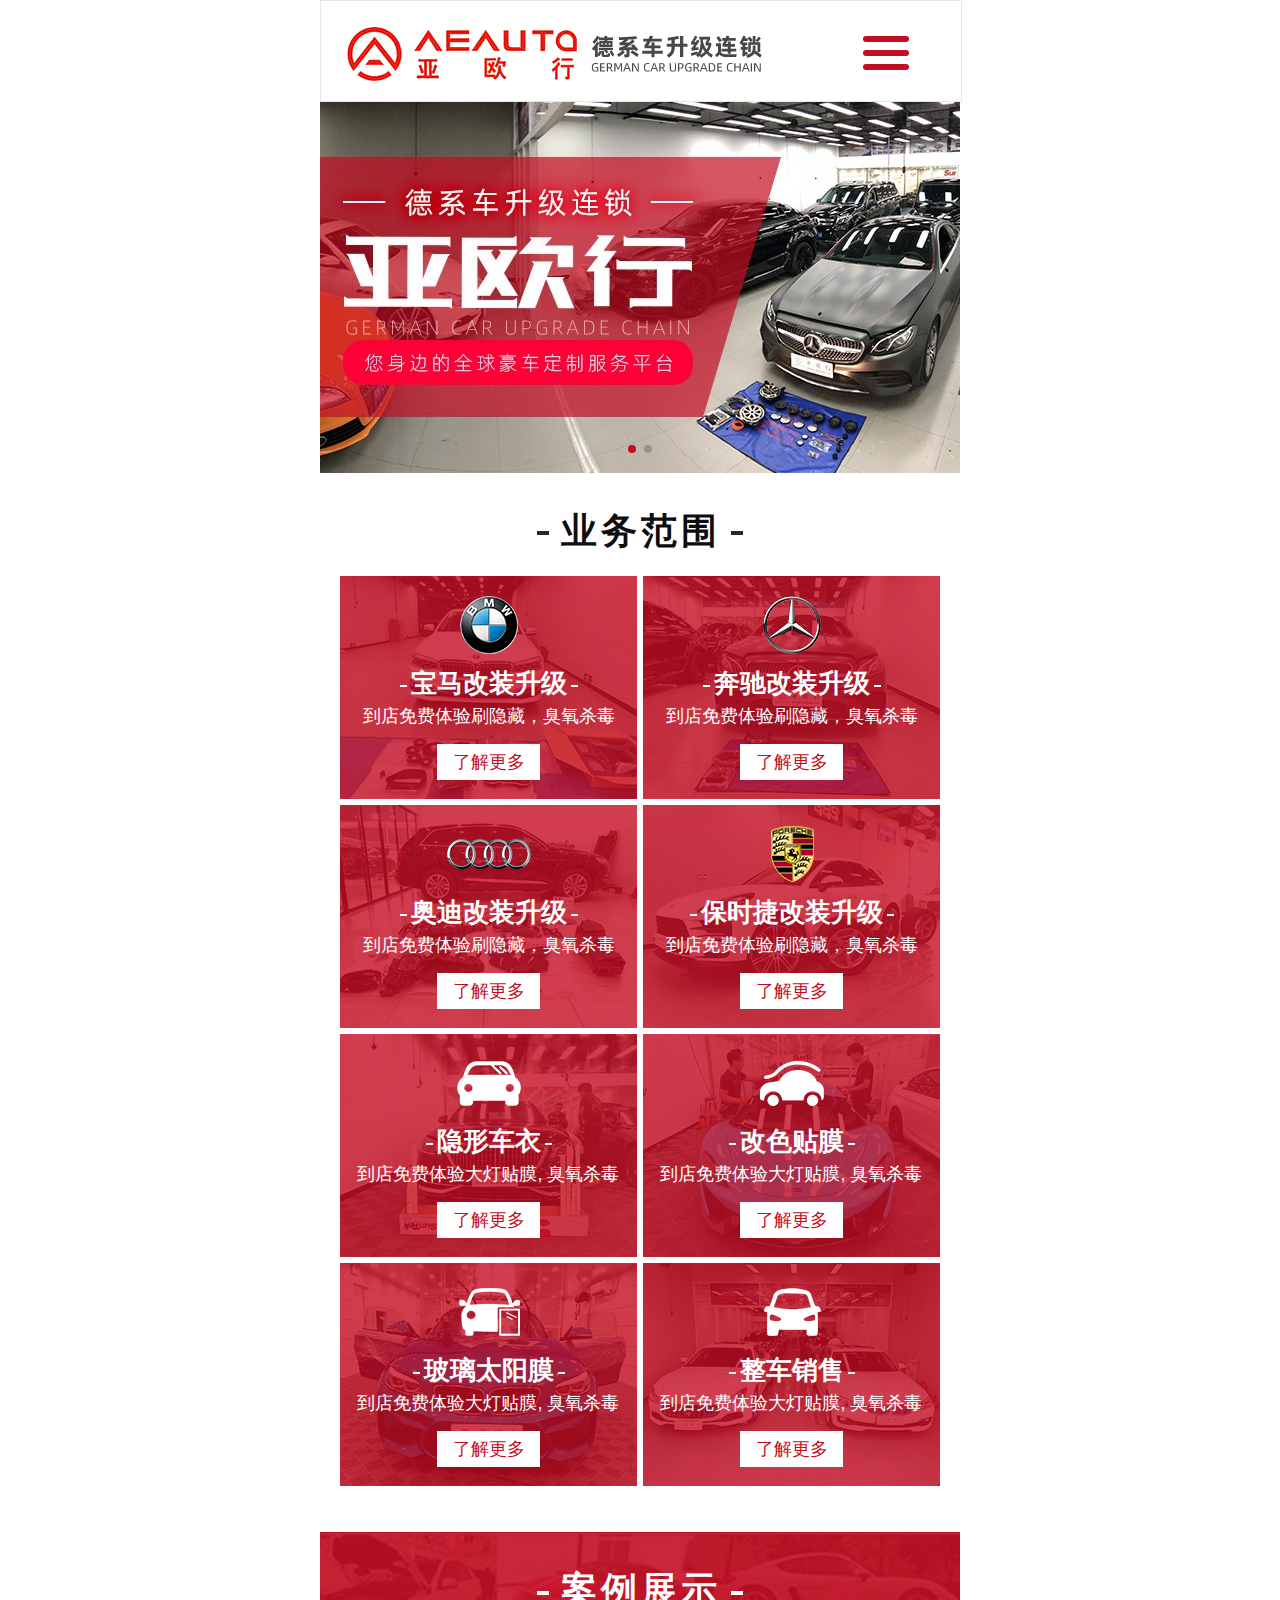
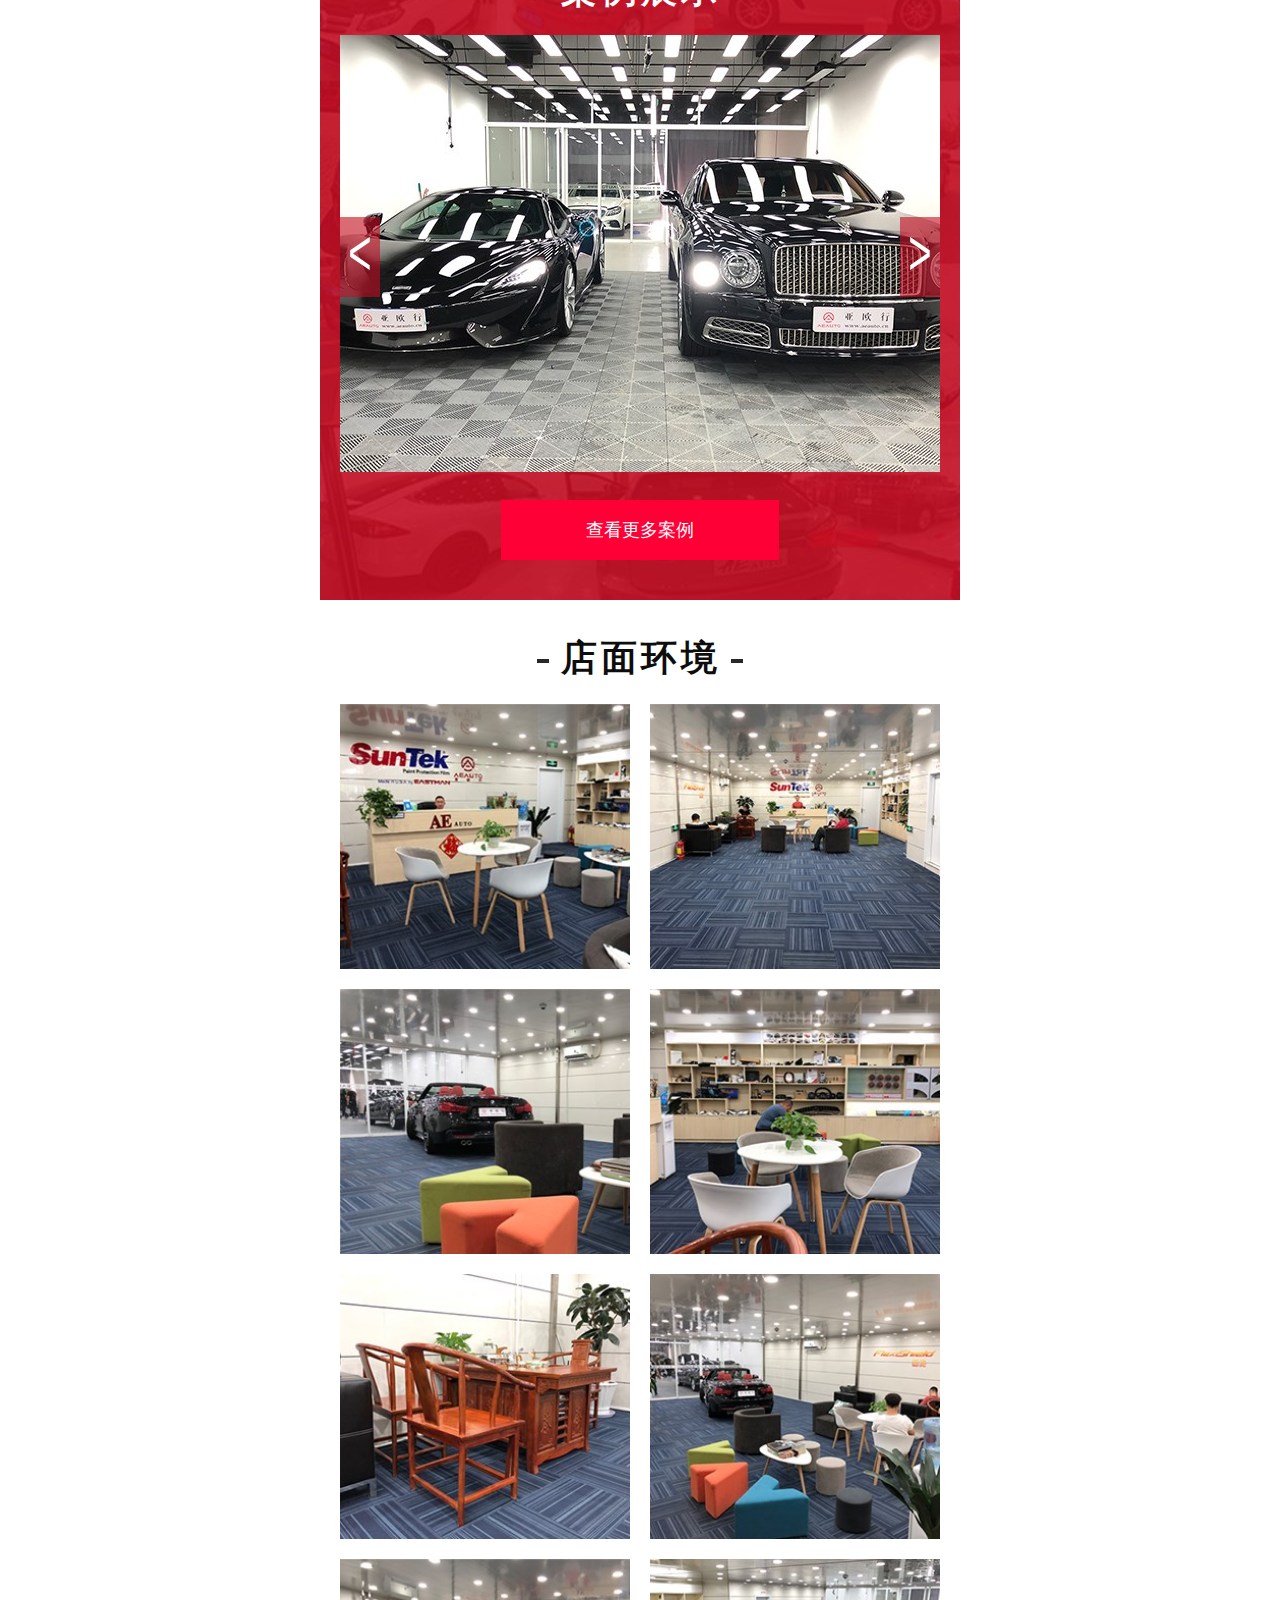
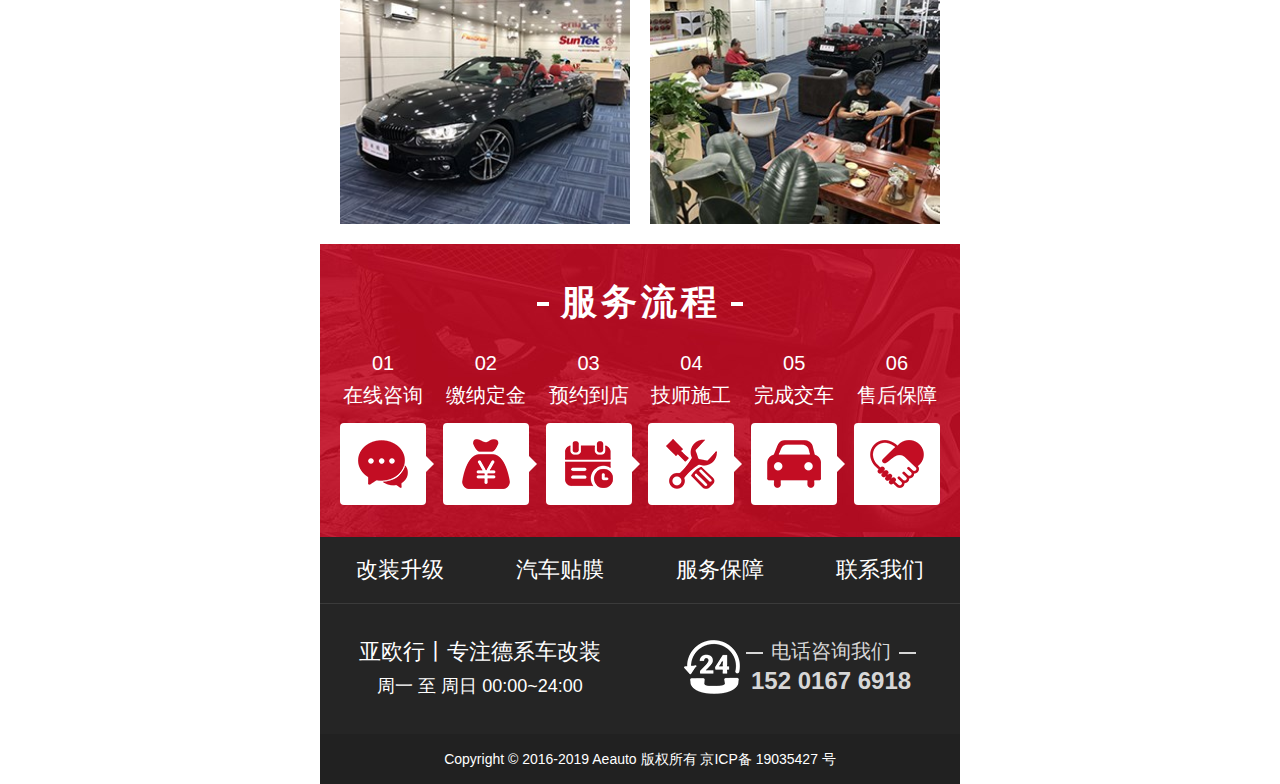
<file: index.html>
<!DOCTYPE html>
<html>
<head>
	<meta charset="UTF-8">
	<meta http-equiv="X-UA-Compatible" content="IE=edge">
    <meta name="viewport" content="width=device-width, initial-scale=1.0, maximum-scale=1.0, user-scalable=no"/>

	<link rel="stylesheet" href="css/bootstrap.css">
	<link rel="stylesheet" href="css/swiper.min.css">	
	<link type="text/css" rel="stylesheet" href="css/styles.css" />

	<title></title>
	<meta name="keywords" content="" />
	<meta name="description" content="" />	

	
	<script type="text/javascript" src="js/reset.js"></script>


<script src="js/jquery.min.js"></script>
<script type="text/javascript" src="js/swiper.min.js"></script>		
<script type="text/javascript" src="js/bootstrap.min.js"></script>		
</head>

<body>
 


<div class="fixed-nav">
<nav class="navbar navbar-default mynav">
  <div class="container-fluid">
	<div class="logo"><img src="images/logo.png" alt="" /></div>
    <div class="navbar-header">
      <button type="button" class="navbar-toggle collapsed" data-toggle="collapse" data-target="#bs-example-navbar-collapse-1" aria-expanded="false">
        <span class="sr-only">Toggle navigation</span>
        <span class="icon-bar"></span>
        <span class="icon-bar"></span>
        <span class="icon-bar"></span>
      </button>
    </div>

    <div class="collapse navbar-collapse" id="bs-example-navbar-collapse-1">
      <ul class="nav navbar-nav">
        <li  class="active"><a href="index.html">网站首页</a></li>
		<li><a href="gzsj.html">改装升级</a></li>
		<li><a href="tm.html">汽车贴膜</a></li>
		<li><a href="case.html">施工案例</a></li>
		<li><a href="zbcx.html">质保查询</a></li>
		<li ><a href="about.html">关于我们</a></li>
		
      </ul>

    </div>
  </div>
</nav>	
</div>	


<div class="swiper-container  banner">
	<div class="swiper-wrapper">
		<div class="swiper-slide"><img src="images/banner-1.jpg" alt="" /></div>
		<div class="swiper-slide"><img src="images/banner-1.jpg" alt="" /></div>

	</div>
	<!-- Add Pagination -->
	<div class="swiper-pagination"></div>
</div>

<script>
var swiper = new Swiper('.banner', {
	pagination: {
	el: '.swiper-pagination',
	},
	loop: true
});
</script>

<div class="ywfw">

	<h2 class="myh">业务范围</h2>
	<ul class="service">
		<li>
		<a href="baoma.html">
		<img src="images/ywfw-1.jpg" alt="" />
		<div class="my">
		<img class="myicon" src="images/ywfw-icon-1.png" />
		<h3 class="myh3">宝马改装升级</h3>
		<p class="myp">到店免费体验刷隐藏，臭氧杀毒</p>
		<span class="more">了解更多</span>

		</div>

		</a>
		</li>
		<li>
		<a href="bc.html">
		<img src="images/ywfw-2.jpg" alt="" />
		<div class="my">
		<img class="myicon" src="images/ywfw-icon-2.png" />
		<h3 class="myh3">奔驰改装升级</h3>
		<p class="myp">到店免费体验刷隐藏，臭氧杀毒</p>
		<span class="more">了解更多</span>

		</div>

		</a>
		</li>
		<li>
		<a href="ad.html">
		<img src="images/ywfw-3.jpg" alt="" />
		<div class="my">
		<img class="myicon" src="images/ywfw-icon-3.png" />
		<h3 class="myh3">奥迪改装升级</h3>
		<p class="myp">到店免费体验刷隐藏，臭氧杀毒</p>
		<span class="more">了解更多</span>

		</div>

		</a>
		</li>
		<li>
		<a href="bsj.html">
		<img src="images/ywfw-4.jpg" alt="" />
		<div class="my">
		<img class="myicon" src="images/ywfw-icon-4.png" />
		<h3 class="myh3">保时捷改装升级</h3>
		<p class="myp">到店免费体验刷隐藏，臭氧杀毒</p>
		<span class="more">了解更多</span>

		</div>

		</a>
		</li>
		<li>
		<a href="yxcy.html">
		<img src="images/ywfw-5.jpg" alt="" />
		<div class="my">
		<img class="myicon" src="images/ywfw-icon-5.png" />
		<h3 class="myh3">隐形车衣</h3>
		<p class="myp">到店免费体验大灯贴膜, 臭氧杀毒</p>
		<span class="more">了解更多</span>

		</div>

		</a>
		</li>
		<li>
		<a href="gs.html">
		<img src="images/ywfw-6.jpg" alt="" />
		<div class="my">
		<img class="myicon" src="images/ywfw-icon-6.png" />
		<h3 class="myh3">改色贴膜</h3>
		<p class="myp">到店免费体验大灯贴膜, 臭氧杀毒</p>
		<span class="more">了解更多</span>

		</div>

		</a>
		</li>
		<li>
		<a href="tm.html">
		<img src="images/ywfw-7.jpg" alt="" />
		<div class="my">
			<img class="myicon" src="images/ywfw-icon-7.png" />
			<h3 class="myh3">玻璃太阳膜</h3>
			<p class="myp">到店免费体验大灯贴膜, 臭氧杀毒</p>
			<span class="more">了解更多</span>

		</div>

		</a>
		</li>
		<li>
			<a href="#">
			<img src="images/ywfw-8.jpg" alt="" />
			<div class="my">
				<img class="myicon" src="images/ywfw-icon-8.png" />
				<h3 class="myh3">整车销售</h3>
				<p class="myp">到店免费体验大灯贴膜, 臭氧杀毒</p>
				<span class="more">了解更多</span>

			</div>
			
			</a>
		</li>
																							



	</ul>
</div>
<div class="case">
		<h2 class="myh">案例展示</h2>

		<div class="swiper-container  case-img">
			<div class="swiper-wrapper">
				<div class="swiper-slide"><img src="images/case-1.jpg" alt="" /></div>
				<div class="swiper-slide"><img src="images/case-2.jpg" alt="" /></div>
				<div class="swiper-slide"><img src="images/case-3.jpg" alt="" /></div>
				<div class="swiper-slide"><img src="images/case-4.jpg" alt="" /></div>
				<div class="swiper-slide"><img src="images/case-5.jpg" alt="" /></div>
				<div class="swiper-slide"><img src="images/case-6.jpg" alt="" /></div>


		
			</div>
			<!-- Add Pagination -->
			<div class="swiper-button-next"> > </div>
			<div class="swiper-button-prev"> < </div>
		</div>
		<div class="more-case"><a href="#">查看更多案例</a></div>
		<script>
				var caseswiper = new Swiper('.case-img', {
					
					navigation: {
						nextEl: '.swiper-button-next',
						prevEl: '.swiper-button-prev',
					},
					loop: true
				});
				</script>

</div>




<div class="dmhj">
	<h2 class="myh">店面环境</h2>

	<ul class="Store">
		<li><img src="images/dmhj-1.jpg" alt="" /></li>
		<li><img src="images/dmhj-2.jpg" alt="" /></li>
		<li><img src="images/dmhj-3.jpg" alt="" /></li>
		<li><img src="images/dmhj-4.jpg" alt="" /></li>
		<li><img src="images/dmhj-5.jpg" alt="" /></li>
		<li><img src="images/dmhj-6.jpg" alt="" /></li>
		<li><img src="images/dmhj-7.jpg" alt="" /></li>
		<li><img src="images/dmhj-8.jpg" alt="" /></li>

	</ul>
</div>


<div class="fwlc">

	<h2 class="myh">服务流程</h2>
	<ul class="flow">
		<li>
			<p class="myp"><span>01</span>在线咨询</p>
<div class="flow-img"><img src="images/fwlc-1.png" alt="" /></div>
		</li>
	
		<li><p class="myp"><span>02</span>缴纳定金</p><div class="flow-img"><img src="images/fwlc-3.png" alt="" /></div></li>
		<li><p class="myp"><span>03</span>预约到店</p><div class="flow-img"><img src="images/fwlc-4.png" alt="" /></div></li>

		<li><p class="myp"><span>04</span>技师施工</p><div class="flow-img"><img src="images/fwlc-6.png" alt="" /></div></li>
		<li><p class="myp"><span>05</span>完成交车</p><div class="flow-img"><img src="images/fwlc-7.png" alt="" /></div></li>
		<li><p class="myp"><span>06</span>售后保障</p><div class="flow-img"><img src="images/fwlc-8.png" alt="" /></div></li>

	</ul>
</div>

<div class="footer">
	<ul class="footer-nav"> 
		<li><a href="gzsj.html">改装升级</a></li>
		<li><a href="tm.html">汽车贴膜</a></li>
		<li><a href="#">服务保障</a></li>
		<li><a href="about.html">联系我们</a></li>
	</ul>
	<div class="footer-add">
		<div class="footer-l">
			<h2 class="h2">亚欧行丨专注德系车改装</h2>
			<p class="time">周一 至 周日 00:00~24:00</p>
		</div>
		<div class="zixun-wrap">
			<div class="zixun">
				<p class="us">电话咨询我们</p>
				<p class="tel">152 0167 6918</p>
			</div>
		</div>
	</div>
	<p class="copy">Copyright © 2016-2019 Aeauto 版权所有 京ICP备 19035427 号</p>
</div>

</body>
</html>
</file>
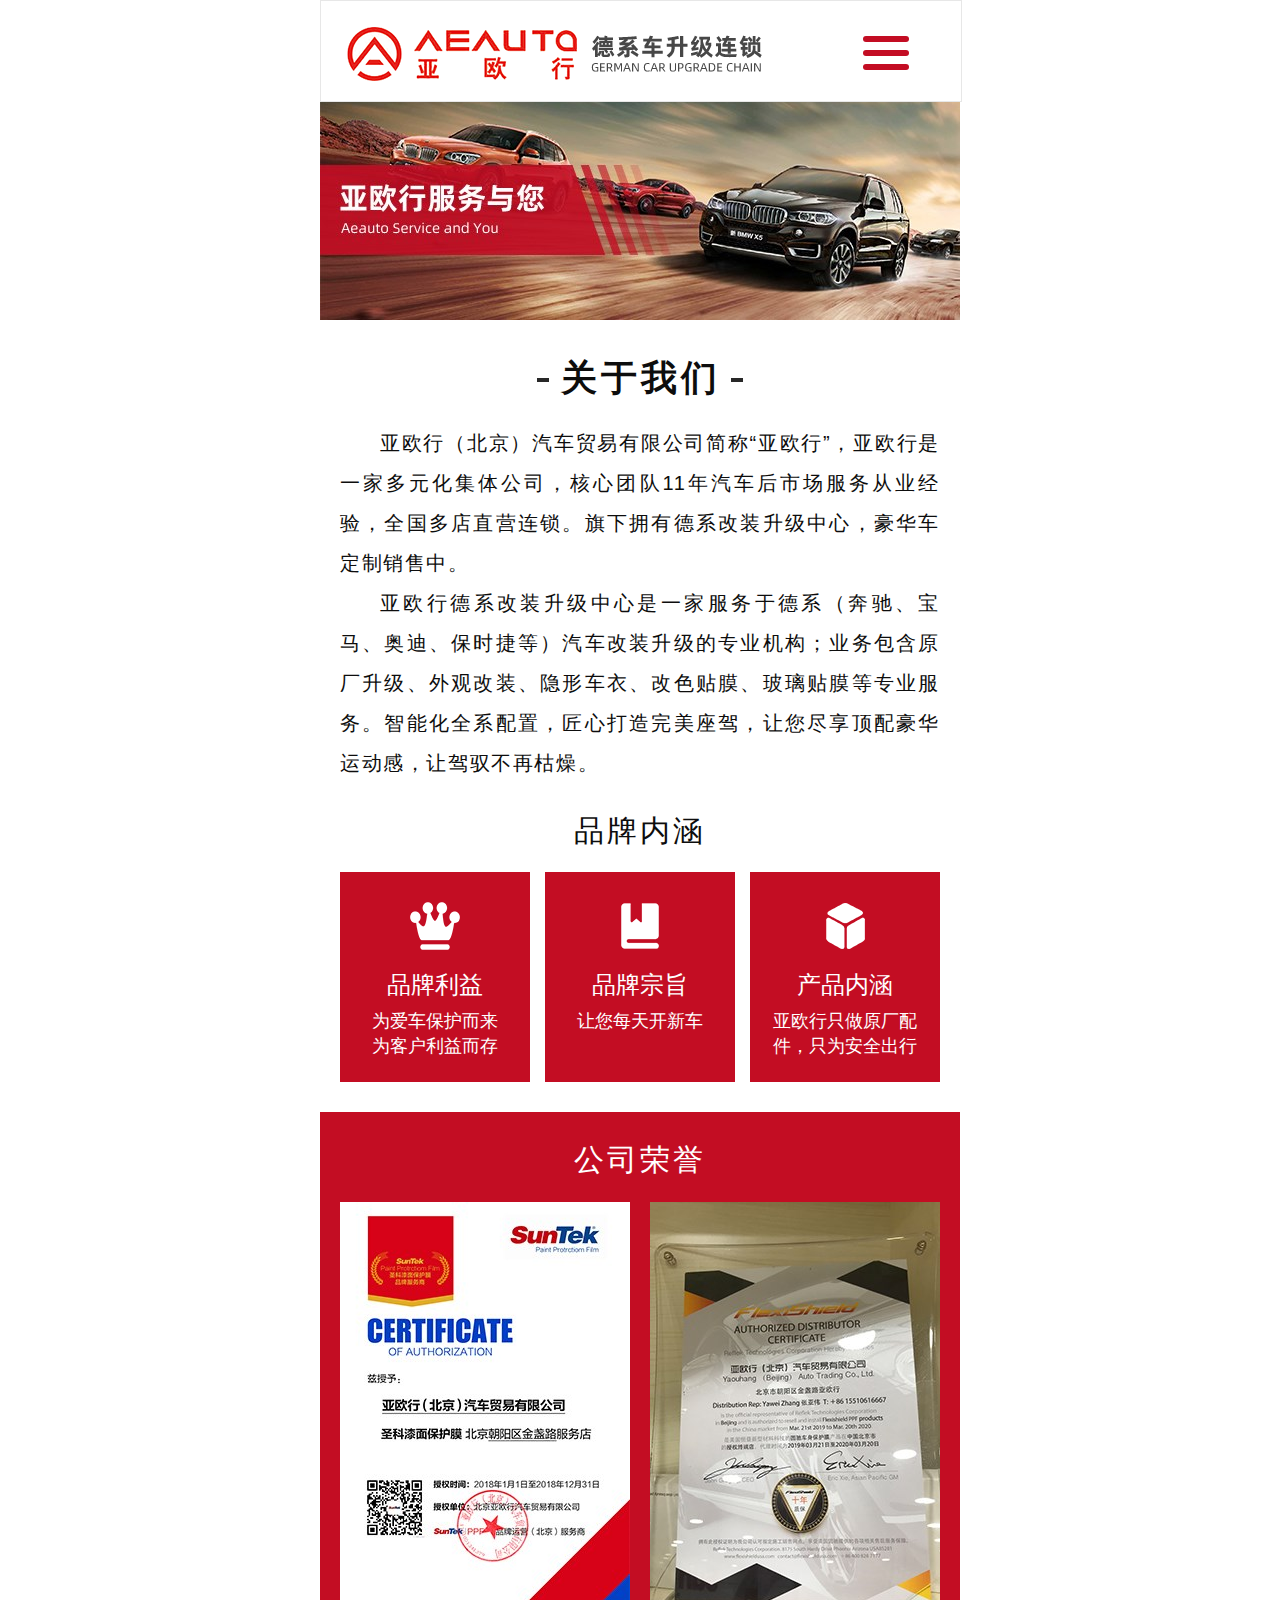
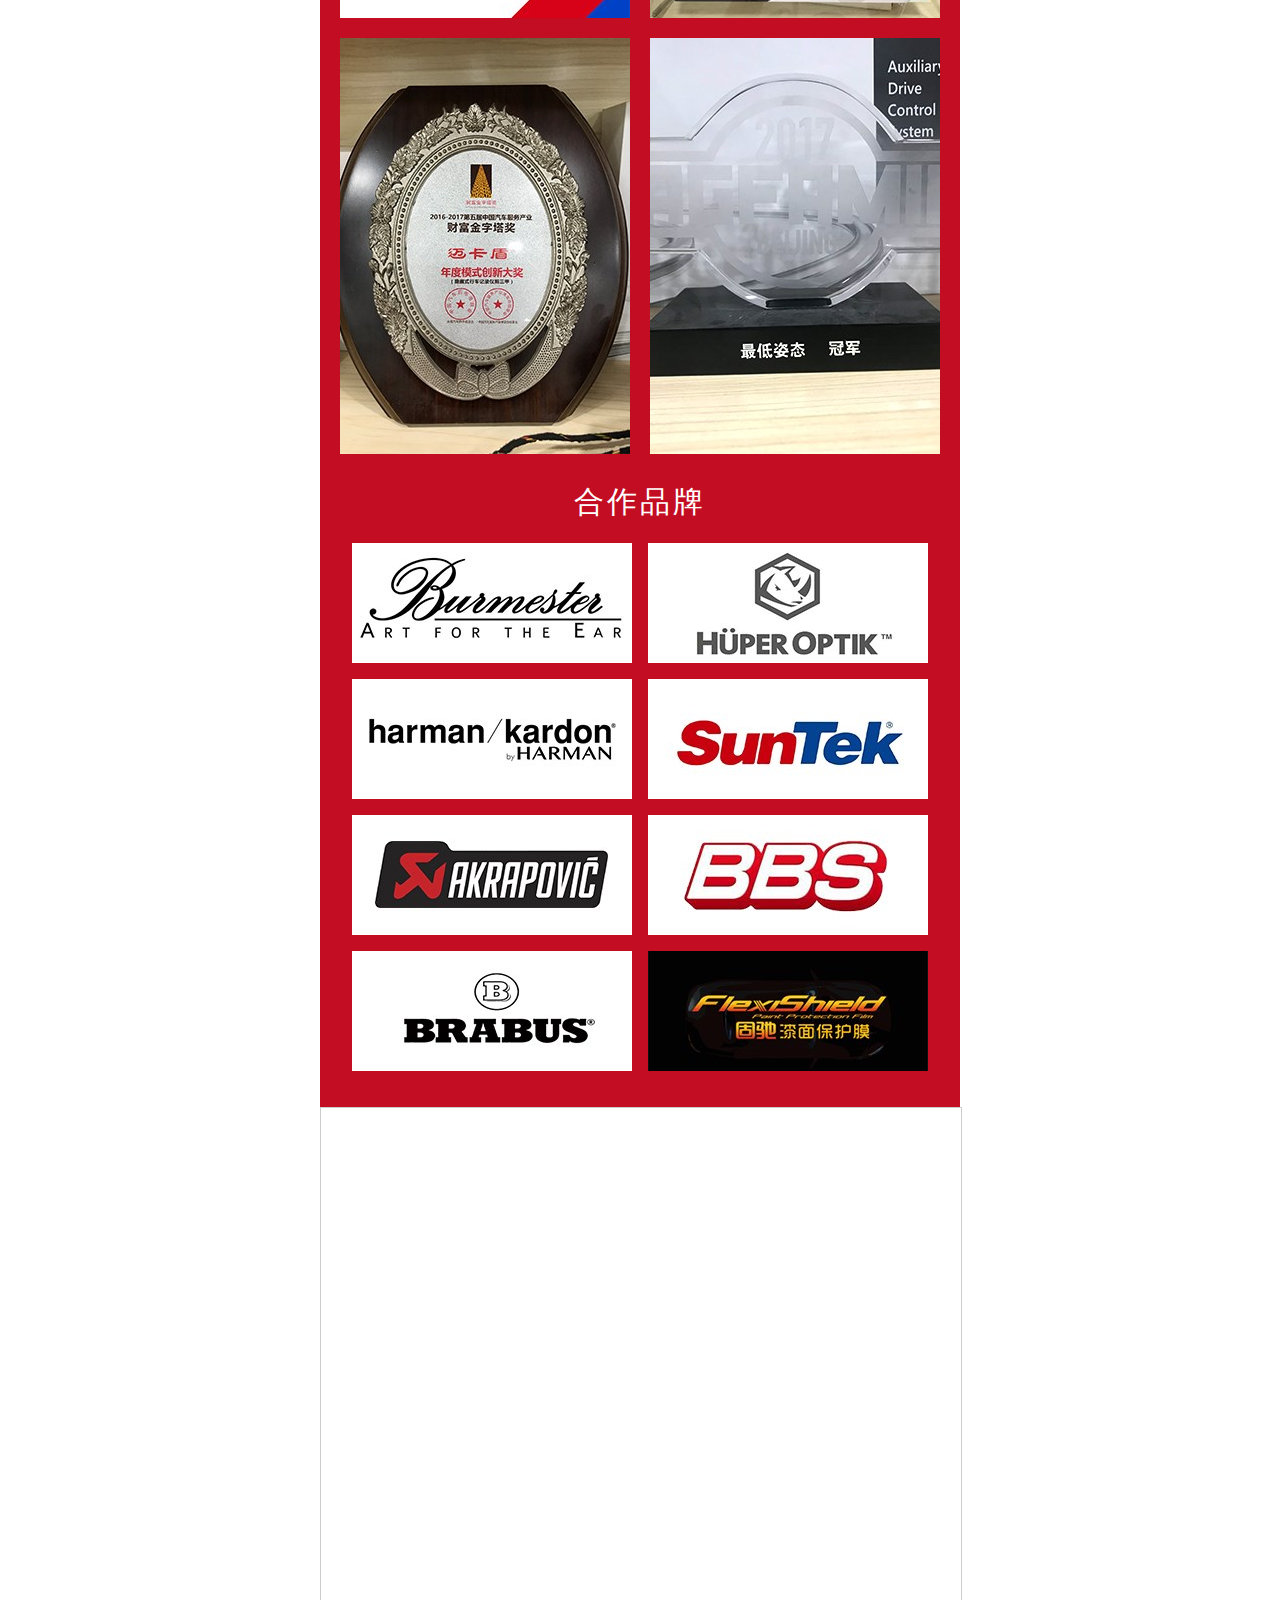
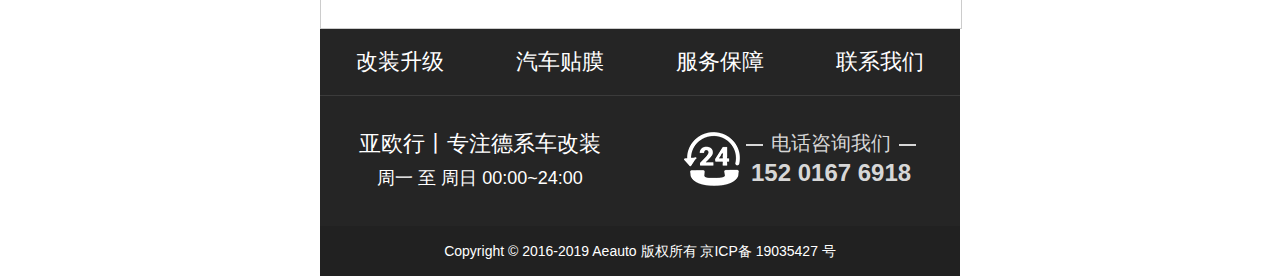
<file: about.html>
<!DOCTYPE html>
<html>
<head>
	<meta charset="UTF-8">
	<meta http-equiv="X-UA-Compatible" content="IE=edge">
    <meta name="viewport" content="width=device-width, initial-scale=1.0, maximum-scale=1.0, user-scalable=no"/>

	<link rel="stylesheet" href="css/bootstrap.css">

	<link type="text/css" rel="stylesheet" href="css/styles.css" />

	<title></title>
	<meta name="keywords" content="" />
	<meta name="description" content="" />	

	
	<script type="text/javascript" src="js/reset.js"></script>


<script src="js/jquery.min.js"></script>

<script type="text/javascript" src="js/bootstrap.min.js"></script>	
<script type="text/javascript" src="http://api.map.baidu.com/api?key=&v=1.1&services=true"></script>	
</head>

<body>
 


<div class="fixed-nav">
<nav class="navbar navbar-default mynav">
  <div class="container-fluid">
	<div class="logo"><img src="images/logo.png" alt="" /></div>
    <div class="navbar-header">
      <button type="button" class="navbar-toggle collapsed" data-toggle="collapse" data-target="#bs-example-navbar-collapse-1" aria-expanded="false">
        <span class="sr-only">Toggle navigation</span>
        <span class="icon-bar"></span>
        <span class="icon-bar"></span>
        <span class="icon-bar"></span>
      </button>
    </div>

    <div class="collapse navbar-collapse" id="bs-example-navbar-collapse-1">
      <ul class="nav navbar-nav">
        <li ><a href="index.html">网站首页</a></li>
		<li><a href="gzsj.html">改装升级</a></li>
		<li><a href="tm.html">汽车贴膜</a></li>
		<li><a href="case.html">施工案例</a></li>
		<li><a href="zbcx.html">质保查询</a></li>
		<li class="active"><a href="about.html">关于我们</a></li>
		
      </ul>

    </div>
  </div>
</nav>	
</div>	


<div class="banner">
	<img src="images/banner-about.jpg" alt="" />
</div>


<div class="about">

	<h2 class="myh">关于我们</h2>


	<div class="about-content">
		<p>亚欧行（北京）汽车贸易有限公司简称“亚欧行”，亚欧行是一家多元化集体公司，核心团队11年汽车后市场服务从业经验，全国多店直营连锁。旗下拥有德系改装升级中心，豪华车定制销售中。</p>
		<p>亚欧行德系改装升级中心是一家服务于德系（奔驰、宝马、奥迪、保时捷等）汽车改装升级的专业机构；业务包含原厂升级、外观改装、隐形车衣、改色贴膜、玻璃贴膜等专业服务。智能化全系配置，匠心打造完美座驾，让您尽享顶配豪华运动感，让驾驭不再枯燥。</p>
	</div>
</div>


<div class="ppnh">
	<h2 class="fuh2">品牌内涵</h2>
	<ul>
		<li class="ppll">
			<dl>
				<dt>品牌利益</dt>
				<dd>为爱车保护而来<br />为客户利益而存</dd>
			</dl>
		</li>
		<li class="ppzz">
			<dl>
				<dt>品牌宗旨</dt>
				<dd>让您每天开新车</dd>
			</dl>
		</li>
		<li class="cpnh">
			<dl>
				<dt>产品内涵</dt>
				<dd>亚欧行只做原厂配件，只为安全出行</dd>
			</dl>
		</li>
	</ul>
</div>


<div class="gsry-hzpp">

			<h2 class="fuh2">公司荣誉</h2>
			<ul class="gsry">
				<li><img src="images/gsry-1.jpg" alt="" /></li>
				<li><img src="images/gsry-2.jpg" alt="" /></li>
				<li><img src="images/gsry-3.jpg" alt="" /></li>
				<li><img src="images/gsry-4.jpg" alt="" /></li>
			</ul>
			<h2 class="fuh2">合作品牌</h2>	
			<ul class="hzpp">
				<li><img src="images/hzpp-1.jpg"  alt="" /></li>
				<li><img src="images/hzpp-2.jpg"  alt="" /></li>
				<li><img src="images/hzpp-3.jpg"  alt="" /></li>
				<li><img src="images/hzpp-4.jpg"  alt="" /></li>
				<li><img src="images/hzpp-5.jpg"  alt="" /></li>
				<li><img src="images/hzpp-6.jpg"  alt="" /></li>
				<li><img src="images/hzpp-7.jpg"  alt="" /></li>
				<li><img src="images/hzpp-8.jpg"  alt="" /></li>

			</ul>	


</div>


<div style="border:#ccc solid 1px;" id="dituContent"></div>
<script type="text/javascript">
	//创建和初始化地图函数：
	function initMap(){
		createMap();//创建地图
		setMapEvent();//设置地图事件
		addMapControl();//向地图添加控件
		addMarker();//向地图中添加marker
	}
	
	//创建地图函数：
	function createMap(){
		var map = new BMap.Map("dituContent");//在百度地图容器中创建一个地图
		var point = new BMap.Point(116.589261,40.007533);//定义一个中心点坐标
		map.centerAndZoom(point,17);//设定地图的中心点和坐标并将地图显示在地图容器中
		window.map = map;//将map变量存储在全局
	}
	
	//地图事件设置函数：
	function setMapEvent(){
		map.enableDragging();//启用地图拖拽事件，默认启用(可不写)
		map.enableScrollWheelZoom();//启用地图滚轮放大缩小
		map.enableDoubleClickZoom();//启用鼠标双击放大，默认启用(可不写)
		map.enableKeyboard();//启用键盘上下左右键移动地图
	}
	
	//地图控件添加函数：
	function addMapControl(){
		//向地图中添加缩放控件
	var ctrl_nav = new BMap.NavigationControl({anchor:BMAP_ANCHOR_TOP_LEFT,type:BMAP_NAVIGATION_CONTROL_LARGE});
	map.addControl(ctrl_nav);
		//向地图中添加缩略图控件
	var ctrl_ove = new BMap.OverviewMapControl({anchor:BMAP_ANCHOR_BOTTOM_RIGHT,isOpen:0});
	map.addControl(ctrl_ove);
		//向地图中添加比例尺控件
	var ctrl_sca = new BMap.ScaleControl({anchor:BMAP_ANCHOR_BOTTOM_LEFT});
	map.addControl(ctrl_sca);
	}
	
	//标注点数组
	var markerArr = [{title:"亚欧行（北京）汽车贸易有限公司",content:"联系电话：152&nbsp;0167&nbsp;6918",point:"116.589234|40.007533",isOpen:1,icon:{w:39,h:50,l:0,t:0,x:6,lb:5}}
		 ];
	//创建marker
	function addMarker(){
		for(var i=0;i<markerArr.length;i++){
			var json = markerArr[i];
			var p0 = json.point.split("|")[0];
			var p1 = json.point.split("|")[1];
			var point = new BMap.Point(p0,p1);
			var iconImg = createIcon(json.icon);
			var marker = new BMap.Marker(point,{icon:iconImg});
			var iw = createInfoWindow(i);
			var label = new BMap.Label(json.title,{"offset":new BMap.Size(json.icon.lb-json.icon.x+10,-20)});
			marker.setLabel(label);
			map.addOverlay(marker);
			label.setStyle({
						borderColor:"#808080",
						color:"#333",
						cursor:"pointer"
			});
			
			(function(){
				var index = i;
				var _iw = createInfoWindow(i);
				var _marker = marker;
				_marker.addEventListener("click",function(){
					this.openInfoWindow(_iw);
				});
				_iw.addEventListener("open",function(){
					_marker.getLabel().hide();
				})
				_iw.addEventListener("close",function(){
					_marker.getLabel().show();
				})
				label.addEventListener("click",function(){
					_marker.openInfoWindow(_iw);
				})
				if(!!json.isOpen){
					label.hide();
					_marker.openInfoWindow(_iw);
				}
			})()
		}
	}
	//创建InfoWindow
	function createInfoWindow(i){
		var json = markerArr[i];
		var iw = new BMap.InfoWindow("<b class='iw_poi_title' title='" + json.title + "'>" + json.title + "</b><div class='iw_poi_content'>"+json.content+"</div>");
		return iw;
	}
	//创建一个Icon
	function createIcon(json){
		var icon = new BMap.Icon("images/us_mk_icon.png", new BMap.Size(json.w,json.h),{imageOffset: new BMap.Size(-json.l,-json.t),infoWindowOffset:new BMap.Size(json.lb+5,1),offset:new BMap.Size(json.x,json.h)})
		return icon;
	}
	
	initMap();//创建和初始化地图
</script>

<div class="footer">
	<ul class="footer-nav"> 
		<li><a href="gzsj.html">改装升级</a></li>
		<li><a href="tm.html">汽车贴膜</a></li>
		<li><a href="#">服务保障</a></li>
		<li><a href="about.html">联系我们</a></li>
	</ul>
	<div class="footer-add">
		<div class="footer-l">
			<h2 class="h2">亚欧行丨专注德系车改装</h2>
			<p class="time">周一 至 周日 00:00~24:00</p>
		</div>
		<div class="zixun-wrap">
			<div class="zixun">
				<p class="us">电话咨询我们</p>
				<p class="tel">152 0167 6918</p>
			</div>
		</div>
	</div>
	<p class="copy">Copyright © 2016-2019 Aeauto 版权所有 京ICP备 19035427 号</p>
</div>

</body>
</html>
</file>
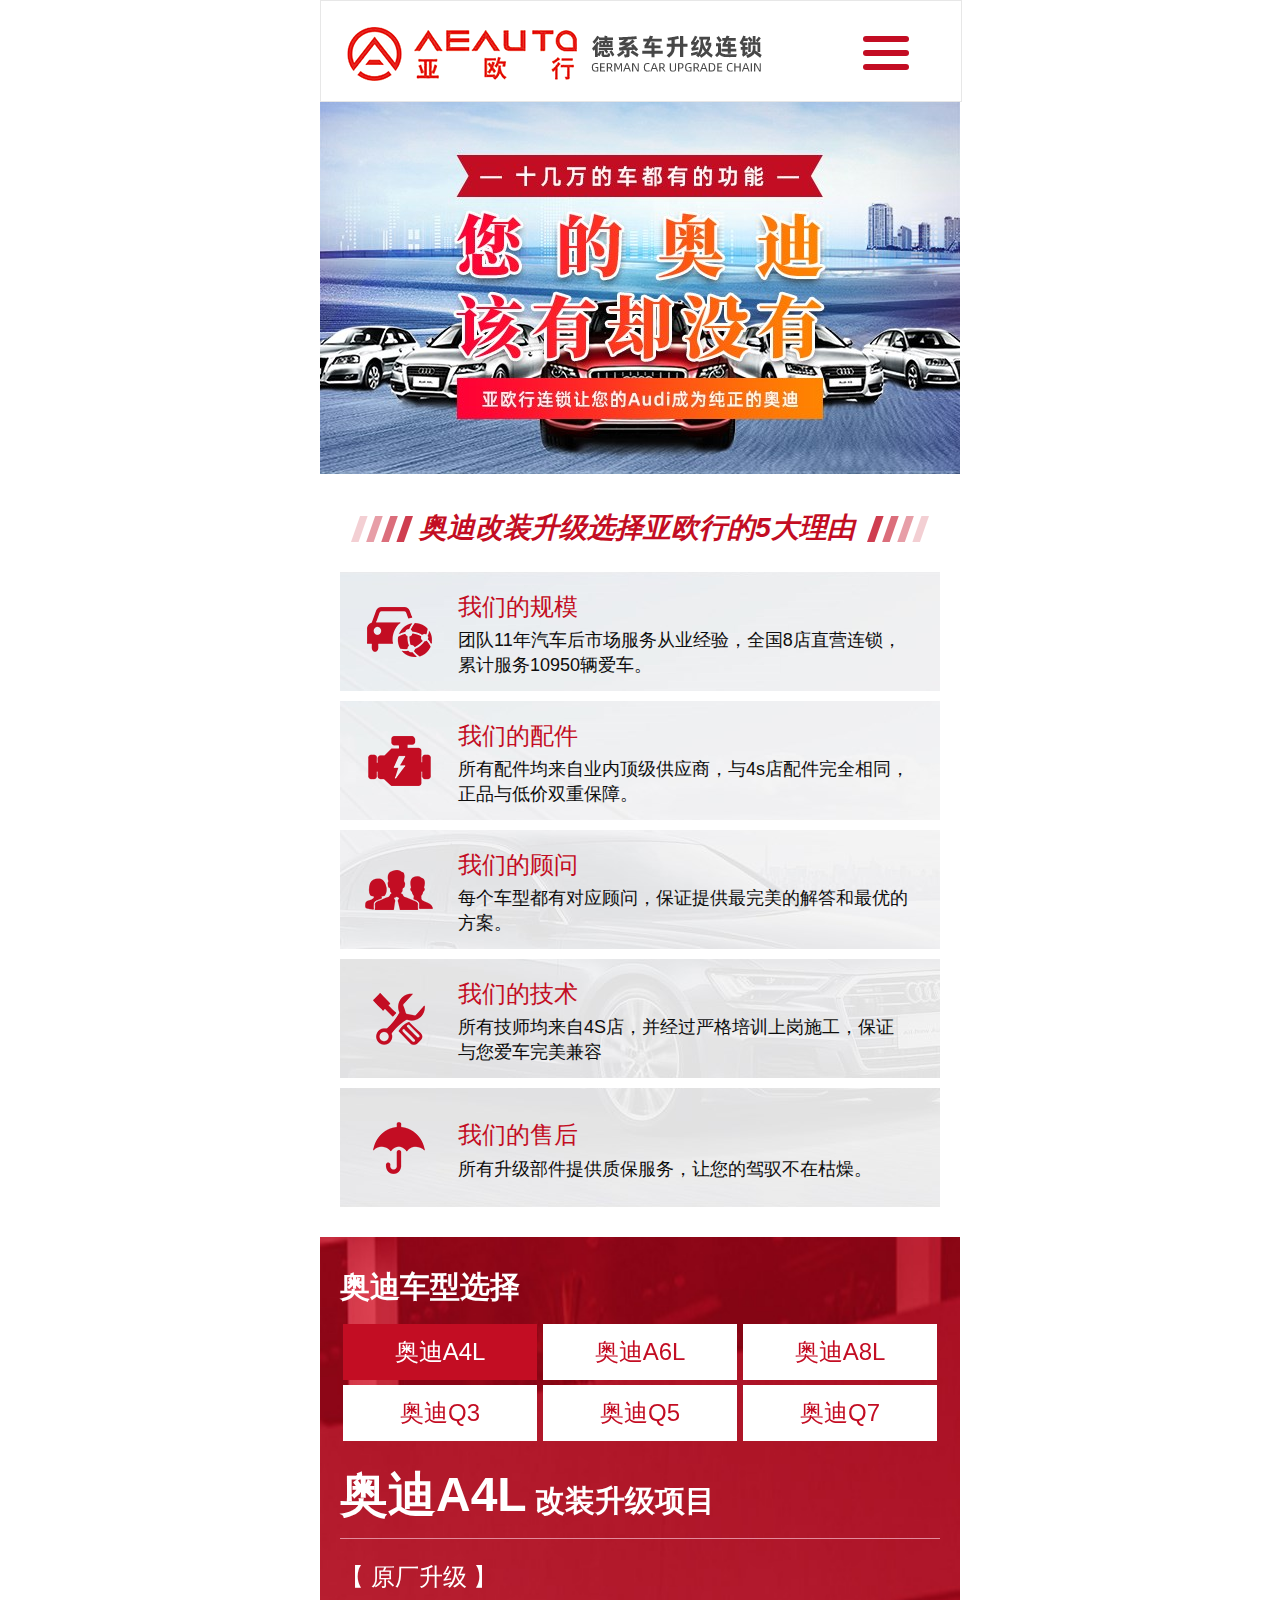
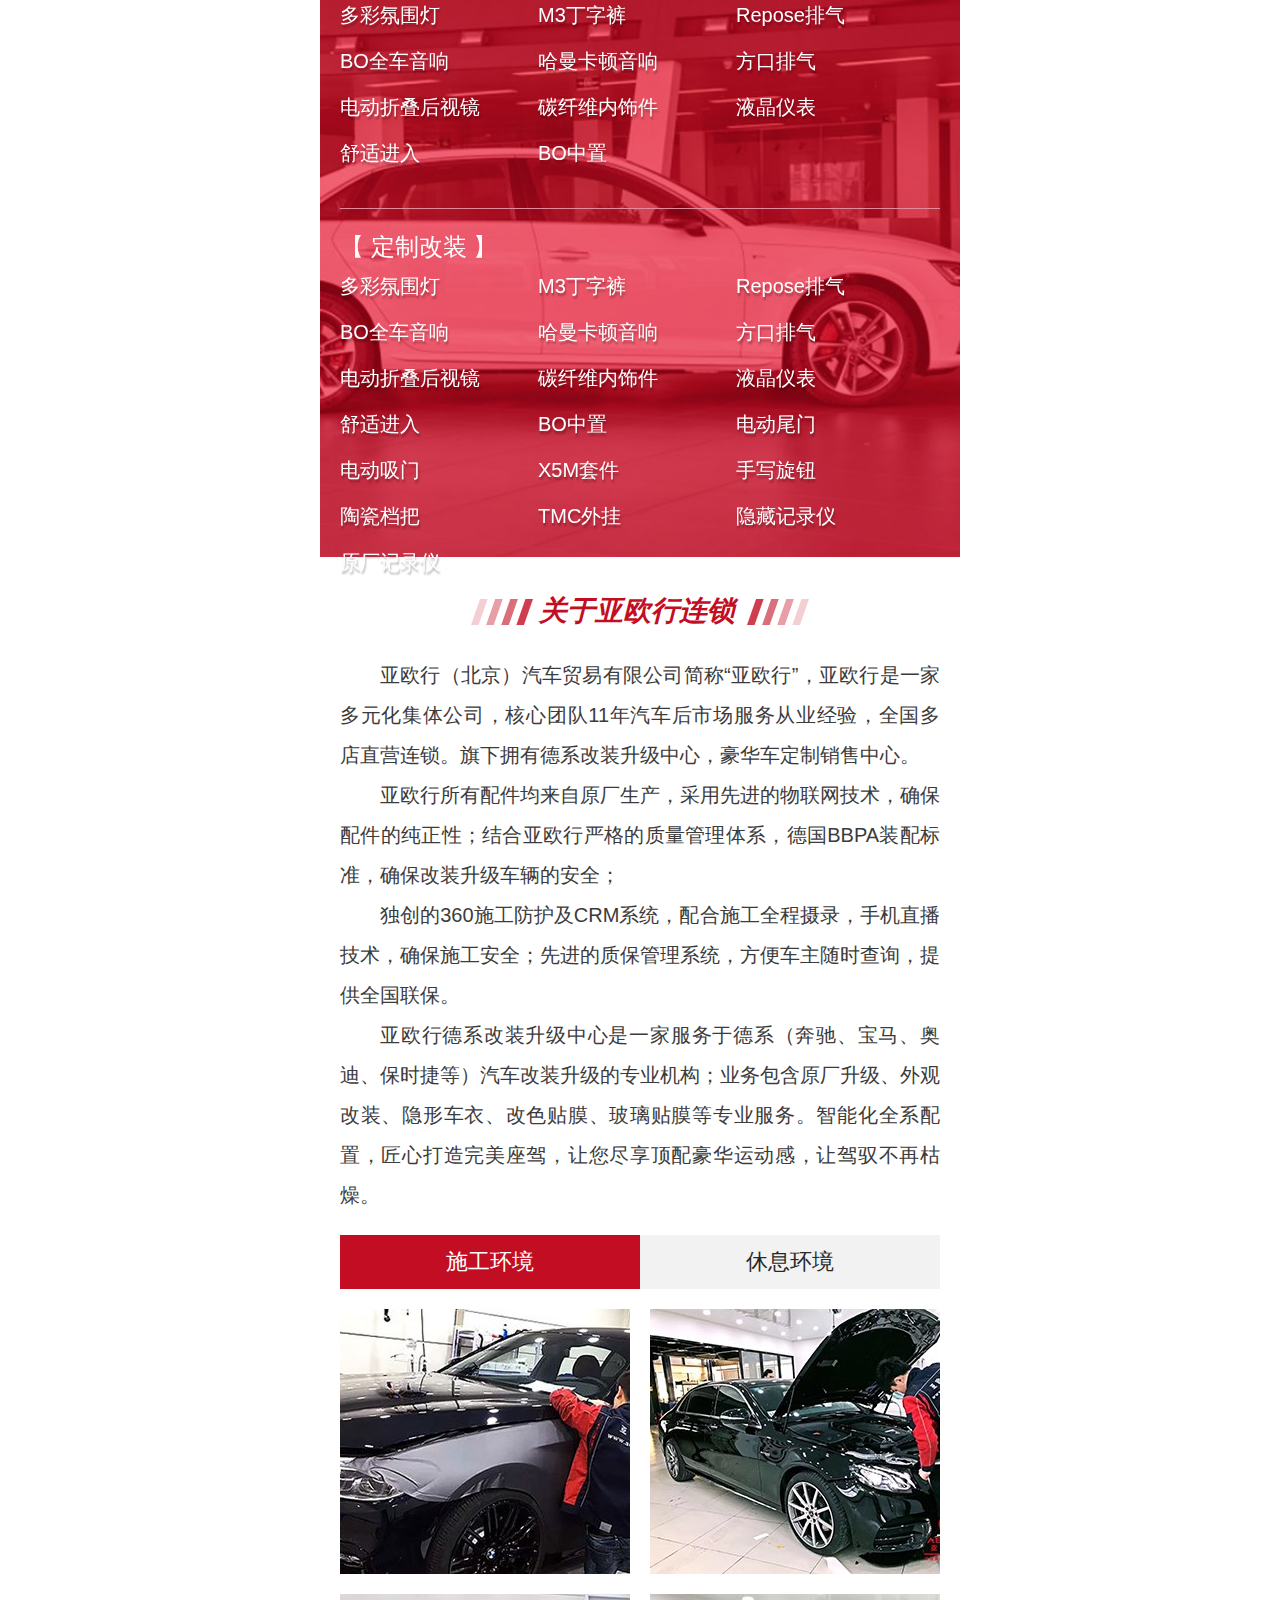
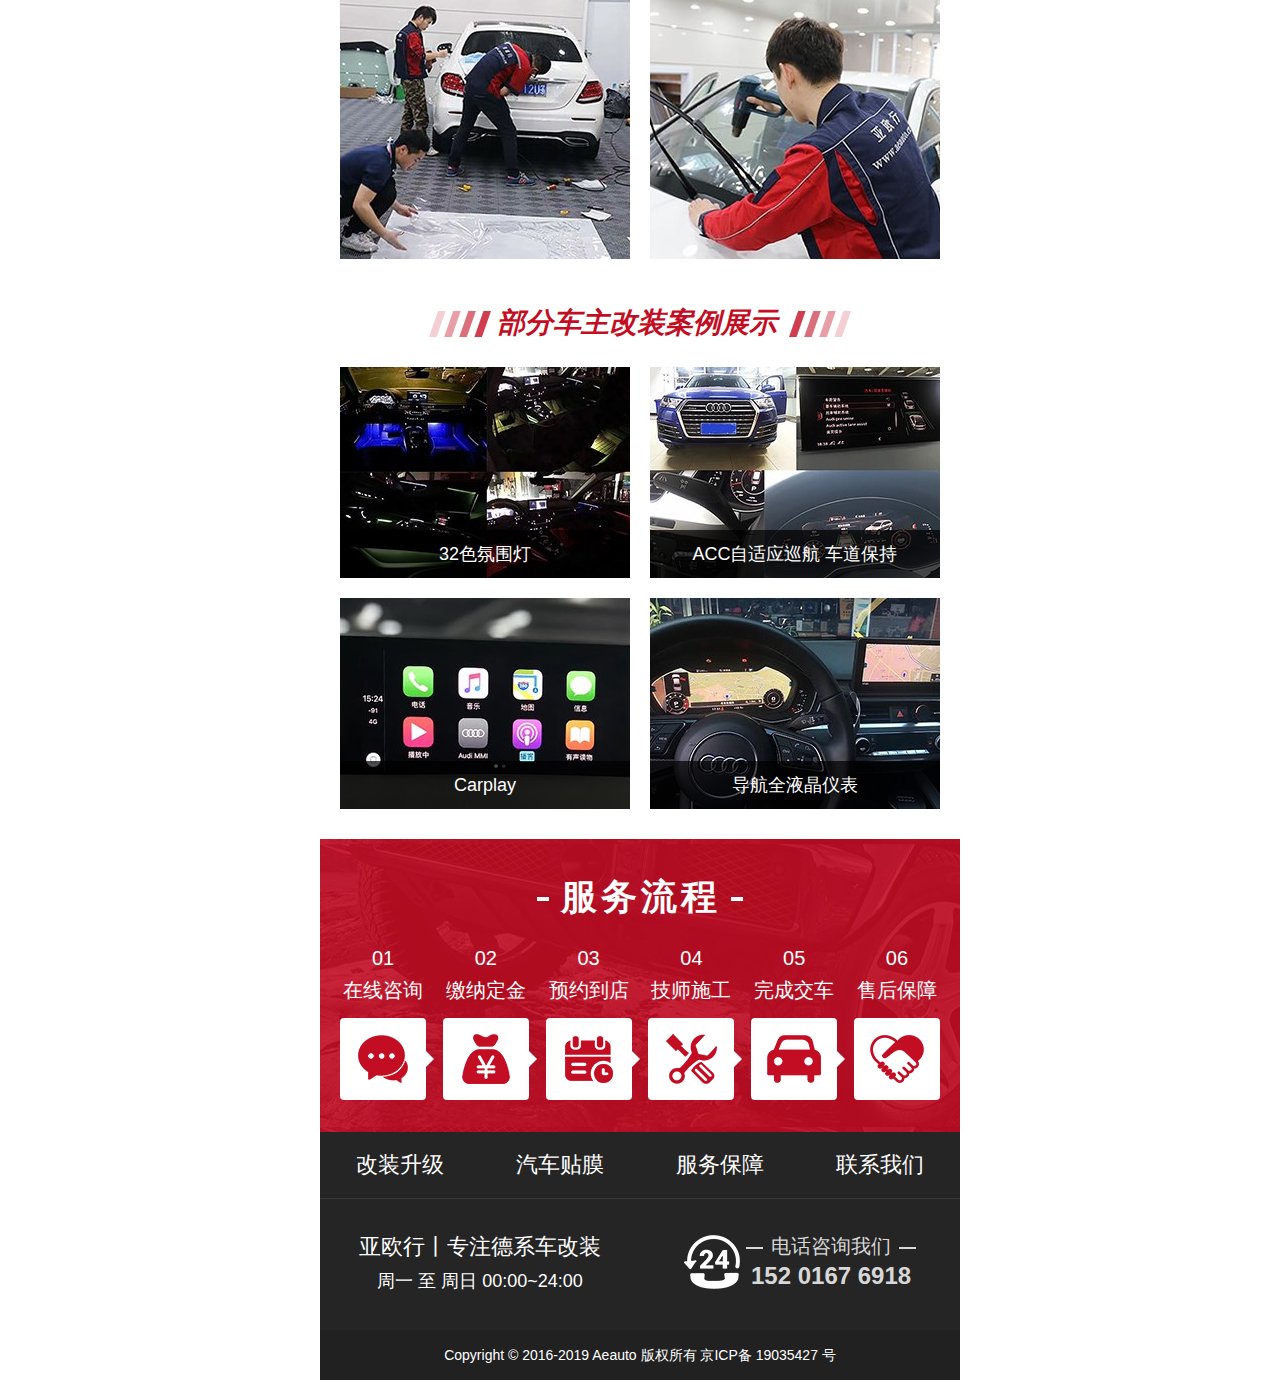
<file: ad.html>
<!DOCTYPE html>
<html>
<head>
	<meta charset="UTF-8">
	<meta http-equiv="X-UA-Compatible" content="IE=edge">
    <meta name="viewport" content="width=device-width, initial-scale=1.0, maximum-scale=1.0, user-scalable=no"/>

	<link rel="stylesheet" href="css/bootstrap.css">
	<link rel="stylesheet" href="css/swiper.min.css">
	<link type="text/css" rel="stylesheet" href="css/styles.css" />

	<title></title>
	<meta name="keywords" content="" />
	<meta name="description" content="" />	

	
	<script type="text/javascript" src="js/reset.js"></script>


<script src="js/jquery.min.js"></script>

<script type="text/javascript" src="js/bootstrap.min.js"></script>

<script src="js/swiper.min.js"></script>		
</head>

<body>
 


<div class="fixed-nav">
<nav class="navbar navbar-default mynav">
  <div class="container-fluid">
	<div class="logo"><img src="images/logo.png" alt="" /></div>
    <div class="navbar-header">
      <button type="button" class="navbar-toggle collapsed" data-toggle="collapse" data-target="#bs-example-navbar-collapse-1" aria-expanded="false">
        <span class="sr-only">Toggle navigation</span>
        <span class="icon-bar"></span>
        <span class="icon-bar"></span>
        <span class="icon-bar"></span>
      </button>
    </div>

    <div class="collapse navbar-collapse" id="bs-example-navbar-collapse-1">
      <ul class="nav navbar-nav">
        <li ><a href="index.html">网站首页</a></li>
		<li  class="active"><a href="gzsj.html">改装升级</a></li>
		<li><a href="tm.html">汽车贴膜</a></li>
		<li><a href="case.html">施工案例</a></li>
		<li><a href="zbcx.html">质保查询</a></li>
		<li><a href="about.html">关于我们</a></li>
		
      </ul>

    </div>
  </div>
</nav>	
</div>	


<div class="banner">
	<img src="images/banner-ad.jpg" alt="" />
</div>

<div class="liyou">
	<h3 class="biaoti">奥迪改装升级选择亚欧行的5大理由</h3>	

	<ul class="liyou-content">
		<li class="liyou-1 liyou-ad-1">
			<dl>
				<dt>我们的规模</dt>
				<dd>团队11年汽车后市场服务从业经验，全国8店直营连锁，累计服务10950辆爱车。</dd>
			</dl>
		</li>
		<li class="liyou-2 liyou-ad-2">
			<dl>
				<dt>我们的配件</dt>
				<dd>所有配件均来自业内顶级供应商，与4s店配件完全相同，正品与低价双重保障。</dd>
			</dl>
		</li>
		<li class="liyou-3 liyou-ad-3">
			<dl>
				<dt>我们的顾问</dt>
				<dd>每个车型都有对应顾问，保证提供最完美的解答和最优的方案。</dd>
			</dl>
		</li>
		<li class="liyou-4 liyou-ad-4">
			<dl>
				<dt>我们的技术</dt>
				<dd>所有技师均来自4S店，并经过严格培训上岗施工，保证与您爱车完美兼容</dd>
			</dl>
		</li>
		<li class="liyou-5 liyou-ad-5">
			<dl>
				<dt>我们的售后</dt>
				<dd>所有升级部件提供质保服务，让您的驾驭不在枯燥。</dd>
			</dl>
		</li>
		
	</ul>



</div>	


<div class="xiangmu xiaomu-ad">
		<div class="nav-top">
	<h3 class="xiangmu-h">奥迪车型选择</h3>
	<div class="tabsleixing">
		<a href="#" class="active">奥迪A4L</a>
		<a href="#">奥迪A6L</a>

		<a href="#">奥迪A8L</a>
		<a href="#">奥迪Q3</a>
		<a href="#">奥迪Q5</a>
		<a href="#">奥迪Q7</a>

	  </div>
</div>
	  <div id="tabs-xiangmu" class="swiper-container">
		<div class="swiper-wrapper">




		  <div class="swiper-slide ad-a4l">
				<div class="padding">
				<h3><strong>奥迪A4L</strong>  改装升级项目</h3>
				<div class="content-item">
					<div class="xm-biaoti">【 原厂升级 】</div>
					<ul class="xm-ul">
							<li><a href="#">多彩氛围灯</a></li>
							<li><a href="#">M3丁字裤</a></li>
							<li><a href="#">Repose排气</a></li>
							<li><a href="#">BO全车音响</a></li>
							<li><a href="#">哈曼卡顿音响</a></li>
							<li><a href="#">方口排气</a></li>
							<li><a href="#">电动折叠后视镜</a></li>
							<li><a href="#">碳纤维内饰件</a></li>
							<li><a href="#">液晶仪表</a></li>
							<li><a href="#">舒适进入</a></li>
							<li><a href="#">BO中置</a></li>

					</ul>
				</div>
				<div class="content-item">
					<div class="xm-biaoti">【 定制改装 】</div>
					<ul class="xm-ul">
							<li><a href="#">多彩氛围灯</a></li>
							<li><a href="#">M3丁字裤</a></li>
							<li><a href="#">Repose排气</a></li>
							<li><a href="#">BO全车音响</a></li>
							<li><a href="#">哈曼卡顿音响</a></li>
							<li><a href="#">方口排气</a></li>
							<li><a href="#">电动折叠后视镜</a></li>
							<li><a href="#">碳纤维内饰件</a></li>
							<li><a href="#">液晶仪表</a></li>
							<li><a href="#">舒适进入</a></li>
							<li><a href="#">BO中置</a></li>
							<li><a href="#">电动尾门</a></li>
							<li><a href="#">电动吸门</a></li>
							<li><a href="#">X5M套件</a></li>
							<li><a href="#">手写旋钮</a></li>
							<li><a href="#">陶瓷档把</a></li>
							<li><a href="#">TMC外挂</a></li>
							<li><a href="#">隐藏记录仪</a></li>
							<li><a href="#">原厂记录仪</a></li>
					</ul>
				</div>
				</div>
		  </div>


		  <div class="swiper-slide ad-a6l">
				<div class="padding">
				<h3><strong>奥迪A6L</strong>  改装升级项目</h3>
				<div class="content-item">
					<div class="xm-biaoti">【 原厂升级 】</div>
					<ul class="xm-ul">
							<li><a href="#">多彩氛围灯</a></li>
							<li><a href="#">M3丁字裤</a></li>
							<li><a href="#">Repose排气</a></li>
							<li><a href="#">BO全车音响</a></li>
							<li><a href="#">哈曼卡顿音响</a></li>
							<li><a href="#">方口排气</a></li>
							<li><a href="#">电动折叠后视镜</a></li>
							<li><a href="#">碳纤维内饰件</a></li>
							<li><a href="#">液晶仪表</a></li>
							<li><a href="#">舒适进入</a></li>
							<li><a href="#">BO中置</a></li>

					</ul>
				</div>
				<div class="content-item">
					<div class="xm-biaoti">【 定制改装 】</div>
					<ul class="xm-ul">
							<li><a href="#">多彩氛围灯</a></li>
							<li><a href="#">M3丁字裤</a></li>
							<li><a href="#">Repose排气</a></li>
							<li><a href="#">BO全车音响</a></li>
							<li><a href="#">哈曼卡顿音响</a></li>
							<li><a href="#">方口排气</a></li>
							<li><a href="#">电动折叠后视镜</a></li>
							<li><a href="#">碳纤维内饰件</a></li>
							<li><a href="#">液晶仪表</a></li>
							<li><a href="#">舒适进入</a></li>
							<li><a href="#">BO中置</a></li>
							<li><a href="#">电动尾门</a></li>
							<li><a href="#">电动吸门</a></li>
							<li><a href="#">X5M套件</a></li>
							<li><a href="#">手写旋钮</a></li>
							<li><a href="#">陶瓷档把</a></li>
							<li><a href="#">TMC外挂</a></li>
							<li><a href="#">隐藏记录仪</a></li>
							<li><a href="#">原厂记录仪</a></li>
					</ul>
				</div>
				</div>
			</div>

			<div class="swiper-slide ad-a8l">
					<div class="padding">
					<h3><strong>奥迪A8L</strong>  改装升级项目</h3>
					<div class="content-item">
						<div class="xm-biaoti">【 原厂升级 】</div>
						<ul class="xm-ul">
								<li><a href="#">多彩氛围灯</a></li>
								<li><a href="#">M3丁字裤</a></li>
								<li><a href="#">Repose排气</a></li>
								<li><a href="#">BO全车音响</a></li>
								<li><a href="#">哈曼卡顿音响</a></li>
								<li><a href="#">方口排气</a></li>
								<li><a href="#">电动折叠后视镜</a></li>
								<li><a href="#">碳纤维内饰件</a></li>
								<li><a href="#">液晶仪表</a></li>
								<li><a href="#">舒适进入</a></li>
								<li><a href="#">BO中置</a></li>

						</ul>
					</div>
					<div class="content-item">
						<div class="xm-biaoti">【 定制改装 】</div>
						<ul class="xm-ul">
								<li><a href="#">多彩氛围灯</a></li>
								<li><a href="#">M3丁字裤</a></li>
								<li><a href="#">Repose排气</a></li>
								<li><a href="#">BO全车音响</a></li>
								<li><a href="#">哈曼卡顿音响</a></li>
								<li><a href="#">方口排气</a></li>
								<li><a href="#">电动折叠后视镜</a></li>
								<li><a href="#">碳纤维内饰件</a></li>
								<li><a href="#">液晶仪表</a></li>
								<li><a href="#">舒适进入</a></li>
								<li><a href="#">BO中置</a></li>
								<li><a href="#">电动尾门</a></li>
								<li><a href="#">电动吸门</a></li>
								<li><a href="#">X5M套件</a></li>
								<li><a href="#">手写旋钮</a></li>
								<li><a href="#">陶瓷档把</a></li>
								<li><a href="#">TMC外挂</a></li>
								<li><a href="#">隐藏记录仪</a></li>
								<li><a href="#">原厂记录仪</a></li>
						</ul>
					</div>
					</div>
				</div>

				<div class="swiper-slide ad-q3">
						<div class="padding">
						<h3><strong>奥迪Q3</strong>  改装升级项目</h3>
						<div class="content-item">
							<div class="xm-biaoti">【 原厂升级 】</div>
							<ul class="xm-ul">
									<li><a href="#">多彩氛围灯</a></li>
									<li><a href="#">M3丁字裤</a></li>
									<li><a href="#">Repose排气</a></li>
									<li><a href="#">BO全车音响</a></li>
									<li><a href="#">哈曼卡顿音响</a></li>
									<li><a href="#">方口排气</a></li>
									<li><a href="#">电动折叠后视镜</a></li>
									<li><a href="#">碳纤维内饰件</a></li>
									<li><a href="#">液晶仪表</a></li>
									<li><a href="#">舒适进入</a></li>
									<li><a href="#">BO中置</a></li>

							</ul>
						</div>
						<div class="content-item">
							<div class="xm-biaoti">【 定制改装 】</div>
							<ul class="xm-ul">
									<li><a href="#">多彩氛围灯</a></li>
									<li><a href="#">M3丁字裤</a></li>
									<li><a href="#">Repose排气</a></li>
									<li><a href="#">BO全车音响</a></li>
									<li><a href="#">哈曼卡顿音响</a></li>
									<li><a href="#">方口排气</a></li>
									<li><a href="#">电动折叠后视镜</a></li>
									<li><a href="#">碳纤维内饰件</a></li>
									<li><a href="#">液晶仪表</a></li>
									<li><a href="#">舒适进入</a></li>
									<li><a href="#">BO中置</a></li>
									<li><a href="#">电动尾门</a></li>
									<li><a href="#">电动吸门</a></li>
									<li><a href="#">X5M套件</a></li>
									<li><a href="#">手写旋钮</a></li>
									<li><a href="#">陶瓷档把</a></li>
									<li><a href="#">TMC外挂</a></li>
									<li><a href="#">隐藏记录仪</a></li>
									<li><a href="#">原厂记录仪</a></li>
							</ul>
						</div>
						</div>
					</div>

					<div class="swiper-slide ad-q5">
							<div class="padding">
							<h3><strong>奥迪Q5</strong>  改装升级项目</h3>
							<div class="content-item">
								<div class="xm-biaoti">【 原厂升级 】</div>
								<ul class="xm-ul">
										<li><a href="#">多彩氛围灯</a></li>
										<li><a href="#">M3丁字裤</a></li>
										<li><a href="#">Repose排气</a></li>
										<li><a href="#">BO全车音响</a></li>
										<li><a href="#">哈曼卡顿音响</a></li>
										<li><a href="#">方口排气</a></li>
										<li><a href="#">电动折叠后视镜</a></li>
										<li><a href="#">碳纤维内饰件</a></li>
										<li><a href="#">液晶仪表</a></li>
										<li><a href="#">舒适进入</a></li>
										<li><a href="#">BO中置</a></li>
	
								</ul>
							</div>
							<div class="content-item">
								<div class="xm-biaoti">【 定制改装 】</div>
								<ul class="xm-ul">
										<li><a href="#">多彩氛围灯</a></li>
										<li><a href="#">M3丁字裤</a></li>
										<li><a href="#">Repose排气</a></li>
										<li><a href="#">BO全车音响</a></li>
										<li><a href="#">哈曼卡顿音响</a></li>
										<li><a href="#">方口排气</a></li>
										<li><a href="#">电动折叠后视镜</a></li>
										<li><a href="#">碳纤维内饰件</a></li>
										<li><a href="#">液晶仪表</a></li>
										<li><a href="#">舒适进入</a></li>
										<li><a href="#">BO中置</a></li>
										<li><a href="#">电动尾门</a></li>
										<li><a href="#">电动吸门</a></li>
										<li><a href="#">X5M套件</a></li>
										<li><a href="#">手写旋钮</a></li>
										<li><a href="#">陶瓷档把</a></li>
										<li><a href="#">TMC外挂</a></li>
										<li><a href="#">隐藏记录仪</a></li>
										<li><a href="#">原厂记录仪</a></li>
								</ul>
							</div>
		</div>
						</div>
	
						<div class="swiper-slide ad-q7">
								<div class="padding">
								<h3><strong>奥迪Q7</strong>  改装升级项目</h3>
								<div class="content-item">
									<div class="xm-biaoti">【 原厂升级 】</div>
									<ul class="xm-ul">
											<li><a href="#">多彩氛围灯</a></li>
											<li><a href="#">M3丁字裤</a></li>
											<li><a href="#">Repose排气</a></li>
											<li><a href="#">BO全车音响</a></li>
											<li><a href="#">哈曼卡顿音响</a></li>
											<li><a href="#">方口排气</a></li>
											<li><a href="#">电动折叠后视镜</a></li>
											<li><a href="#">碳纤维内饰件</a></li>
											<li><a href="#">液晶仪表</a></li>
											<li><a href="#">舒适进入</a></li>
											<li><a href="#">BO中置</a></li>
		
									</ul>
								</div>
								<div class="content-item">
									<div class="xm-biaoti">【 定制改装 】</div>
									<ul class="xm-ul">
											<li><a href="#">多彩氛围灯</a></li>
											<li><a href="#">M3丁字裤</a></li>
											<li><a href="#">Repose排气</a></li>
											<li><a href="#">BO全车音响</a></li>
											<li><a href="#">哈曼卡顿音响</a></li>
											<li><a href="#">方口排气</a></li>
											<li><a href="#">电动折叠后视镜</a></li>
											<li><a href="#">碳纤维内饰件</a></li>
											<li><a href="#">液晶仪表</a></li>
											<li><a href="#">舒适进入</a></li>
											<li><a href="#">BO中置</a></li>
											<li><a href="#">电动尾门</a></li>
											<li><a href="#">电动吸门</a></li>
											<li><a href="#">X5M套件</a></li>
											<li><a href="#">手写旋钮</a></li>
											<li><a href="#">陶瓷档把</a></li>
											<li><a href="#">TMC外挂</a></li>
											<li><a href="#">隐藏记录仪</a></li>
											<li><a href="#">原厂记录仪</a></li>
									</ul>
								</div>
								</div>
							</div>
		

			









	
		</div>
	  </div>	
</div>




<div class="oyxls">
	<h3 class="biaoti">关于亚欧行连锁</h3>
	<p>亚欧行（北京）汽车贸易有限公司简称“亚欧行”，亚欧行是一家多元化集体公司，核心团队11年汽车后市场服务从业经验，全国多店直营连锁。旗下拥有德系改装升级中心，豪华车定制销售中心。</p>
	<p>亚欧行所有配件均来自原厂生产，采用先进的物联网技术，确保配件的纯正性；结合亚欧行严格的质量管理体系，德国BBPA装配标准，确保改装升级车辆的安全；</p>
	<p>独创的360施工防护及CRM系统，配合施工全程摄录，手机直播技术，确保施工安全；先进的质保管理系统，方便车主随时查询，提供全国联保。</p>
	<p>亚欧行德系改装升级中心是一家服务于德系（奔驰、宝马、奥迪、保时捷等）汽车改装升级的专业机构；业务包含原厂升级、外观改装、隐形车衣、改色贴膜、玻璃贴膜等专业服务。智能化全系配置，匠心打造完美座驾，让您尽享顶配豪华运动感，让驾驭不再枯燥。</p>

	
	  <div class="tabs">
		<a href="#" class="active">施工环境</a>
		<a href="#">休息环境</a>
	
	  </div>
	  <div id="tabs-container" class="swiper-container">
		<div class="swiper-wrapper">
		  <div class="swiper-slide">
			<img src="images/sghj-1.jpg" />
			<img src="images/sghj-2.jpg" />
			<img src="images/sghj-3.jpg" />
			<img src="images/sghj-4.jpg" />
		  </div>
		  <div class="swiper-slide">
			<img src="images/dmhj-1.jpg" />
			<img src="images/dmhj-2.jpg" />
			<img src="images/dmhj-3.jpg" />
			<img src="images/dmhj-4.jpg" />
		  </div>

	
		</div>
	  </div>
	  <script type="text/javascript">
		window.onload = function() {
		


			var xiangmu = new Swiper('#tabs-xiangmu', {
				speed: 500,
				effect: 'flip',
				on: {
					slideChangeTransitionStart: function() {
						$(".tabsleixing .active").removeClass('active');
						$(".tabsleixing a").eq(this.activeIndex).addClass('active');
					}
				}
			})
			$(".tabsleixing a").on('click', function(e) {
				e.preventDefault()
				$(".tabsleixing .active").removeClass('active')
				$(this).addClass('active')
				xiangmu.slideTo($(this).index())
			})






			var tabsSwiper = new Swiper('#tabs-container', {
				speed: 500,
				on: {
					slideChangeTransitionStart: function() {
						$(".tabs .active").removeClass('active');
						$(".tabs a").eq(this.activeIndex).addClass('active');
					}
				}
			})
			$(".tabs a").on('click', function(e) {
				e.preventDefault()
				$(".tabs .active").removeClass('active')
				$(this).addClass('active')
				tabsSwiper.slideTo($(this).index())
			})
		}
		</script>

</div>


<div class="anli-show">
	<h3 class="biaoti">部分车主改装案例展示</h3>
	<ul>
			<li><a href="javascript:void(0);"><img src="images/anli-ad-1.jpg" alt="" /><p>32色氛围灯</p></a></li>
			<li><a href="javascript:void(0);"><img src="images/anli-ad-2.jpg" alt="" /><p>ACC自适应巡航 车道保持</p></a></li>
			<li><a href="javascript:void(0);"><img src="images/anli-ad-3.jpg" alt="" /><p>Carplay</p></a></li>
			<li><a href="javascript:void(0);"><img src="images/anli-ad-4.jpg" alt="" /><p>导航全液晶仪表</p></a></li>

	</ul>
</div>



<div class="fwlc">

	<h2 class="myh">服务流程</h2>
	<ul class="flow">
		<li>
			<p class="myp"><span>01</span>在线咨询</p>
<div class="flow-img"><img src="images/fwlc-1.png" alt="" /></div>
		</li>
	
		<li><p class="myp"><span>02</span>缴纳定金</p><div class="flow-img"><img src="images/fwlc-3.png" alt="" /></div></li>
		<li><p class="myp"><span>03</span>预约到店</p><div class="flow-img"><img src="images/fwlc-4.png" alt="" /></div></li>

		<li><p class="myp"><span>04</span>技师施工</p><div class="flow-img"><img src="images/fwlc-6.png" alt="" /></div></li>
		<li><p class="myp"><span>05</span>完成交车</p><div class="flow-img"><img src="images/fwlc-7.png" alt="" /></div></li>
		<li><p class="myp"><span>06</span>售后保障</p><div class="flow-img"><img src="images/fwlc-8.png" alt="" /></div></li>

	</ul>
</div>

<div class="footer">
	<ul class="footer-nav"> 
		<li><a href="gzsj.html">改装升级</a></li>
		<li><a href="tm.html">汽车贴膜</a></li>
		<li><a href="#">服务保障</a></li>
		<li><a href="about.html">联系我们</a></li>
	</ul>
	<div class="footer-add">
		<div class="footer-l">
			<h2 class="h2">亚欧行丨专注德系车改装</h2>
			<p class="time">周一 至 周日 00:00~24:00</p>
		</div>
		<div class="zixun-wrap">
			<div class="zixun">
				<p class="us">电话咨询我们</p>
				<p class="tel">152 0167 6918</p>
			</div>
		</div>
	</div>
	<p class="copy">Copyright © 2016-2019 Aeauto 版权所有 京ICP备 19035427 号</p>
</div>

</body>
</html>
</file>
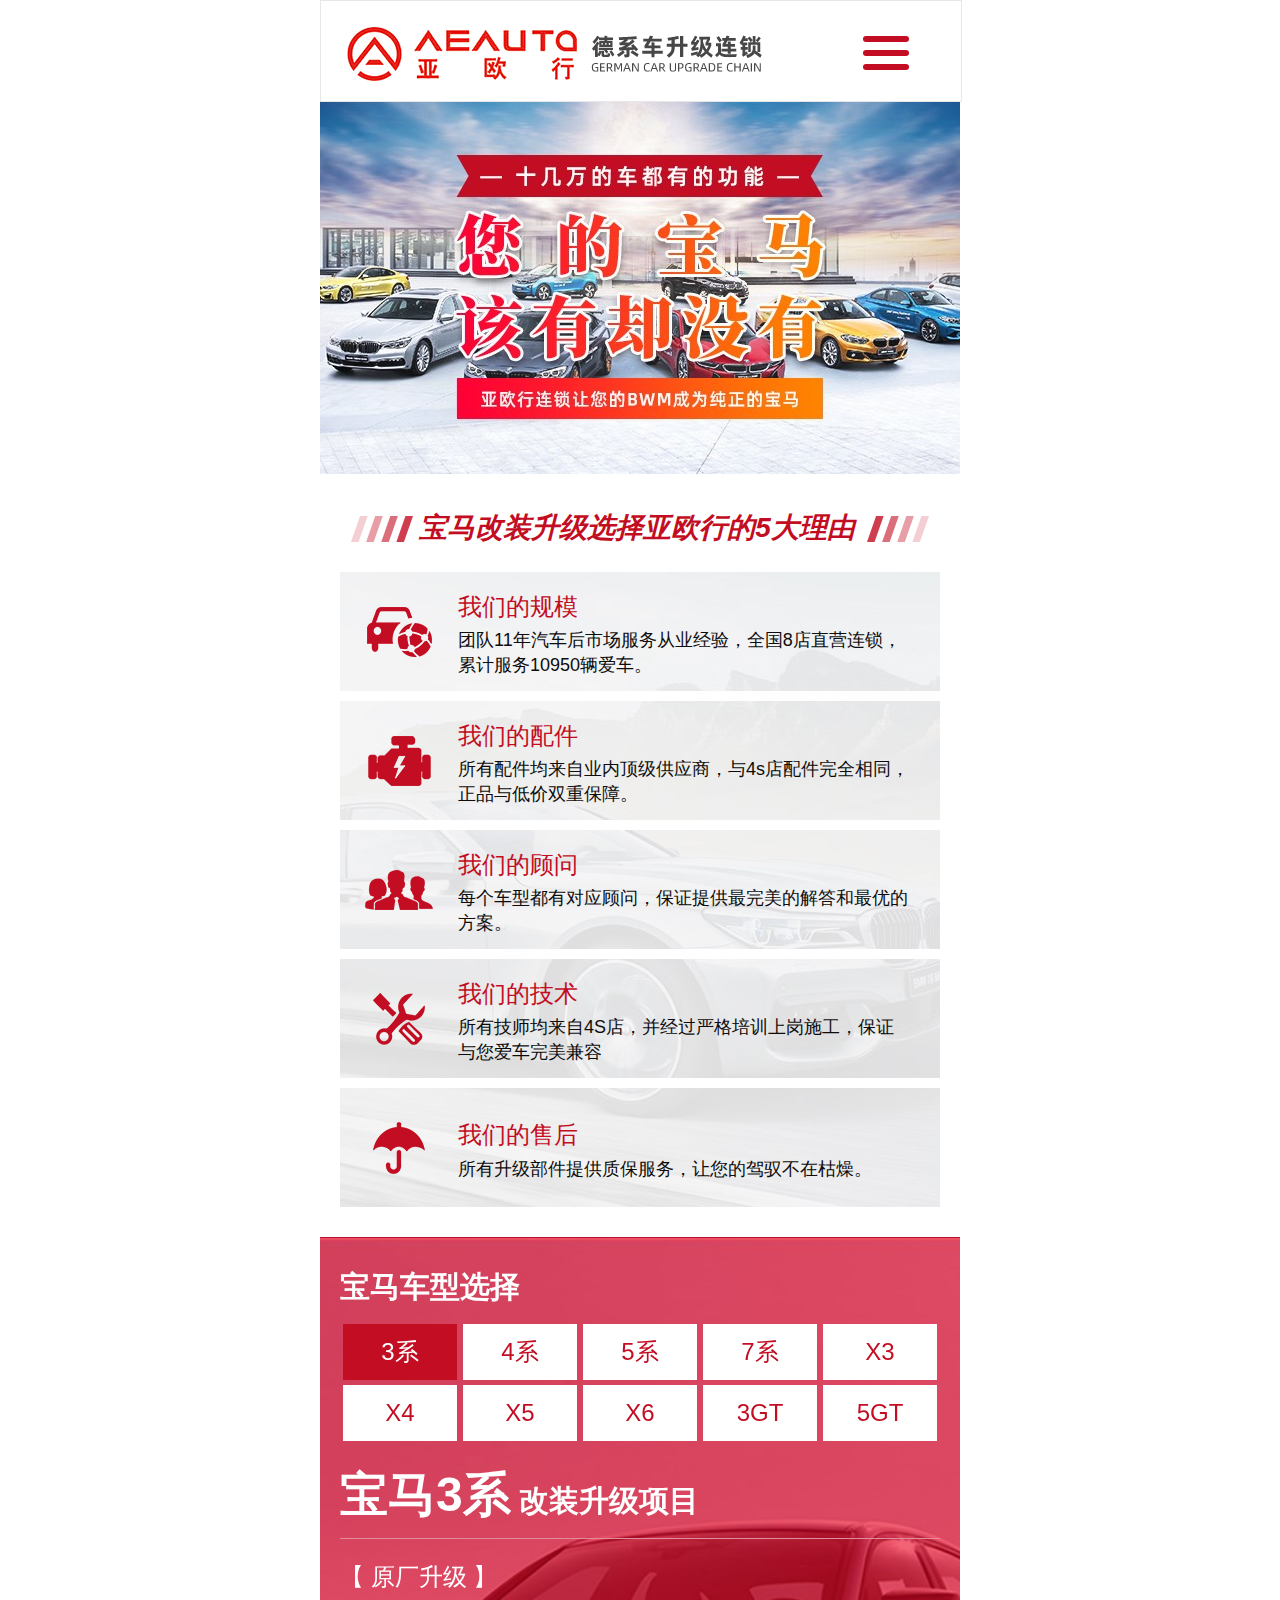
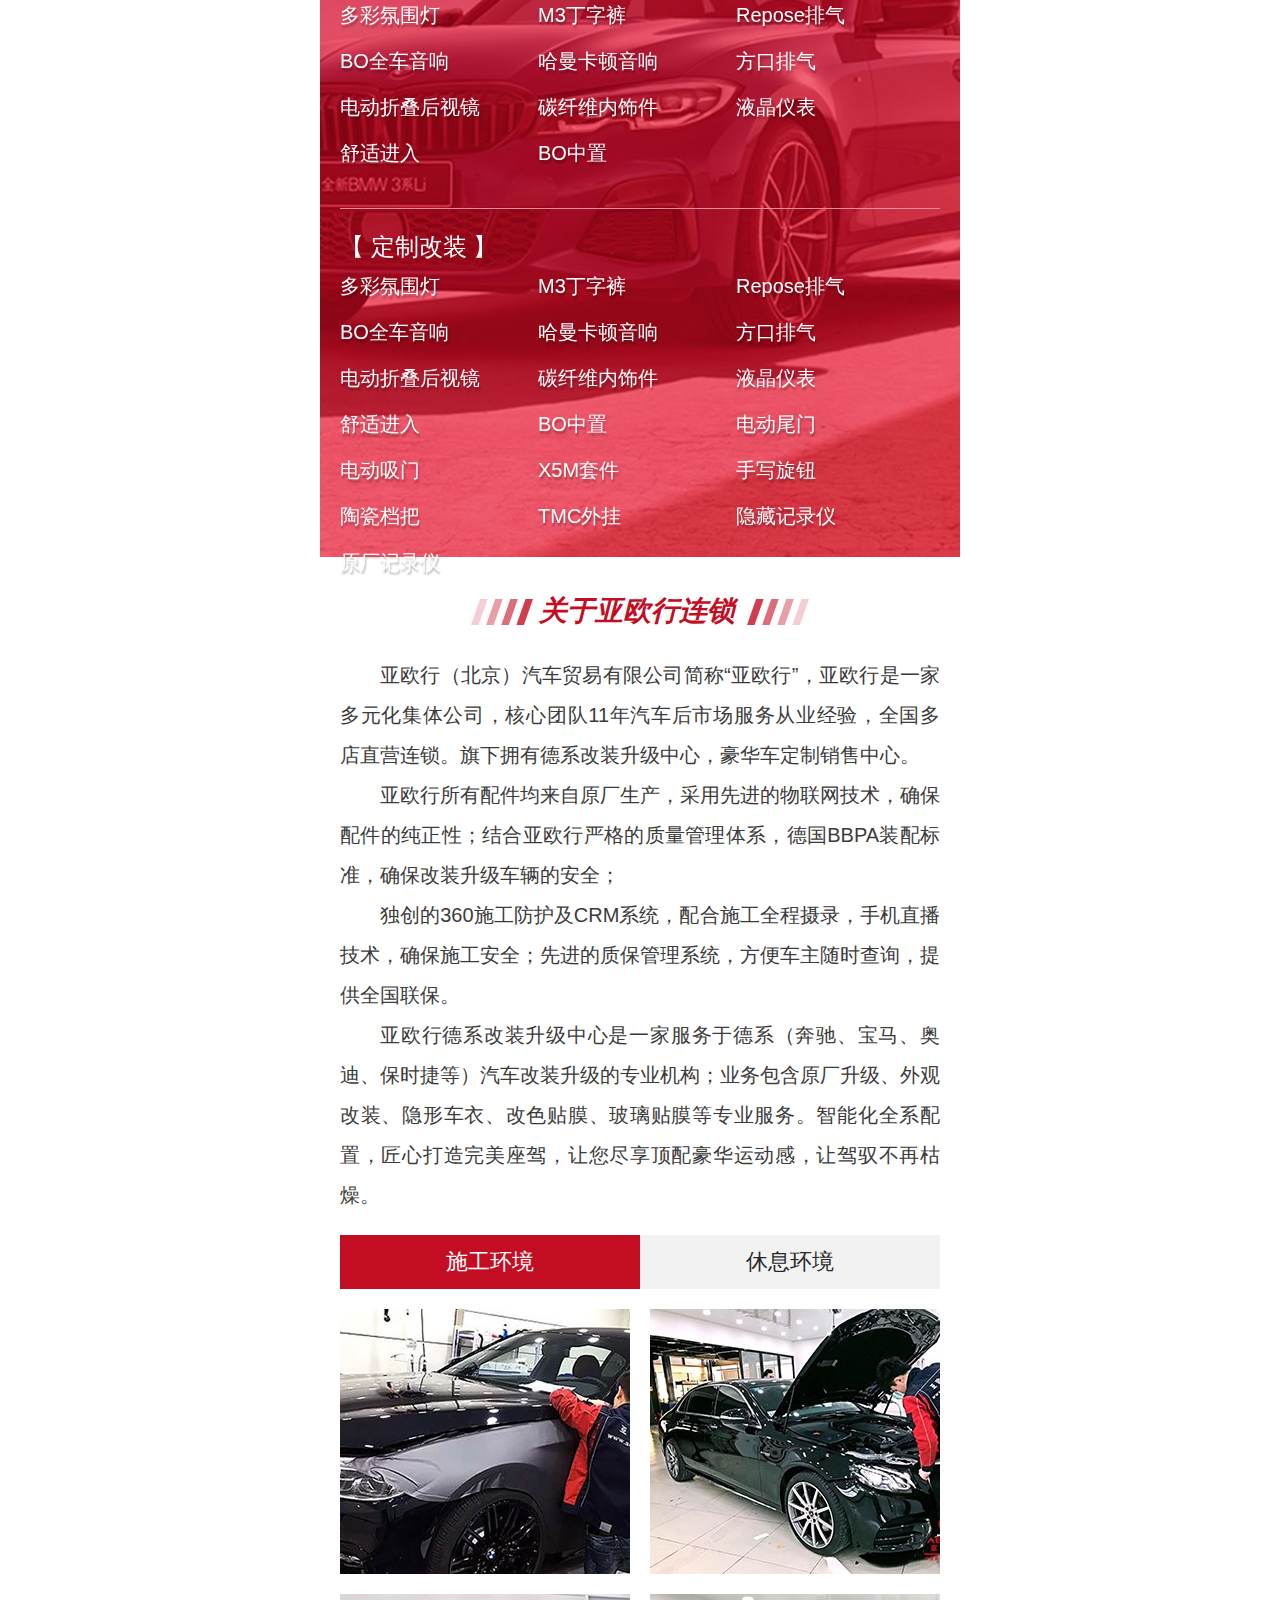
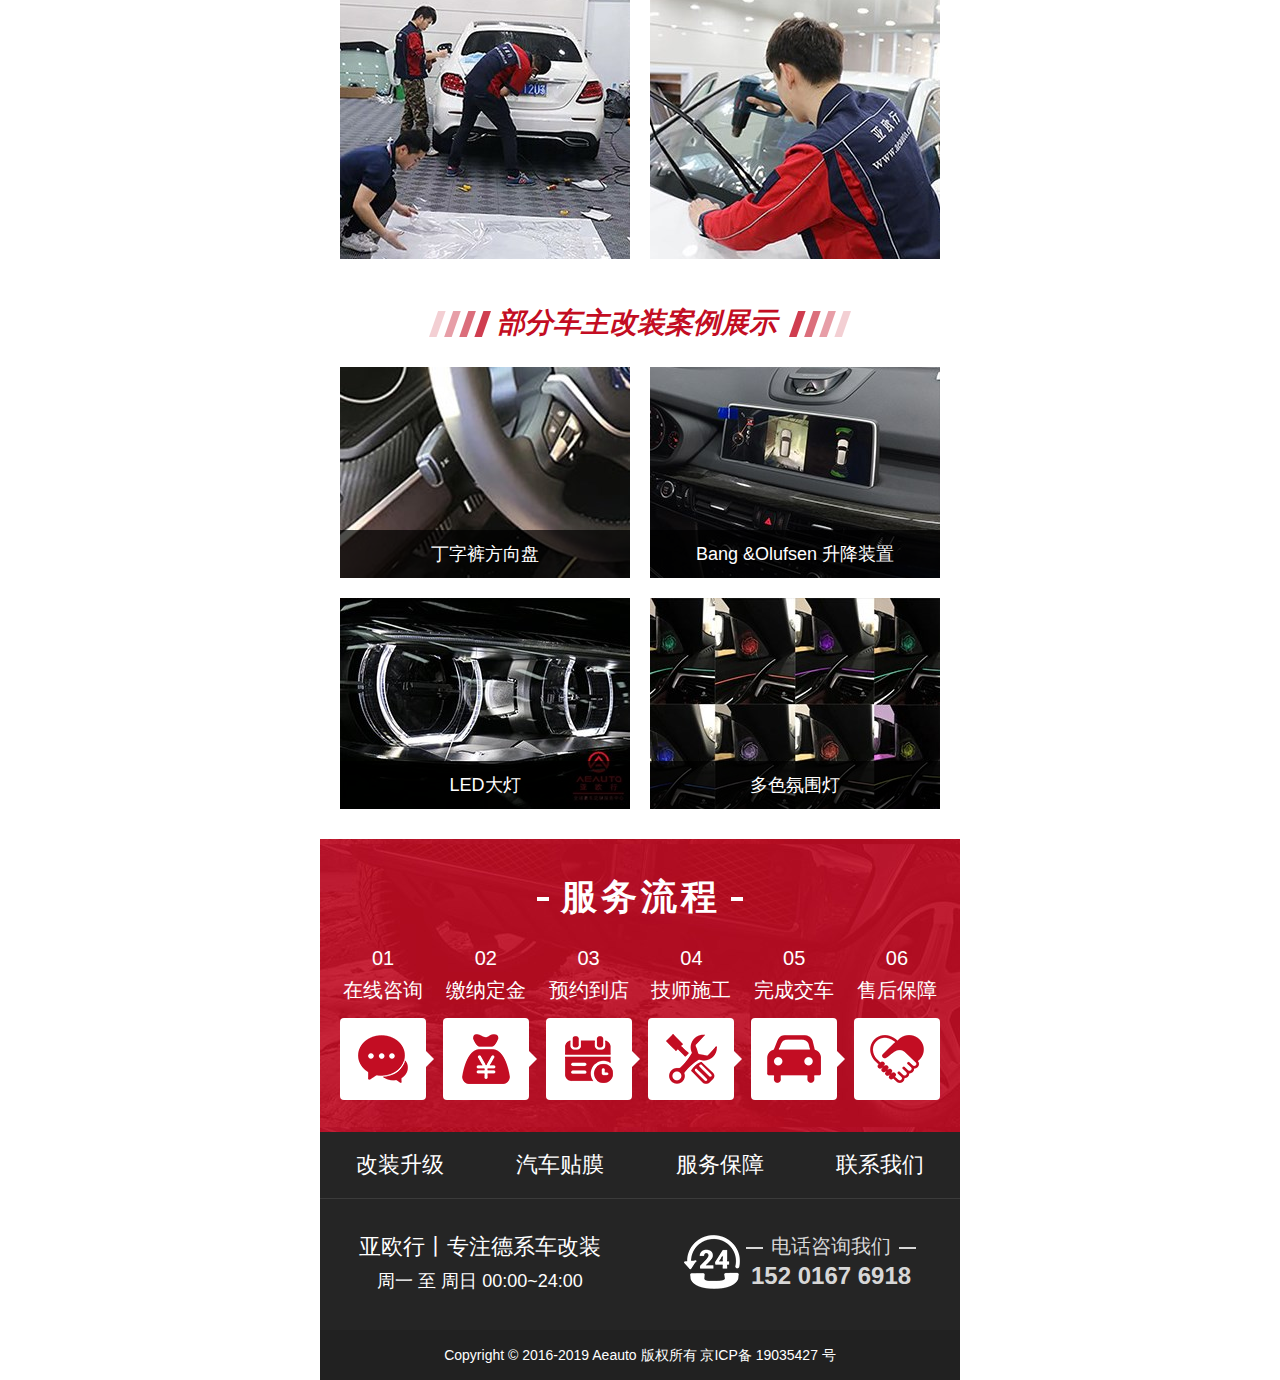
<file: baoma.html>
<!DOCTYPE html>
<html>
<head>
	<meta charset="UTF-8">
	<meta http-equiv="X-UA-Compatible" content="IE=edge">
    <meta name="viewport" content="width=device-width, initial-scale=1.0, maximum-scale=1.0, user-scalable=no"/>

	<link rel="stylesheet" href="css/bootstrap.css">
	<link rel="stylesheet" href="css/swiper.min.css">
	<link type="text/css" rel="stylesheet" href="css/styles.css" />

	<title></title>
	<meta name="keywords" content="" />
	<meta name="description" content="" />	

	
	<script type="text/javascript" src="js/reset.js"></script>


<script src="js/jquery.min.js"></script>

<script type="text/javascript" src="js/bootstrap.min.js"></script>

<script src="js/swiper.min.js"></script>		
</head>

<body>
 


<div class="fixed-nav">
<nav class="navbar navbar-default mynav">
  <div class="container-fluid">
	<div class="logo"><img src="images/logo.png" alt="" /></div>
    <div class="navbar-header">
      <button type="button" class="navbar-toggle collapsed" data-toggle="collapse" data-target="#bs-example-navbar-collapse-1" aria-expanded="false">
        <span class="sr-only">Toggle navigation</span>
        <span class="icon-bar"></span>
        <span class="icon-bar"></span>
        <span class="icon-bar"></span>
      </button>
    </div>

    <div class="collapse navbar-collapse" id="bs-example-navbar-collapse-1">
      <ul class="nav navbar-nav">
        <li ><a href="index.html">网站首页</a></li>
		<li  class="active"><a href="gzsj.html">改装升级</a></li>
		<li><a href="tm.html">汽车贴膜</a></li>
		<li><a href="case.html">施工案例</a></li>
		<li><a href="zbcx.html">质保查询</a></li>
		<li ><a href="about.html">关于我们</a></li>
		
      </ul>

    </div>
  </div>
</nav>	
</div>	


<div class="banner">
	<img src="images/banner-bm.jpg" alt="" />
</div>

<div class="liyou">
	<h3 class="biaoti">宝马改装升级选择亚欧行的5大理由</h3>	

	<ul class="liyou-content">
		<li class="liyou-1 liyou-bm-1">
			<dl>
				<dt>我们的规模</dt>
				<dd>团队11年汽车后市场服务从业经验，全国8店直营连锁，累计服务10950辆爱车。</dd>
			</dl>
		</li>
		<li class="liyou-2 liyou-bm-2">
			<dl>
				<dt>我们的配件</dt>
				<dd>所有配件均来自业内顶级供应商，与4s店配件完全相同，正品与低价双重保障。</dd>
			</dl>
		</li>
		<li class="liyou-3 liyou-bm-3">
			<dl>
				<dt>我们的顾问</dt>
				<dd>每个车型都有对应顾问，保证提供最完美的解答和最优的方案。</dd>
			</dl>
		</li>
		<li class="liyou-4 liyou-bm-4">
			<dl>
				<dt>我们的技术</dt>
				<dd>所有技师均来自4S店，并经过严格培训上岗施工，保证与您爱车完美兼容</dd>
			</dl>
		</li>
		<li class="liyou-5 liyou-bm-5">
			<dl>
				<dt>我们的售后</dt>
				<dd>所有升级部件提供质保服务，让您的驾驭不在枯燥。</dd>
			</dl>
		</li>
		
	</ul>



</div>	


<div class="xiangmu">
	<div class="nav-top">
		<h3 class="xiangmu-h">宝马车型选择</h3>
		<div class="tabsleixing">
			<a href="#" class="active">3系</a>
			<a href="#">4系</a>

			<a href="#">5系</a>
			<a href="#">7系</a>
			<a href="#">X3</a>
			<a href="#">X4</a>
			<a href="#">X5</a>
			<a href="#">X6</a>
			<a href="#">3GT</a>
			<a href="#">5GT</a>	
		</div>
	 </div>
	  <div id="tabs-xiangmu" class="swiper-container">
		<div class="swiper-wrapper">




		  <div class="swiper-slide bm-3xi">
			  <div class="padding">
				<h3><strong>宝马3系</strong>  改装升级项目</h3>
				<div class="content-item">
					<div class="xm-biaoti">【 原厂升级 】</div>
					<ul class="xm-ul">
							<li><a href="#">多彩氛围灯</a></li>
							<li><a href="#">M3丁字裤</a></li>
							<li><a href="#">Repose排气</a></li>
							<li><a href="#">BO全车音响</a></li>
							<li><a href="#">哈曼卡顿音响</a></li>
							<li><a href="#">方口排气</a></li>
							<li><a href="#">电动折叠后视镜</a></li>
							<li><a href="#">碳纤维内饰件</a></li>
							<li><a href="#">液晶仪表</a></li>
							<li><a href="#">舒适进入</a></li>
							<li><a href="#">BO中置</a></li>

					</ul>
				</div>
				<div class="content-item">
					<div class="xm-biaoti">【 定制改装 】</div>
					<ul class="xm-ul">
							<li><a href="#">多彩氛围灯</a></li>
							<li><a href="#">M3丁字裤</a></li>
							<li><a href="#">Repose排气</a></li>
							<li><a href="#">BO全车音响</a></li>
							<li><a href="#">哈曼卡顿音响</a></li>
							<li><a href="#">方口排气</a></li>
							<li><a href="#">电动折叠后视镜</a></li>
							<li><a href="#">碳纤维内饰件</a></li>
							<li><a href="#">液晶仪表</a></li>
							<li><a href="#">舒适进入</a></li>
							<li><a href="#">BO中置</a></li>
							<li><a href="#">电动尾门</a></li>
							<li><a href="#">电动吸门</a></li>
							<li><a href="#">X5M套件</a></li>
							<li><a href="#">手写旋钮</a></li>
							<li><a href="#">陶瓷档把</a></li>
							<li><a href="#">TMC外挂</a></li>
							<li><a href="#">隐藏记录仪</a></li>
							<li><a href="#">原厂记录仪</a></li>
					</ul>
				</div>
			</div>
		  </div>


		  <div class="swiper-slide bm-4xi">
				<div class="padding">
				<h3><strong>宝马4系</strong>  改装升级项目</h3>
				<div class="content-item">
					<div class="xm-biaoti">【 原厂升级 】</div>
					<ul class="xm-ul">
							<li><a href="#">多彩氛围灯</a></li>
							<li><a href="#">M3丁字裤</a></li>
							<li><a href="#">Repose排气</a></li>
							<li><a href="#">BO全车音响</a></li>
							<li><a href="#">哈曼卡顿音响</a></li>
							<li><a href="#">方口排气</a></li>
							<li><a href="#">电动折叠后视镜</a></li>
							<li><a href="#">碳纤维内饰件</a></li>
							<li><a href="#">液晶仪表</a></li>
							<li><a href="#">舒适进入</a></li>
							<li><a href="#">BO中置</a></li>

					</ul>
				</div>
				<div class="content-item">
					<div class="xm-biaoti">【 定制改装 】</div>
					<ul class="xm-ul">
							<li><a href="#">多彩氛围灯</a></li>
							<li><a href="#">M3丁字裤</a></li>
							<li><a href="#">Repose排气</a></li>
							<li><a href="#">BO全车音响</a></li>
							<li><a href="#">哈曼卡顿音响</a></li>
							<li><a href="#">方口排气</a></li>
							<li><a href="#">电动折叠后视镜</a></li>
							<li><a href="#">碳纤维内饰件</a></li>
							<li><a href="#">液晶仪表</a></li>
							<li><a href="#">舒适进入</a></li>
							<li><a href="#">BO中置</a></li>
							<li><a href="#">电动尾门</a></li>
							<li><a href="#">电动吸门</a></li>
							<li><a href="#">X5M套件</a></li>
							<li><a href="#">手写旋钮</a></li>
							<li><a href="#">陶瓷档把</a></li>
							<li><a href="#">TMC外挂</a></li>
							<li><a href="#">隐藏记录仪</a></li>
							<li><a href="#">原厂记录仪</a></li>
					</ul>
				</div>
</div>
			</div>

			<div class="swiper-slide bm-5xi">
					<div class="padding">
					<h3><strong>宝马5系</strong>  改装升级项目</h3>
					<div class="content-item">
						<div class="xm-biaoti">【 原厂升级 】</div>
						<ul class="xm-ul">
								<li><a href="#">多彩氛围灯</a></li>
								<li><a href="#">M3丁字裤</a></li>
								<li><a href="#">Repose排气</a></li>
								<li><a href="#">BO全车音响</a></li>
								<li><a href="#">哈曼卡顿音响</a></li>
								<li><a href="#">方口排气</a></li>
								<li><a href="#">电动折叠后视镜</a></li>
								<li><a href="#">碳纤维内饰件</a></li>
								<li><a href="#">液晶仪表</a></li>
								<li><a href="#">舒适进入</a></li>
								<li><a href="#">BO中置</a></li>

						</ul>
					</div>
					<div class="content-item">
						<div class="xm-biaoti">【 定制改装 】</div>
						<ul class="xm-ul">
								<li><a href="#">多彩氛围灯</a></li>
								<li><a href="#">M3丁字裤</a></li>
								<li><a href="#">Repose排气</a></li>
								<li><a href="#">BO全车音响</a></li>
								<li><a href="#">哈曼卡顿音响</a></li>
								<li><a href="#">方口排气</a></li>
								<li><a href="#">电动折叠后视镜</a></li>
								<li><a href="#">碳纤维内饰件</a></li>
								<li><a href="#">液晶仪表</a></li>
								<li><a href="#">舒适进入</a></li>
								<li><a href="#">BO中置</a></li>
								<li><a href="#">电动尾门</a></li>
								<li><a href="#">电动吸门</a></li>
								<li><a href="#">X5M套件</a></li>
								<li><a href="#">手写旋钮</a></li>
								<li><a href="#">陶瓷档把</a></li>
								<li><a href="#">TMC外挂</a></li>
								<li><a href="#">隐藏记录仪</a></li>
								<li><a href="#">原厂记录仪</a></li>
						</ul>
					</div>
</div>

				</div>

				<div class="swiper-slide bm-7xi">
						<div class="padding">
						<h3><strong>宝马7系</strong>  改装升级项目</h3>
						<div class="content-item">
							<div class="xm-biaoti">【 原厂升级 】</div>
							<ul class="xm-ul">
									<li><a href="#">多彩氛围灯</a></li>
									<li><a href="#">M3丁字裤</a></li>
									<li><a href="#">Repose排气</a></li>
									<li><a href="#">BO全车音响</a></li>
									<li><a href="#">哈曼卡顿音响</a></li>
									<li><a href="#">方口排气</a></li>
									<li><a href="#">电动折叠后视镜</a></li>
									<li><a href="#">碳纤维内饰件</a></li>
									<li><a href="#">液晶仪表</a></li>
									<li><a href="#">舒适进入</a></li>
									<li><a href="#">BO中置</a></li>

							</ul>
						</div>
						<div class="content-item">
							<div class="xm-biaoti">【 定制改装 】</div>
							<ul class="xm-ul">
									<li><a href="#">多彩氛围灯</a></li>
									<li><a href="#">M3丁字裤</a></li>
									<li><a href="#">Repose排气</a></li>
									<li><a href="#">BO全车音响</a></li>
									<li><a href="#">哈曼卡顿音响</a></li>
									<li><a href="#">方口排气</a></li>
									<li><a href="#">电动折叠后视镜</a></li>
									<li><a href="#">碳纤维内饰件</a></li>
									<li><a href="#">液晶仪表</a></li>
									<li><a href="#">舒适进入</a></li>
									<li><a href="#">BO中置</a></li>
									<li><a href="#">电动尾门</a></li>
									<li><a href="#">电动吸门</a></li>
									<li><a href="#">X5M套件</a></li>
									<li><a href="#">手写旋钮</a></li>
									<li><a href="#">陶瓷档把</a></li>
									<li><a href="#">TMC外挂</a></li>
									<li><a href="#">隐藏记录仪</a></li>
									<li><a href="#">原厂记录仪</a></li>
							</ul>
						</div>
	</div>
					</div>

					<div class="swiper-slide bm-x3">
							<div class="padding">
							<h3><strong>宝马x3</strong>  改装升级项目</h3>
							<div class="content-item">
								<div class="xm-biaoti">【 原厂升级 】</div>
								<ul class="xm-ul">
										<li><a href="#">多彩氛围灯</a></li>
										<li><a href="#">M3丁字裤</a></li>
										<li><a href="#">Repose排气</a></li>
										<li><a href="#">BO全车音响</a></li>
										<li><a href="#">哈曼卡顿音响</a></li>
										<li><a href="#">方口排气</a></li>
										<li><a href="#">电动折叠后视镜</a></li>
										<li><a href="#">碳纤维内饰件</a></li>
										<li><a href="#">液晶仪表</a></li>
										<li><a href="#">舒适进入</a></li>
										<li><a href="#">BO中置</a></li>
	
								</ul>
							</div>
							<div class="content-item">
								<div class="xm-biaoti">【 定制改装 】</div>
								<ul class="xm-ul">
										<li><a href="#">多彩氛围灯</a></li>
										<li><a href="#">M3丁字裤</a></li>
										<li><a href="#">Repose排气</a></li>
										<li><a href="#">BO全车音响</a></li>
										<li><a href="#">哈曼卡顿音响</a></li>
										<li><a href="#">方口排气</a></li>
										<li><a href="#">电动折叠后视镜</a></li>
										<li><a href="#">碳纤维内饰件</a></li>
										<li><a href="#">液晶仪表</a></li>
										<li><a href="#">舒适进入</a></li>
										<li><a href="#">BO中置</a></li>
										<li><a href="#">电动尾门</a></li>
										<li><a href="#">电动吸门</a></li>
										<li><a href="#">X5M套件</a></li>
										<li><a href="#">手写旋钮</a></li>
										<li><a href="#">陶瓷档把</a></li>
										<li><a href="#">TMC外挂</a></li>
										<li><a href="#">隐藏记录仪</a></li>
										<li><a href="#">原厂记录仪</a></li>
								</ul>
							</div>
		</div>
						</div>
	
						<div class="swiper-slide bm-x4">
								<div class="padding">
								<h3><strong>宝马x4</strong>  改装升级项目</h3>
								<div class="content-item">
									<div class="xm-biaoti">【 原厂升级 】</div>
									<ul class="xm-ul">
											<li><a href="#">多彩氛围灯</a></li>
											<li><a href="#">M3丁字裤</a></li>
											<li><a href="#">Repose排气</a></li>
											<li><a href="#">BO全车音响</a></li>
											<li><a href="#">哈曼卡顿音响</a></li>
											<li><a href="#">方口排气</a></li>
											<li><a href="#">电动折叠后视镜</a></li>
											<li><a href="#">碳纤维内饰件</a></li>
											<li><a href="#">液晶仪表</a></li>
											<li><a href="#">舒适进入</a></li>
											<li><a href="#">BO中置</a></li>
		
									</ul>
								</div>
								<div class="content-item">
									<div class="xm-biaoti">【 定制改装 】</div>
									<ul class="xm-ul">
											<li><a href="#">多彩氛围灯</a></li>
											<li><a href="#">M3丁字裤</a></li>
											<li><a href="#">Repose排气</a></li>
											<li><a href="#">BO全车音响</a></li>
											<li><a href="#">哈曼卡顿音响</a></li>
											<li><a href="#">方口排气</a></li>
											<li><a href="#">电动折叠后视镜</a></li>
											<li><a href="#">碳纤维内饰件</a></li>
											<li><a href="#">液晶仪表</a></li>
											<li><a href="#">舒适进入</a></li>
											<li><a href="#">BO中置</a></li>
											<li><a href="#">电动尾门</a></li>
											<li><a href="#">电动吸门</a></li>
											<li><a href="#">X5M套件</a></li>
											<li><a href="#">手写旋钮</a></li>
											<li><a href="#">陶瓷档把</a></li>
											<li><a href="#">TMC外挂</a></li>
											<li><a href="#">隐藏记录仪</a></li>
											<li><a href="#">原厂记录仪</a></li>
									</ul>
								</div>
								</div>
							</div>
		
							<div class="swiper-slide bm-x5">
									<div class="padding">
									<h3><strong>宝马x5</strong>  改装升级项目</h3>
									<div class="content-item">
										<div class="xm-biaoti">【 原厂升级 】</div>
										<ul class="xm-ul">
												<li><a href="#">多彩氛围灯</a></li>
												<li><a href="#">M3丁字裤</a></li>
												<li><a href="#">Repose排气</a></li>
												<li><a href="#">BO全车音响</a></li>
												<li><a href="#">哈曼卡顿音响</a></li>
												<li><a href="#">方口排气</a></li>
												<li><a href="#">电动折叠后视镜</a></li>
												<li><a href="#">碳纤维内饰件</a></li>
												<li><a href="#">液晶仪表</a></li>
												<li><a href="#">舒适进入</a></li>
												<li><a href="#">BO中置</a></li>
			
										</ul>
									</div>
									<div class="content-item">
										<div class="xm-biaoti">【 定制改装 】</div>
										<ul class="xm-ul">
												<li><a href="#">多彩氛围灯</a></li>
												<li><a href="#">M3丁字裤</a></li>
												<li><a href="#">Repose排气</a></li>
												<li><a href="#">BO全车音响</a></li>
												<li><a href="#">哈曼卡顿音响</a></li>
												<li><a href="#">方口排气</a></li>
												<li><a href="#">电动折叠后视镜</a></li>
												<li><a href="#">碳纤维内饰件</a></li>
												<li><a href="#">液晶仪表</a></li>
												<li><a href="#">舒适进入</a></li>
												<li><a href="#">BO中置</a></li>
												<li><a href="#">电动尾门</a></li>
												<li><a href="#">电动吸门</a></li>
												<li><a href="#">X5M套件</a></li>
												<li><a href="#">手写旋钮</a></li>
												<li><a href="#">陶瓷档把</a></li>
												<li><a href="#">TMC外挂</a></li>
												<li><a href="#">隐藏记录仪</a></li>
												<li><a href="#">原厂记录仪</a></li>
										</ul>
									</div>
				</div>
								</div>
			
								<div class="swiper-slide bm-x6">
										<div class="padding">
										<h3><strong>宝马x6</strong>  改装升级项目</h3>
										<div class="content-item">
											<div class="xm-biaoti">【 原厂升级 】</div>
											<ul class="xm-ul">
													<li><a href="#">多彩氛围灯</a></li>
													<li><a href="#">M3丁字裤</a></li>
													<li><a href="#">Repose排气</a></li>
													<li><a href="#">BO全车音响</a></li>
													<li><a href="#">哈曼卡顿音响</a></li>
													<li><a href="#">方口排气</a></li>
													<li><a href="#">电动折叠后视镜</a></li>
													<li><a href="#">碳纤维内饰件</a></li>
													<li><a href="#">液晶仪表</a></li>
													<li><a href="#">舒适进入</a></li>
													<li><a href="#">BO中置</a></li>
				
											</ul>
										</div>
										<div class="content-item">
											<div class="xm-biaoti">【 定制改装 】</div>
											<ul class="xm-ul">
													<li><a href="#">多彩氛围灯</a></li>
													<li><a href="#">M3丁字裤</a></li>
													<li><a href="#">Repose排气</a></li>
													<li><a href="#">BO全车音响</a></li>
													<li><a href="#">哈曼卡顿音响</a></li>
													<li><a href="#">方口排气</a></li>
													<li><a href="#">电动折叠后视镜</a></li>
													<li><a href="#">碳纤维内饰件</a></li>
													<li><a href="#">液晶仪表</a></li>
													<li><a href="#">舒适进入</a></li>
													<li><a href="#">BO中置</a></li>
													<li><a href="#">电动尾门</a></li>
													<li><a href="#">电动吸门</a></li>
													<li><a href="#">X5M套件</a></li>
													<li><a href="#">手写旋钮</a></li>
													<li><a href="#">陶瓷档把</a></li>
													<li><a href="#">TMC外挂</a></li>
													<li><a href="#">隐藏记录仪</a></li>
													<li><a href="#">原厂记录仪</a></li>
											</ul>
										</div>
										</div>
									</div>
				
									<div class="swiper-slide bm-3gt">
											<div class="padding">
											<h3><strong>宝马3GT</strong>  改装升级项目</h3>
											<div class="content-item">
												<div class="xm-biaoti">【 原厂升级 】</div>
												<ul class="xm-ul">
														<li><a href="#">多彩氛围灯</a></li>
														<li><a href="#">M3丁字裤</a></li>
														<li><a href="#">Repose排气</a></li>
														<li><a href="#">BO全车音响</a></li>
														<li><a href="#">哈曼卡顿音响</a></li>
														<li><a href="#">方口排气</a></li>
														<li><a href="#">电动折叠后视镜</a></li>
														<li><a href="#">碳纤维内饰件</a></li>
														<li><a href="#">液晶仪表</a></li>
														<li><a href="#">舒适进入</a></li>
												
					
												</ul>
											</div>
											<div class="content-item">
												<div class="xm-biaoti">【 定制改装 】</div>
												<ul class="xm-ul">
														<li><a href="#">多彩氛围灯</a></li>
														<li><a href="#">M3丁字裤</a></li>
														<li><a href="#">Repose排气</a></li>
														<li><a href="#">BO全车音响</a></li>
														<li><a href="#">哈曼卡顿音响</a></li>
														<li><a href="#">方口排气</a></li>
														<li><a href="#">电动折叠后视镜</a></li>
														<li><a href="#">碳纤维内饰件</a></li>
														<li><a href="#">液晶仪表</a></li>
														<li><a href="#">舒适进入</a></li>
														<li><a href="#">BO中置</a></li>
													
														<li><a href="#">电动吸门</a></li>
														<li><a href="#">X5M套件</a></li>
														<li><a href="#">手写旋钮</a></li>
														<li><a href="#">陶瓷档把</a></li>
														<li><a href="#">TMC外挂</a></li>
														<li><a href="#">隐藏记录仪</a></li>
														<li><a href="#">原厂记录仪</a></li>
												</ul>
											</div>
											</div>
										</div>
					
										<div class="swiper-slide bm-5gt">
												<div class="padding">
												<h3><strong>宝马5GT</strong>  改装升级项目</h3>
												<div class="content-item">
													<div class="xm-biaoti">【 原厂升级 】</div>
													<ul class="xm-ul">
															<li><a href="#">多彩氛围灯</a></li>
															<li><a href="#">M3丁字裤</a></li>
															<li><a href="#">Repose排气</a></li>
															<li><a href="#">BO全车音响</a></li>
															<li><a href="#">哈曼卡顿音响</a></li>
															<li><a href="#">方口排气</a></li>
															<li><a href="#">电动折叠后视镜</a></li>
															<li><a href="#">碳纤维内饰件</a></li>
														
															<li><a href="#">舒适进入</a></li>
															<li><a href="#">BO中置</a></li>
						
													</ul>
												</div>
												<div class="content-item">
													<div class="xm-biaoti">【 定制改装 】</div>
													<ul class="xm-ul">
															<li><a href="#">多彩氛围灯</a></li>
															<li><a href="#">M3丁字裤</a></li>
															<li><a href="#">Repose排气</a></li>
															<li><a href="#">BO全车音响</a></li>
															<li><a href="#">哈曼卡顿音响</a></li>
															<li><a href="#">方口排气</a></li>
															<li><a href="#">电动折叠后视镜</a></li>
															<li><a href="#">碳纤维内饰件</a></li>
															<li><a href="#">液晶仪表</a></li>
															<li><a href="#">舒适进入</a></li>
															<li><a href="#">BO中置</a></li>
															<li><a href="#">电动尾门</a></li>
												
															<li><a href="#">手写旋钮</a></li>
															<li><a href="#">陶瓷档把</a></li>
															<li><a href="#">TMC外挂</a></li>
															<li><a href="#">隐藏记录仪</a></li>
															<li><a href="#">原厂记录仪</a></li>
													</ul>
												</div>
												</div>
											</div>








	
		</div>
	  </div>	
</div>




<div class="oyxls">
	<h3 class="biaoti">关于亚欧行连锁</h3>
	<p>亚欧行（北京）汽车贸易有限公司简称“亚欧行”，亚欧行是一家多元化集体公司，核心团队11年汽车后市场服务从业经验，全国多店直营连锁。旗下拥有德系改装升级中心，豪华车定制销售中心。</p>
	<p>亚欧行所有配件均来自原厂生产，采用先进的物联网技术，确保配件的纯正性；结合亚欧行严格的质量管理体系，德国BBPA装配标准，确保改装升级车辆的安全；</p>
	<p>独创的360施工防护及CRM系统，配合施工全程摄录，手机直播技术，确保施工安全；先进的质保管理系统，方便车主随时查询，提供全国联保。</p>
	<p>亚欧行德系改装升级中心是一家服务于德系（奔驰、宝马、奥迪、保时捷等）汽车改装升级的专业机构；业务包含原厂升级、外观改装、隐形车衣、改色贴膜、玻璃贴膜等专业服务。智能化全系配置，匠心打造完美座驾，让您尽享顶配豪华运动感，让驾驭不再枯燥。</p>

	
	  <div class="tabs">
		<a href="#" class="active">施工环境</a>
		<a href="#">休息环境</a>
	
	  </div>
	  <div id="tabs-container" class="swiper-container">
		<div class="swiper-wrapper">
		  <div class="swiper-slide">
			<img src="images/sghj-1.jpg" />
			<img src="images/sghj-2.jpg" />
			<img src="images/sghj-3.jpg" />
			<img src="images/sghj-4.jpg" />
		  </div>
		  <div class="swiper-slide">
			<img src="images/dmhj-1.jpg" />
			<img src="images/dmhj-2.jpg" />
			<img src="images/dmhj-3.jpg" />
			<img src="images/dmhj-4.jpg" />
		  </div>

	
		</div>
	  </div>
	  <script type="text/javascript">
		window.onload = function() {
		


			var xiangmu = new Swiper('#tabs-xiangmu', {
				speed: 500,
				effect: 'flip',
				on: {
					slideChangeTransitionStart: function() {
						$(".tabsleixing .active").removeClass('active');
						$(".tabsleixing a").eq(this.activeIndex).addClass('active');
					}
				}
			})
			$(".tabsleixing a").on('click', function(e) {
				e.preventDefault()
				$(".tabsleixing .active").removeClass('active')
				$(this).addClass('active')
				xiangmu.slideTo($(this).index())
			})






			var tabsSwiper = new Swiper('#tabs-container', {
				speed: 500,
				on: {
					slideChangeTransitionStart: function() {
						$(".tabs .active").removeClass('active');
						$(".tabs a").eq(this.activeIndex).addClass('active');
					}
				}
			})
			$(".tabs a").on('click', function(e) {
				e.preventDefault()
				$(".tabs .active").removeClass('active')
				$(this).addClass('active')
				tabsSwiper.slideTo($(this).index())
			})
		}
		</script>

</div>


<div class="anli-show">
	<h3 class="biaoti">部分车主改装案例展示</h3>
	<ul>
		<li><a href="javascript:void(0);"><img src="images/anli-1.jpg" alt="" /><p>丁字裤方向盘</p></a></li>
		<li><a href="javascript:void(0);"><img src="images/anli-2.jpg" alt="" /><p>Bang &Olufsen 升降装置</p></a></li>
		<li><a href="javascript:void(0);"><img src="images/anli-3.jpg" alt="" /><p>LED大灯</p></a></li>
		<li><a href="javascript:void(0);"><img src="images/anli-4.jpg" alt="" /><p>多色氛围灯</p></a></li>

	</ul>
</div>



<div class="fwlc">

	<h2 class="myh">服务流程</h2>
	<ul class="flow">
		<li>
			<p class="myp"><span>01</span>在线咨询</p>
<div class="flow-img"><img src="images/fwlc-1.png" alt="" /></div>
		</li>
	
		<li><p class="myp"><span>02</span>缴纳定金</p><div class="flow-img"><img src="images/fwlc-3.png" alt="" /></div></li>
		<li><p class="myp"><span>03</span>预约到店</p><div class="flow-img"><img src="images/fwlc-4.png" alt="" /></div></li>

		<li><p class="myp"><span>04</span>技师施工</p><div class="flow-img"><img src="images/fwlc-6.png" alt="" /></div></li>
		<li><p class="myp"><span>05</span>完成交车</p><div class="flow-img"><img src="images/fwlc-7.png" alt="" /></div></li>
		<li><p class="myp"><span>06</span>售后保障</p><div class="flow-img"><img src="images/fwlc-8.png" alt="" /></div></li>

	</ul>
</div>

<div class="footer">
	<ul class="footer-nav"> 
		<li><a href="gzsj.html">改装升级</a></li>
		<li><a href="tm.html">汽车贴膜</a></li>
		<li><a href="#">服务保障</a></li>
		<li><a href="about.html">联系我们</a></li>
	</ul>
	<div class="footer-add">
		<div class="footer-l">
			<h2 class="h2">亚欧行丨专注德系车改装</h2>
			<p class="time">周一 至 周日 00:00~24:00</p>
		</div>
		<div class="zixun-wrap">
			<div class="zixun">
				<p class="us">电话咨询我们</p>
				<p class="tel">152 0167 6918</p>
			</div>
		</div>
	</div>
	<p class="copy">Copyright © 2016-2019 Aeauto 版权所有 京ICP备 19035427 号</p>
</div>

</body>
</html>
</file>
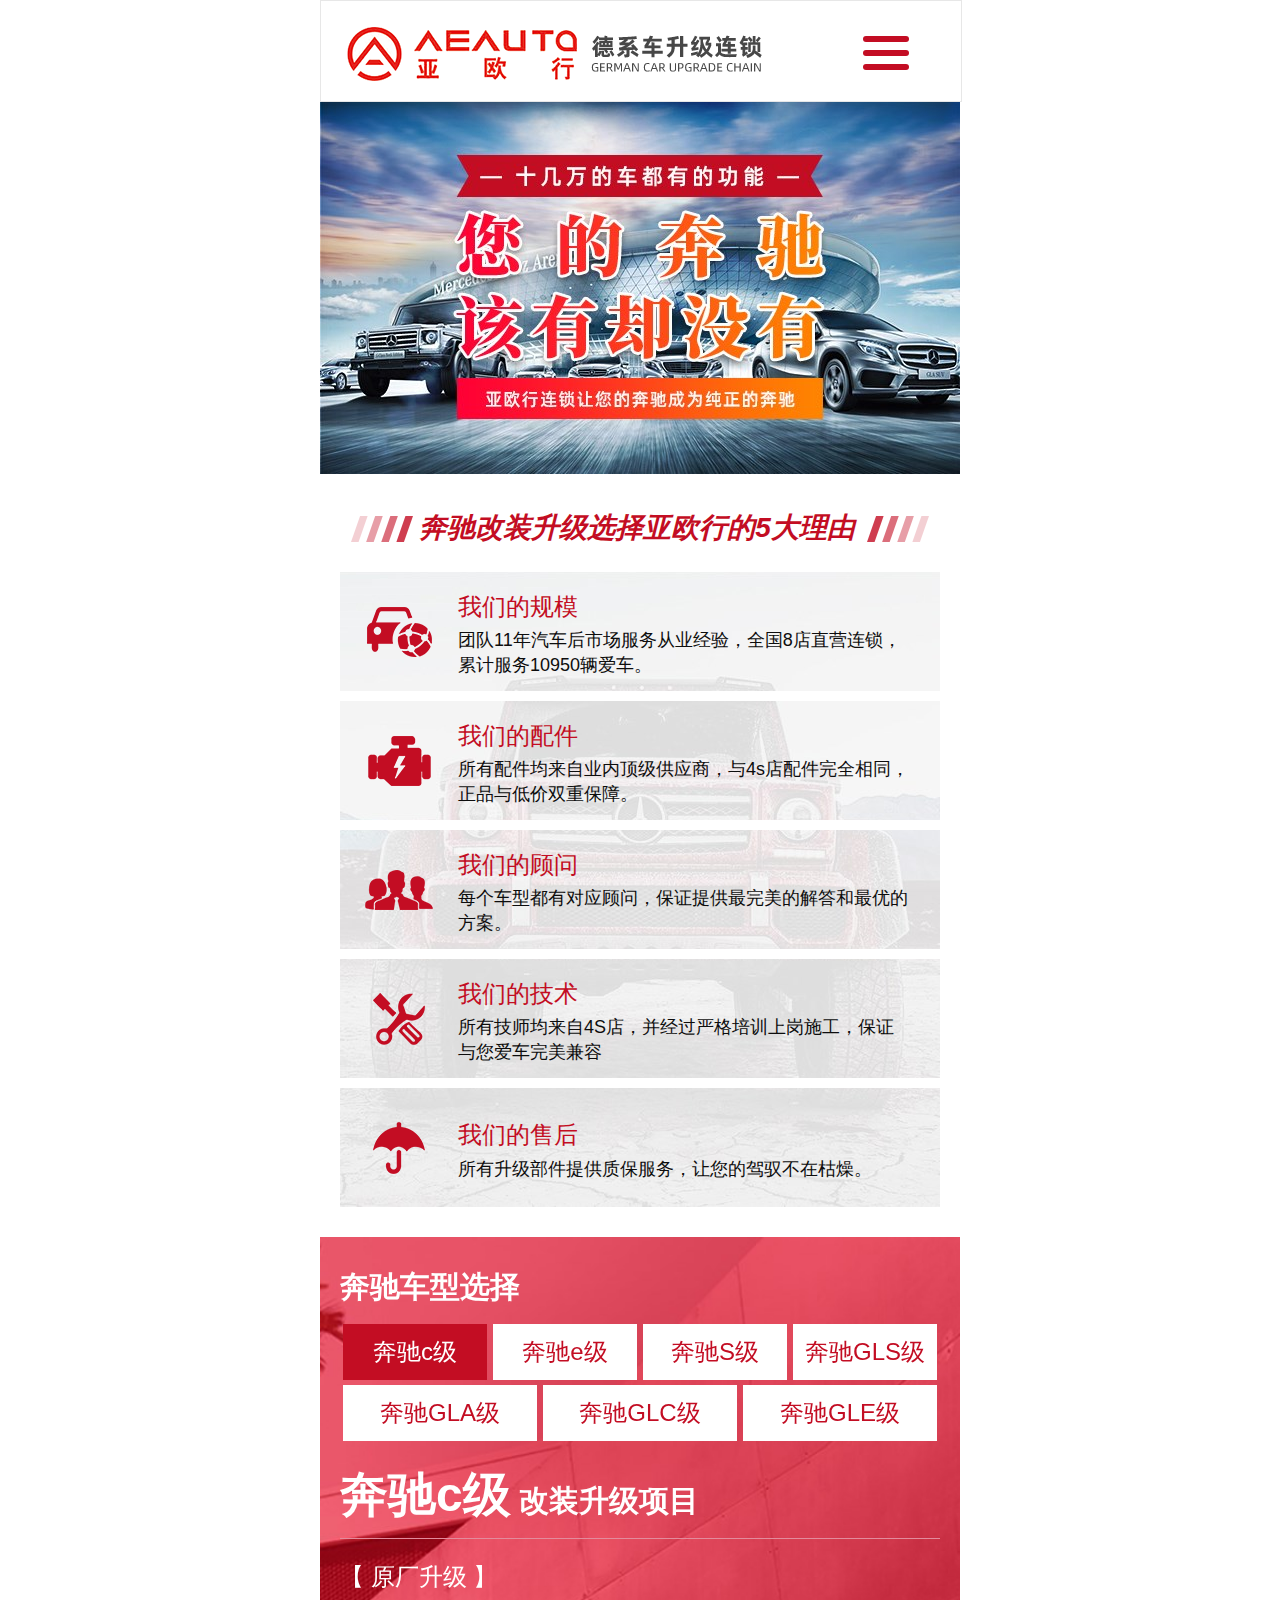
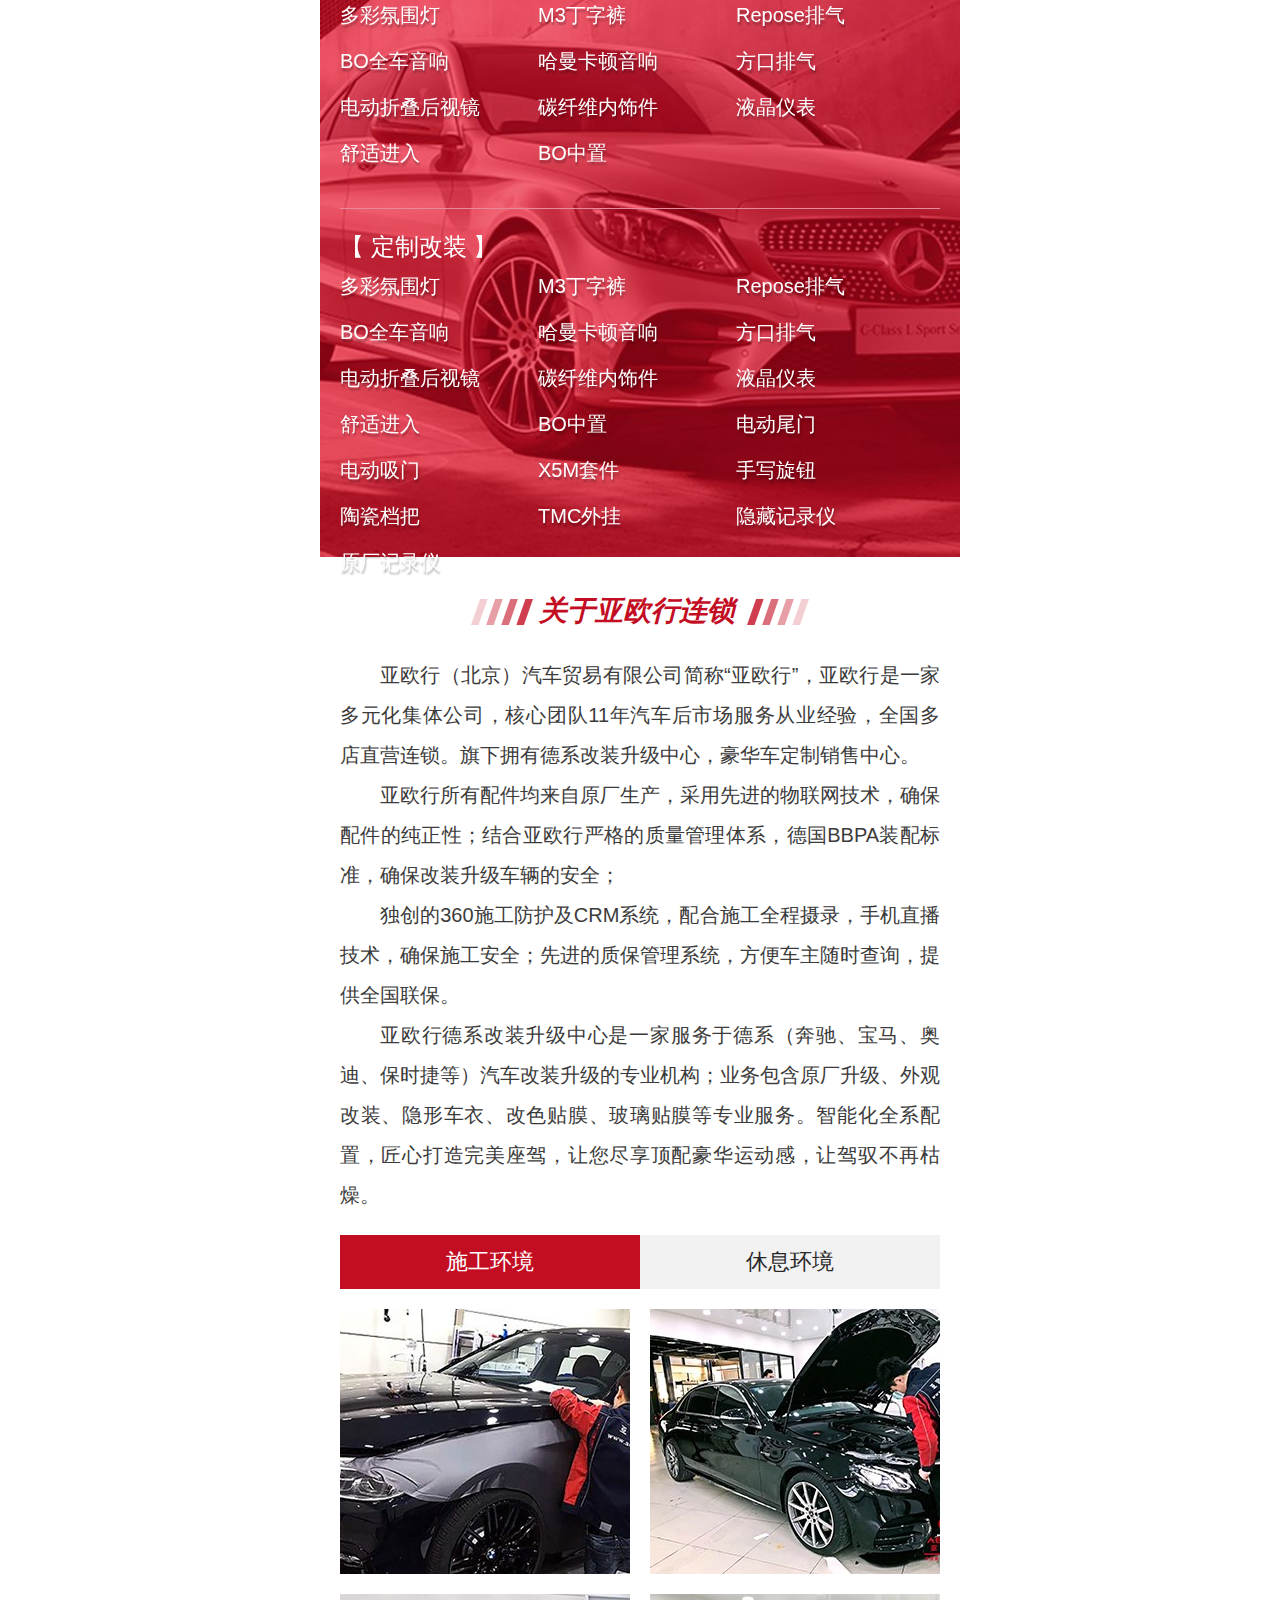
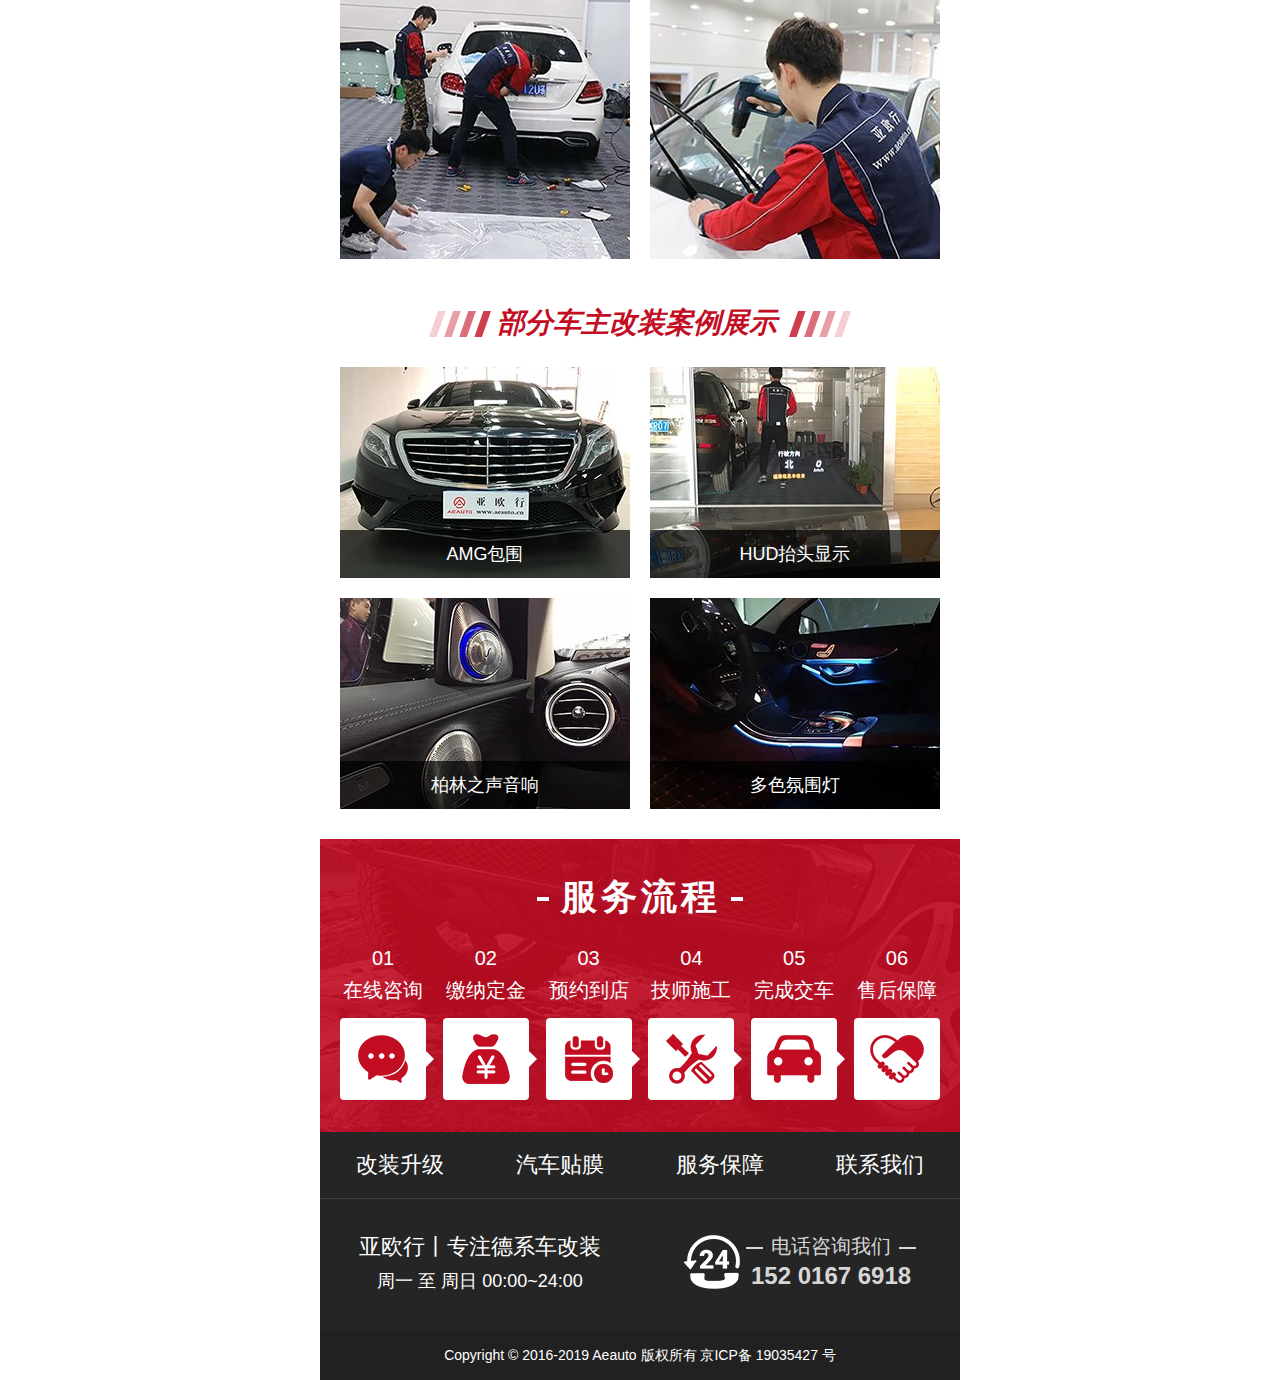
<file: bc.html>
<!DOCTYPE html>
<html>
<head>
	<meta charset="UTF-8">
	<meta http-equiv="X-UA-Compatible" content="IE=edge">
    <meta name="viewport" content="width=device-width, initial-scale=1.0, maximum-scale=1.0, user-scalable=no"/>

	<link rel="stylesheet" href="css/bootstrap.css">
	<link rel="stylesheet" href="css/swiper.min.css">
	<link type="text/css" rel="stylesheet" href="css/styles.css" />

	<title></title>
	<meta name="keywords" content="" />
	<meta name="description" content="" />	

	
	<script type="text/javascript" src="js/reset.js"></script>


<script src="js/jquery.min.js"></script>

<script type="text/javascript" src="js/bootstrap.min.js"></script>

<script src="js/swiper.min.js"></script>		
</head>

<body>
 


<div class="fixed-nav">
<nav class="navbar navbar-default mynav">
  <div class="container-fluid">
	<div class="logo"><img src="images/logo.png" alt="" /></div>
    <div class="navbar-header">
      <button type="button" class="navbar-toggle collapsed" data-toggle="collapse" data-target="#bs-example-navbar-collapse-1" aria-expanded="false">
        <span class="sr-only">Toggle navigation</span>
        <span class="icon-bar"></span>
        <span class="icon-bar"></span>
        <span class="icon-bar"></span>
      </button>
    </div>

    <div class="collapse navbar-collapse" id="bs-example-navbar-collapse-1">
      <ul class="nav navbar-nav">
        <li ><a href="index.html">网站首页</a></li>
		<li  class="active"><a href="gzsj.html">改装升级</a></li>
		<li><a href="tm.html">汽车贴膜</a></li>
		<li><a href="case.html">施工案例</a></li>
		<li><a href="zbcx.html">质保查询</a></li>
		<li ><a href="about.html">关于我们</a></li>
		
      </ul>

    </div>
  </div>
</nav>	
</div>	


<div class="banner">
	<img src="images/banner-bc.jpg" alt="" />
</div>

<div class="liyou">
	<h3 class="biaoti">奔驰改装升级选择亚欧行的5大理由</h3>	

	<ul class="liyou-content">
		<li class="liyou-1 liyou-bc-1">
			<dl>
				<dt>我们的规模</dt>
				<dd>团队11年汽车后市场服务从业经验，全国8店直营连锁，累计服务10950辆爱车。</dd>
			</dl>
		</li>
		<li class="liyou-2 liyou-bc-2">
			<dl>
				<dt>我们的配件</dt>
				<dd>所有配件均来自业内顶级供应商，与4s店配件完全相同，正品与低价双重保障。</dd>
			</dl>
		</li>
		<li class="liyou-3 liyou-bc-3">
			<dl>
				<dt>我们的顾问</dt>
				<dd>每个车型都有对应顾问，保证提供最完美的解答和最优的方案。</dd>
			</dl>
		</li>
		<li class="liyou-4 liyou-bc-4">
			<dl>
				<dt>我们的技术</dt>
				<dd>所有技师均来自4S店，并经过严格培训上岗施工，保证与您爱车完美兼容</dd>
			</dl>
		</li>
		<li class="liyou-5 liyou-bc-5">
			<dl>
				<dt>我们的售后</dt>
				<dd>所有升级部件提供质保服务，让您的驾驭不在枯燥。</dd>
			</dl>
		</li>
		
	</ul>



</div>	


<div class="xiangmu xiaomu-bc">
		<div class="nav-top">
	<h3 class="xiangmu-h">奔驰车型选择</h3>
	<div class="tabsleixing">
		<a href="#" class="active">奔驰c级</a>
		<a href="#">奔驰e级</a>
		<a href="#">奔驰S级</a>
		<a href="#">奔驰GLS级</a>
		<a href="#">奔驰GLA级</a>
		<a href="#">奔驰GLC级</a>
		<a href="#">奔驰GLE级</a>


	  </div>
	</div>
	  <div id="tabs-xiangmu" class="swiper-container">
		<div class="swiper-wrapper">


				<div class="swiper-slide bc-c">
						<div class="padding">
						<h3><strong>奔驰c级</strong>  改装升级项目</h3>
						<div class="content-item">
							<div class="xm-biaoti">【 原厂升级 】</div>
							<ul class="xm-ul">
									<li><a href="#">多彩氛围灯</a></li>
									<li><a href="#">M3丁字裤</a></li>
									<li><a href="#">Repose排气</a></li>
									<li><a href="#">BO全车音响</a></li>
									<li><a href="#">哈曼卡顿音响</a></li>
									<li><a href="#">方口排气</a></li>
									<li><a href="#">电动折叠后视镜</a></li>
									<li><a href="#">碳纤维内饰件</a></li>
									<li><a href="#">液晶仪表</a></li>
									<li><a href="#">舒适进入</a></li>
									<li><a href="#">BO中置</a></li>
		
							</ul>
						</div>
						<div class="content-item">
							<div class="xm-biaoti">【 定制改装 】</div>
							<ul class="xm-ul">
									<li><a href="#">多彩氛围灯</a></li>
									<li><a href="#">M3丁字裤</a></li>
									<li><a href="#">Repose排气</a></li>
									<li><a href="#">BO全车音响</a></li>
									<li><a href="#">哈曼卡顿音响</a></li>
									<li><a href="#">方口排气</a></li>
									<li><a href="#">电动折叠后视镜</a></li>
									<li><a href="#">碳纤维内饰件</a></li>
									<li><a href="#">液晶仪表</a></li>
									<li><a href="#">舒适进入</a></li>
									<li><a href="#">BO中置</a></li>
									<li><a href="#">电动尾门</a></li>
									<li><a href="#">电动吸门</a></li>
									<li><a href="#">X5M套件</a></li>
									<li><a href="#">手写旋钮</a></li>
									<li><a href="#">陶瓷档把</a></li>
									<li><a href="#">TMC外挂</a></li>
									<li><a href="#">隐藏记录仪</a></li>
									<li><a href="#">原厂记录仪</a></li>
							</ul>
						</div>
						</div>
				  </div>

				  <div class="swiper-slide bc-e">
						<div class="padding">
						<h3><strong>奔驰e级</strong>  改装升级项目</h3>
						<div class="content-item">
							<div class="xm-biaoti">【 原厂升级 】</div>
							<ul class="xm-ul">
									<li><a href="#">多彩氛围灯</a></li>
									<li><a href="#">M3丁字裤</a></li>
									<li><a href="#">Repose排气</a></li>
									<li><a href="#">BO全车音响</a></li>
									<li><a href="#">哈曼卡顿音响</a></li>
									<li><a href="#">方口排气</a></li>
									<li><a href="#">电动折叠后视镜</a></li>
									<li><a href="#">碳纤维内饰件</a></li>
									<li><a href="#">液晶仪表</a></li>
									<li><a href="#">舒适进入</a></li>
									<li><a href="#">BO中置</a></li>
		
							</ul>
						</div>
						<div class="content-item">
							<div class="xm-biaoti">【 定制改装 】</div>
							<ul class="xm-ul">
									<li><a href="#">多彩氛围灯</a></li>
									<li><a href="#">M3丁字裤</a></li>
									<li><a href="#">Repose排气</a></li>
									<li><a href="#">BO全车音响</a></li>
									<li><a href="#">哈曼卡顿音响</a></li>
									<li><a href="#">方口排气</a></li>
									<li><a href="#">电动折叠后视镜</a></li>
									<li><a href="#">碳纤维内饰件</a></li>
									<li><a href="#">液晶仪表</a></li>
									<li><a href="#">舒适进入</a></li>
									<li><a href="#">BO中置</a></li>
									<li><a href="#">电动尾门</a></li>
									<li><a href="#">电动吸门</a></li>
									<li><a href="#">X5M套件</a></li>
									<li><a href="#">手写旋钮</a></li>
									<li><a href="#">陶瓷档把</a></li>
									<li><a href="#">TMC外挂</a></li>
									<li><a href="#">隐藏记录仪</a></li>
									<li><a href="#">原厂记录仪</a></li>
							</ul>
						</div>
						</div>
				  </div>

				  <div class="swiper-slide bc-s">
						<div class="padding">
						<h3><strong>奔驰S级</strong>  改装升级项目</h3>
						<div class="content-item">
							<div class="xm-biaoti">【 原厂升级 】</div>
							<ul class="xm-ul">
									<li><a href="#">多彩氛围灯</a></li>
									<li><a href="#">M3丁字裤</a></li>
									<li><a href="#">Repose排气</a></li>
									<li><a href="#">BO全车音响</a></li>
									<li><a href="#">哈曼卡顿音响</a></li>
									<li><a href="#">方口排气</a></li>
									<li><a href="#">电动折叠后视镜</a></li>
									<li><a href="#">碳纤维内饰件</a></li>
									<li><a href="#">液晶仪表</a></li>
									<li><a href="#">舒适进入</a></li>
									<li><a href="#">BO中置</a></li>
		
							</ul>
						</div>
						<div class="content-item">
							<div class="xm-biaoti">【 定制改装 】</div>
							<ul class="xm-ul">
									<li><a href="#">多彩氛围灯</a></li>
									<li><a href="#">M3丁字裤</a></li>
									<li><a href="#">Repose排气</a></li>
									<li><a href="#">BO全车音响</a></li>
									<li><a href="#">哈曼卡顿音响</a></li>
									<li><a href="#">方口排气</a></li>
									<li><a href="#">电动折叠后视镜</a></li>
									<li><a href="#">碳纤维内饰件</a></li>
									<li><a href="#">液晶仪表</a></li>
									<li><a href="#">舒适进入</a></li>
									<li><a href="#">BO中置</a></li>
									<li><a href="#">电动尾门</a></li>
									<li><a href="#">电动吸门</a></li>
									<li><a href="#">X5M套件</a></li>
									<li><a href="#">手写旋钮</a></li>
									<li><a href="#">陶瓷档把</a></li>
									<li><a href="#">TMC外挂</a></li>
									<li><a href="#">隐藏记录仪</a></li>
									<li><a href="#">原厂记录仪</a></li>
							</ul>
						</div>
						</div>
				  </div>

				  <div class="swiper-slide bc-gls">
						<div class="padding">
						<h3><strong>奔GLS级</strong>  改装升级项目</h3>
						<div class="content-item">
							<div class="xm-biaoti">【 原厂升级 】</div>
							<ul class="xm-ul">
									<li><a href="#">多彩氛围灯</a></li>
									<li><a href="#">M3丁字裤</a></li>
									<li><a href="#">Repose排气</a></li>
									<li><a href="#">BO全车音响</a></li>
									<li><a href="#">哈曼卡顿音响</a></li>
									<li><a href="#">方口排气</a></li>
									<li><a href="#">电动折叠后视镜</a></li>
									<li><a href="#">碳纤维内饰件</a></li>
									<li><a href="#">液晶仪表</a></li>
									<li><a href="#">舒适进入</a></li>
									<li><a href="#">BO中置</a></li>
		
							</ul>
						</div>
						<div class="content-item">
							<div class="xm-biaoti">【 定制改装 】</div>
							<ul class="xm-ul">
									<li><a href="#">多彩氛围灯</a></li>
									<li><a href="#">M3丁字裤</a></li>
									<li><a href="#">Repose排气</a></li>
									<li><a href="#">BO全车音响</a></li>
									<li><a href="#">哈曼卡顿音响</a></li>
									<li><a href="#">方口排气</a></li>
									<li><a href="#">电动折叠后视镜</a></li>
									<li><a href="#">碳纤维内饰件</a></li>
									<li><a href="#">液晶仪表</a></li>
									<li><a href="#">舒适进入</a></li>
									<li><a href="#">BO中置</a></li>
									<li><a href="#">电动尾门</a></li>
									<li><a href="#">电动吸门</a></li>
									<li><a href="#">X5M套件</a></li>
									<li><a href="#">手写旋钮</a></li>
									<li><a href="#">陶瓷档把</a></li>
									<li><a href="#">TMC外挂</a></li>
									<li><a href="#">隐藏记录仪</a></li>
									<li><a href="#">原厂记录仪</a></li>
							</ul>
						</div>
						</div>
				  </div>				  
		  <div class="swiper-slide bc-gla">
				<div class="padding">
				<h3><strong>奔驰GLA级</strong>  改装升级项目</h3>
				<div class="content-item">
					<div class="xm-biaoti">【 原厂升级 】</div>
					<ul class="xm-ul">
							<li><a href="#">多彩氛围灯</a></li>
							<li><a href="#">M3丁字裤</a></li>
							<li><a href="#">Repose排气</a></li>
							<li><a href="#">BO全车音响</a></li>
							<li><a href="#">哈曼卡顿音响</a></li>
							<li><a href="#">方口排气</a></li>
							<li><a href="#">电动折叠后视镜</a></li>
							<li><a href="#">碳纤维内饰件</a></li>
							<li><a href="#">液晶仪表</a></li>
							<li><a href="#">舒适进入</a></li>
							<li><a href="#">BO中置</a></li>

					</ul>
				</div>
				<div class="content-item">
					<div class="xm-biaoti">【 定制改装 】</div>
					<ul class="xm-ul">
							<li><a href="#">多彩氛围灯</a></li>
							<li><a href="#">M3丁字裤</a></li>
							<li><a href="#">Repose排气</a></li>
							<li><a href="#">BO全车音响</a></li>
							<li><a href="#">哈曼卡顿音响</a></li>
							<li><a href="#">方口排气</a></li>
							<li><a href="#">电动折叠后视镜</a></li>
							<li><a href="#">碳纤维内饰件</a></li>
							<li><a href="#">液晶仪表</a></li>
							<li><a href="#">舒适进入</a></li>
							<li><a href="#">BO中置</a></li>
							<li><a href="#">电动尾门</a></li>
							<li><a href="#">电动吸门</a></li>
							<li><a href="#">X5M套件</a></li>
							<li><a href="#">手写旋钮</a></li>
							<li><a href="#">陶瓷档把</a></li>
							<li><a href="#">TMC外挂</a></li>
							<li><a href="#">隐藏记录仪</a></li>
							<li><a href="#">原厂记录仪</a></li>
					</ul>
				</div>
				</div>
		  </div>


		  <div class="swiper-slide bc-glc">
				<div class="padding">
				<h3><strong>奔驰GLC级</strong>  改装升级项目</h3>
				<div class="content-item">
					<div class="xm-biaoti">【 原厂升级 】</div>
					<ul class="xm-ul">
							<li><a href="#">多彩氛围灯</a></li>
							<li><a href="#">M3丁字裤</a></li>
							<li><a href="#">Repose排气</a></li>
							<li><a href="#">BO全车音响</a></li>
							<li><a href="#">哈曼卡顿音响</a></li>
							<li><a href="#">方口排气</a></li>
							<li><a href="#">电动折叠后视镜</a></li>
							<li><a href="#">碳纤维内饰件</a></li>
							<li><a href="#">液晶仪表</a></li>
							<li><a href="#">舒适进入</a></li>
							<li><a href="#">BO中置</a></li>

					</ul>
				</div>
				<div class="content-item">
					<div class="xm-biaoti">【 定制改装 】</div>
					<ul class="xm-ul">
							<li><a href="#">多彩氛围灯</a></li>
							<li><a href="#">M3丁字裤</a></li>
							<li><a href="#">Repose排气</a></li>
							<li><a href="#">BO全车音响</a></li>
							<li><a href="#">哈曼卡顿音响</a></li>
							<li><a href="#">方口排气</a></li>
							<li><a href="#">电动折叠后视镜</a></li>
							<li><a href="#">碳纤维内饰件</a></li>
							<li><a href="#">液晶仪表</a></li>
							<li><a href="#">舒适进入</a></li>
							<li><a href="#">BO中置</a></li>
							<li><a href="#">电动尾门</a></li>
							<li><a href="#">电动吸门</a></li>
							<li><a href="#">X5M套件</a></li>
							<li><a href="#">手写旋钮</a></li>
							<li><a href="#">陶瓷档把</a></li>
							<li><a href="#">TMC外挂</a></li>
							<li><a href="#">隐藏记录仪</a></li>
							<li><a href="#">原厂记录仪</a></li>
					</ul>
				</div>
</div>
			</div>

			<div class="swiper-slide bc-gle">
					<div class="padding">
					<h3><strong>奔驰GLE级</strong>  改装升级项目</h3>
					<div class="content-item">
						<div class="xm-biaoti">【 原厂升级 】</div>
						<ul class="xm-ul">
								<li><a href="#">多彩氛围灯</a></li>
								<li><a href="#">M3丁字裤</a></li>
								<li><a href="#">Repose排气</a></li>
								<li><a href="#">BO全车音响</a></li>
								<li><a href="#">哈曼卡顿音响</a></li>
								<li><a href="#">方口排气</a></li>
								<li><a href="#">电动折叠后视镜</a></li>
								<li><a href="#">碳纤维内饰件</a></li>
								<li><a href="#">液晶仪表</a></li>
								<li><a href="#">舒适进入</a></li>
								<li><a href="#">BO中置</a></li>

						</ul>
					</div>
					<div class="content-item">
						<div class="xm-biaoti">【 定制改装 】</div>
						<ul class="xm-ul">
								<li><a href="#">多彩氛围灯</a></li>
								<li><a href="#">M3丁字裤</a></li>
								<li><a href="#">Repose排气</a></li>
								<li><a href="#">BO全车音响</a></li>
								<li><a href="#">哈曼卡顿音响</a></li>
								<li><a href="#">方口排气</a></li>
								<li><a href="#">电动折叠后视镜</a></li>
								<li><a href="#">碳纤维内饰件</a></li>
								<li><a href="#">液晶仪表</a></li>
								<li><a href="#">舒适进入</a></li>
								<li><a href="#">BO中置</a></li>
								<li><a href="#">电动尾门</a></li>
								<li><a href="#">电动吸门</a></li>
								<li><a href="#">X5M套件</a></li>
								<li><a href="#">手写旋钮</a></li>
								<li><a href="#">陶瓷档把</a></li>
								<li><a href="#">TMC外挂</a></li>
								<li><a href="#">隐藏记录仪</a></li>
								<li><a href="#">原厂记录仪</a></li>
						</ul>
					</div>
</div>
				</div>







			









	
		</div>
	  </div>	
</div>




<div class="oyxls">
	<h3 class="biaoti">关于亚欧行连锁</h3>
	<p>亚欧行（北京）汽车贸易有限公司简称“亚欧行”，亚欧行是一家多元化集体公司，核心团队11年汽车后市场服务从业经验，全国多店直营连锁。旗下拥有德系改装升级中心，豪华车定制销售中心。</p>
	<p>亚欧行所有配件均来自原厂生产，采用先进的物联网技术，确保配件的纯正性；结合亚欧行严格的质量管理体系，德国BBPA装配标准，确保改装升级车辆的安全；</p>
	<p>独创的360施工防护及CRM系统，配合施工全程摄录，手机直播技术，确保施工安全；先进的质保管理系统，方便车主随时查询，提供全国联保。</p>
	<p>亚欧行德系改装升级中心是一家服务于德系（奔驰、宝马、奥迪、保时捷等）汽车改装升级的专业机构；业务包含原厂升级、外观改装、隐形车衣、改色贴膜、玻璃贴膜等专业服务。智能化全系配置，匠心打造完美座驾，让您尽享顶配豪华运动感，让驾驭不再枯燥。</p>

	
	  <div class="tabs">
		<a href="#" class="active">施工环境</a>
		<a href="#">休息环境</a>
	
	  </div>
	  <div id="tabs-container" class="swiper-container">
		<div class="swiper-wrapper">
		  <div class="swiper-slide">
			<img src="images/sghj-1.jpg" />
			<img src="images/sghj-2.jpg" />
			<img src="images/sghj-3.jpg" />
			<img src="images/sghj-4.jpg" />
		  </div>
		  <div class="swiper-slide">
			<img src="images/dmhj-1.jpg" />
			<img src="images/dmhj-2.jpg" />
			<img src="images/dmhj-3.jpg" />
			<img src="images/dmhj-4.jpg" />
		  </div>

	
		</div>
	  </div>
	  <script type="text/javascript">
		window.onload = function() {
		


			var xiangmu = new Swiper('#tabs-xiangmu', {
				speed: 500,
				effect: 'flip',
				on: {
					slideChangeTransitionStart: function() {
						$(".tabsleixing .active").removeClass('active');
						$(".tabsleixing a").eq(this.activeIndex).addClass('active');
					}
				}
			})
			$(".tabsleixing a").on('click', function(e) {
				e.preventDefault()
				$(".tabsleixing .active").removeClass('active')
				$(this).addClass('active')
				xiangmu.slideTo($(this).index())
			})






			var tabsSwiper = new Swiper('#tabs-container', {
				speed: 500,
				on: {
					slideChangeTransitionStart: function() {
						$(".tabs .active").removeClass('active');
						$(".tabs a").eq(this.activeIndex).addClass('active');
					}
				}
			})
			$(".tabs a").on('click', function(e) {
				e.preventDefault()
				$(".tabs .active").removeClass('active')
				$(this).addClass('active')
				tabsSwiper.slideTo($(this).index())
			})
		}
		</script>

</div>


<div class="anli-show">
	<h3 class="biaoti">部分车主改装案例展示</h3>
	<ul>
			<li><a href="javascript:void(0);"><img src="images/anli-bc-1.jpg" alt="" /><p>AMG包围</p></a></li>
			<li><a href="javascript:void(0);"><img src="images/anli-bc-2.jpg" alt="" /><p>HUD抬头显示</p></a></li>
			<li><a href="javascript:void(0);"><img src="images/anli-bc-3.jpg" alt="" /><p>柏林之声音响</p></a></li>
			<li><a href="javascript:void(0);"><img src="images/anli-bc-4.jpg" alt="" /><p>多色氛围灯</p></a></li>

	</ul>
</div>



<div class="fwlc">

	<h2 class="myh">服务流程</h2>
	<ul class="flow">
		<li>
			<p class="myp"><span>01</span>在线咨询</p>
<div class="flow-img"><img src="images/fwlc-1.png" alt="" /></div>
		</li>
	
		<li><p class="myp"><span>02</span>缴纳定金</p><div class="flow-img"><img src="images/fwlc-3.png" alt="" /></div></li>
		<li><p class="myp"><span>03</span>预约到店</p><div class="flow-img"><img src="images/fwlc-4.png" alt="" /></div></li>

		<li><p class="myp"><span>04</span>技师施工</p><div class="flow-img"><img src="images/fwlc-6.png" alt="" /></div></li>
		<li><p class="myp"><span>05</span>完成交车</p><div class="flow-img"><img src="images/fwlc-7.png" alt="" /></div></li>
		<li><p class="myp"><span>06</span>售后保障</p><div class="flow-img"><img src="images/fwlc-8.png" alt="" /></div></li>

	</ul>
</div>

<div class="footer">
	<ul class="footer-nav"> 
		<li><a href="gzsj.html">改装升级</a></li>
		<li><a href="tm.html">汽车贴膜</a></li>
		<li><a href="#">服务保障</a></li>
		<li><a href="about.html">联系我们</a></li>
	</ul>
	<div class="footer-add">
		<div class="footer-l">
			<h2 class="h2">亚欧行丨专注德系车改装</h2>
			<p class="time">周一 至 周日 00:00~24:00</p>
		</div>
		<div class="zixun-wrap">
			<div class="zixun">
				<p class="us">电话咨询我们</p>
				<p class="tel">152 0167 6918</p>
			</div>
		</div>
	</div>
	<p class="copy">Copyright © 2016-2019 Aeauto 版权所有 京ICP备 19035427 号</p>
</div>

</body>
</html>
</file>
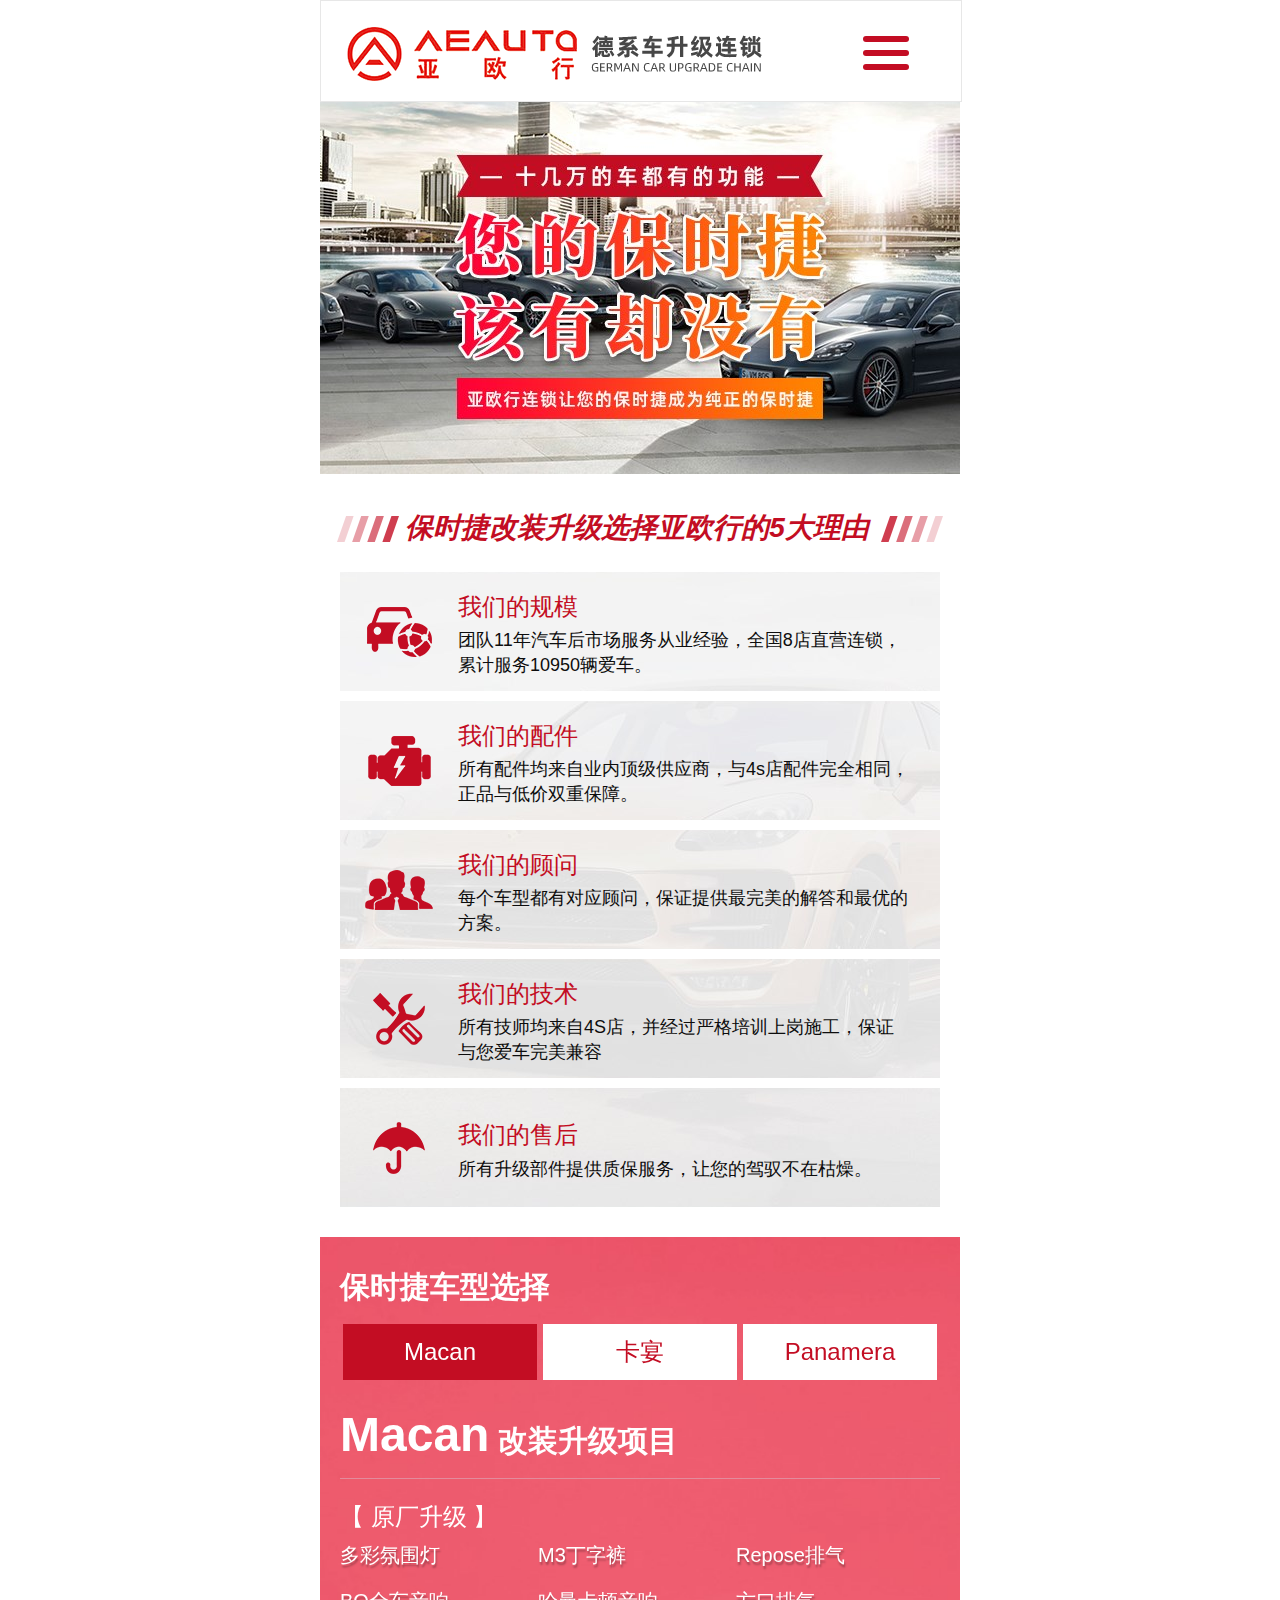
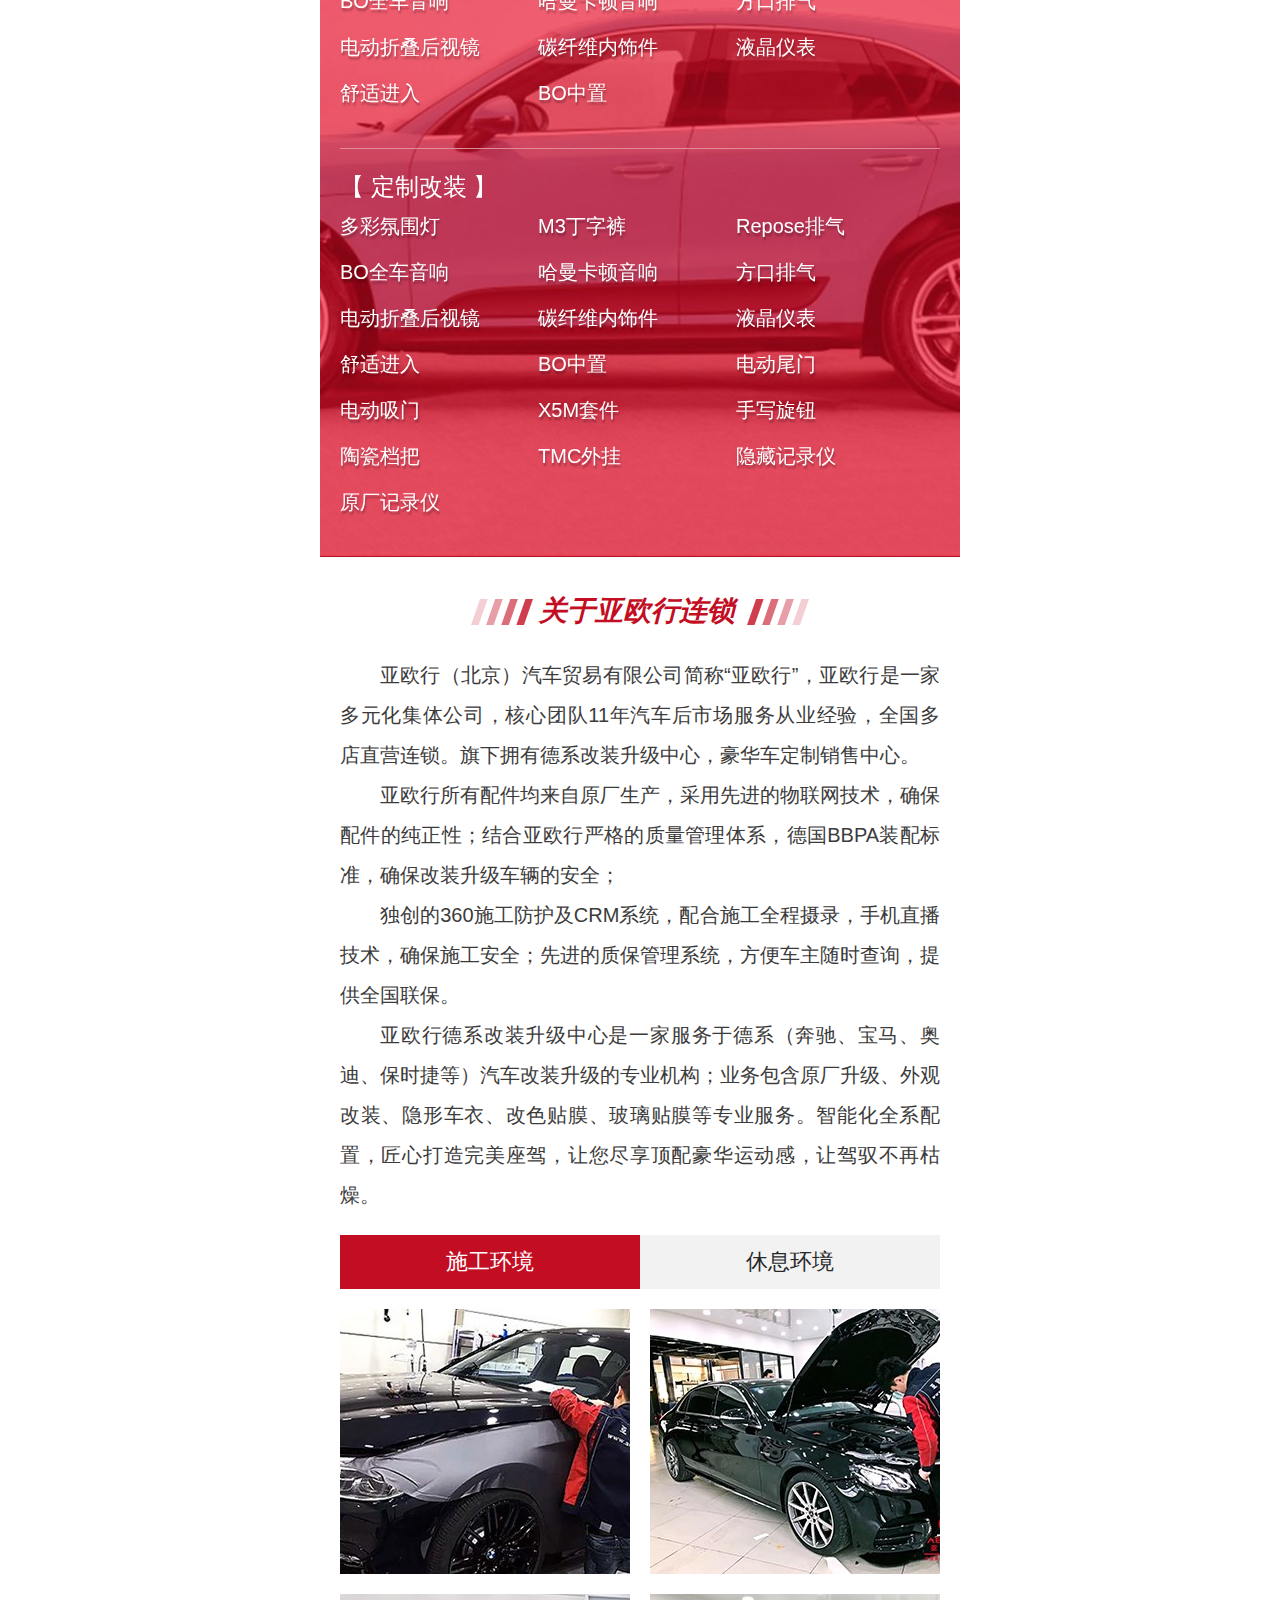
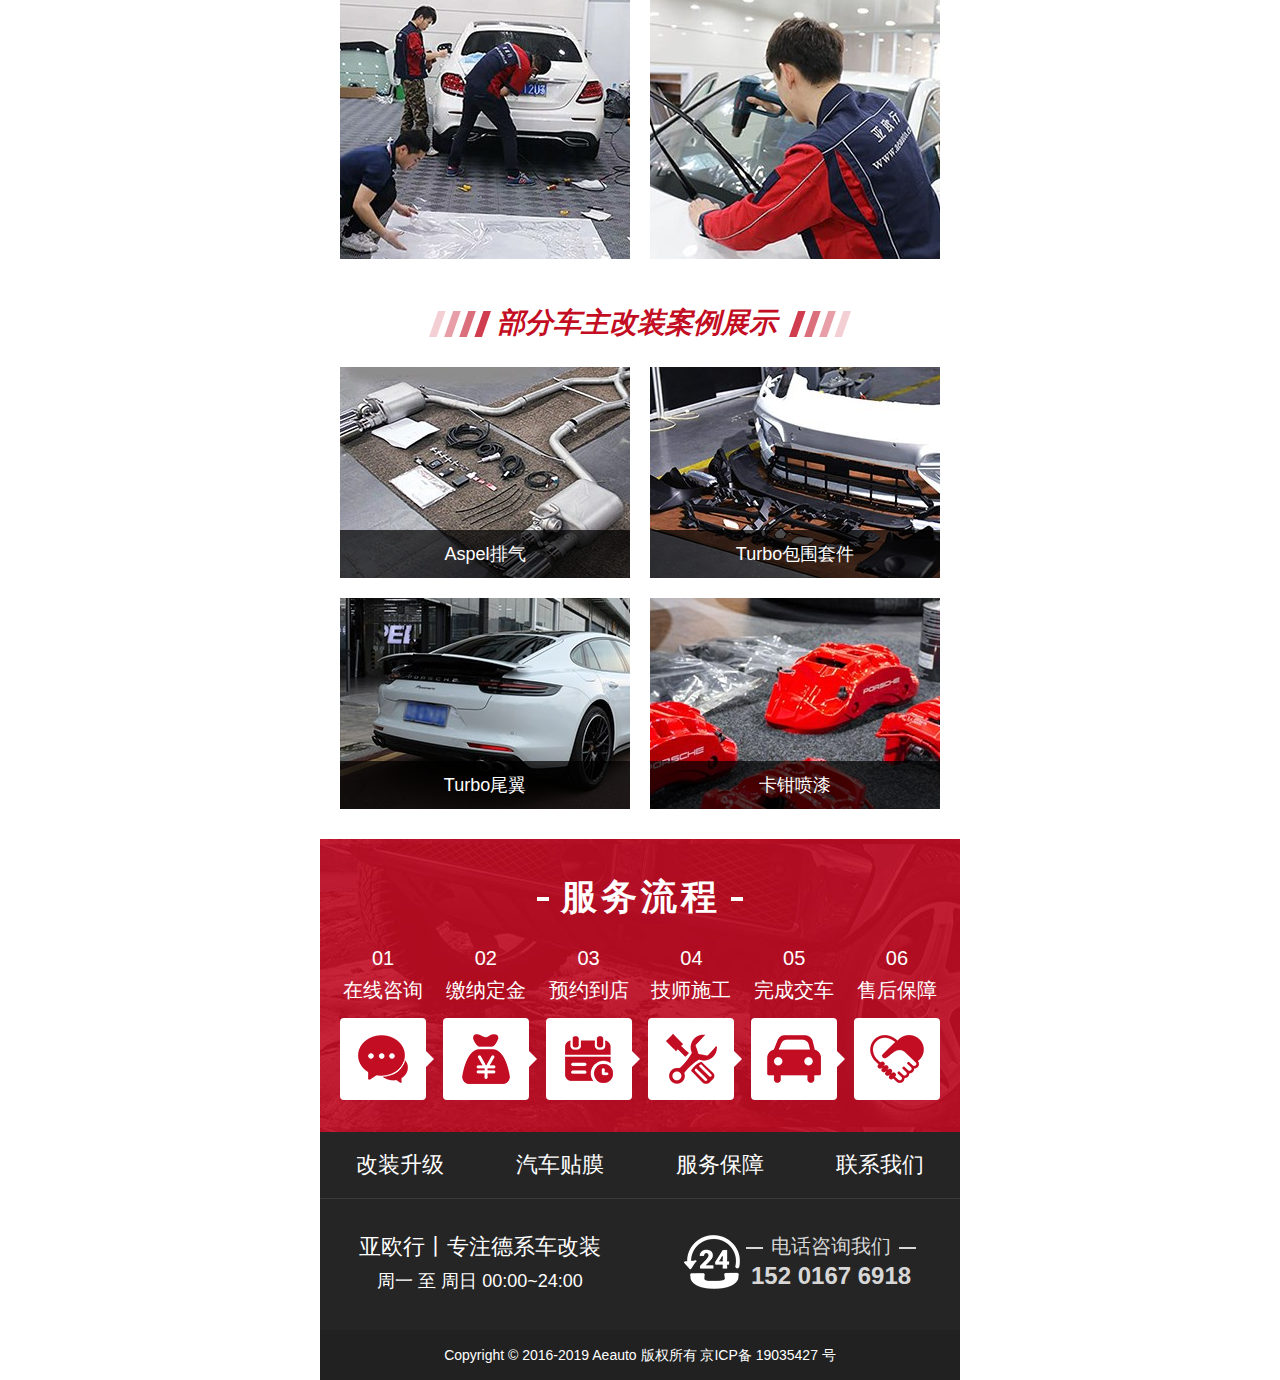
<file: bsj.html>
<!DOCTYPE html>
<html>
<head>
	<meta charset="UTF-8">
	<meta http-equiv="X-UA-Compatible" content="IE=edge">
    <meta name="viewport" content="width=device-width, initial-scale=1.0, maximum-scale=1.0, user-scalable=no"/>

	<link rel="stylesheet" href="css/bootstrap.css">
	<link rel="stylesheet" href="css/swiper.min.css">
	<link type="text/css" rel="stylesheet" href="css/styles.css" />

	<title></title>
	<meta name="keywords" content="" />
	<meta name="description" content="" />	

	
	<script type="text/javascript" src="js/reset.js"></script>


<script src="js/jquery.min.js"></script>

<script type="text/javascript" src="js/bootstrap.min.js"></script>

<script src="js/swiper.min.js"></script>		
</head>

<body>
 


<div class="fixed-nav">
<nav class="navbar navbar-default mynav">
  <div class="container-fluid">
	<div class="logo"><img src="images/logo.png" alt="" /></div>
    <div class="navbar-header">
      <button type="button" class="navbar-toggle collapsed" data-toggle="collapse" data-target="#bs-example-navbar-collapse-1" aria-expanded="false">
        <span class="sr-only">Toggle navigation</span>
        <span class="icon-bar"></span>
        <span class="icon-bar"></span>
        <span class="icon-bar"></span>
      </button>
    </div>

    <div class="collapse navbar-collapse" id="bs-example-navbar-collapse-1">
      <ul class="nav navbar-nav">
        <li ><a href="index.html">网站首页</a></li>
		<li  class="active"><a href="gzsj.html">改装升级</a></li>
		<li><a href="tm.html">汽车贴膜</a></li>
		<li><a href="case.html">施工案例</a></li>
		<li><a href="zbcx.html">质保查询</a></li>
		<li ><a href="about.html">关于我们</a></li>
		
      </ul>

    </div>
  </div>
</nav>	
</div>	


<div class="banner">
	<img src="images/banner-bsj.jpg" alt="" />
</div>

<div class="liyou">
	<h3 class="biaoti">保时捷改装升级选择亚欧行的5大理由</h3>	

	<ul class="liyou-content">
		<li class="liyou-1 liyou-bsj-1">
			<dl>
				<dt>我们的规模</dt>
				<dd>团队11年汽车后市场服务从业经验，全国8店直营连锁，累计服务10950辆爱车。</dd>
			</dl>
		</li>
		<li class="liyou-2 liyou-bsj-2">
			<dl>
				<dt>我们的配件</dt>
				<dd>所有配件均来自业内顶级供应商，与4s店配件完全相同，正品与低价双重保障。</dd>
			</dl>
		</li>
		<li class="liyou-3 liyou-bsj-3">
			<dl>
				<dt>我们的顾问</dt>
				<dd>每个车型都有对应顾问，保证提供最完美的解答和最优的方案。</dd>
			</dl>
		</li>
		<li class="liyou-4 liyou-bsj-4">
			<dl>
				<dt>我们的技术</dt>
				<dd>所有技师均来自4S店，并经过严格培训上岗施工，保证与您爱车完美兼容</dd>
			</dl>
		</li>
		<li class="liyou-5 liyou-bsj-5">
			<dl>
				<dt>我们的售后</dt>
				<dd>所有升级部件提供质保服务，让您的驾驭不在枯燥。</dd>
			</dl>
		</li>
		
	</ul>



</div>	


<div class="xiangmu xiaomu-bsj">
		<div class="nav-top">
			<h3 class="xiangmu-h">保时捷车型选择</h3>
			<div class="tabsleixing">
				<a href="#" class="active">Macan</a>
				<a href="#">卡宴</a>
				<a href="#">Panamera</a>


			</div>
		</div>
	  <div id="tabs-xiangmu" class="swiper-container">
		<div class="swiper-wrapper">




		  <div class="swiper-slide bsj-macan">
				<div class="padding paddingtop">
				<h3><strong>Macan</strong>  改装升级项目</h3>
				<div class="content-item">
					<div class="xm-biaoti">【 原厂升级 】</div>
					<ul class="xm-ul">
							<li><a href="#">多彩氛围灯</a></li>
							<li><a href="#">M3丁字裤</a></li>
							<li><a href="#">Repose排气</a></li>
							<li><a href="#">BO全车音响</a></li>
							<li><a href="#">哈曼卡顿音响</a></li>
							<li><a href="#">方口排气</a></li>
							<li><a href="#">电动折叠后视镜</a></li>
							<li><a href="#">碳纤维内饰件</a></li>
							<li><a href="#">液晶仪表</a></li>
							<li><a href="#">舒适进入</a></li>
							<li><a href="#">BO中置</a></li>

					</ul>
				</div>
				<div class="content-item">
					<div class="xm-biaoti">【 定制改装 】</div>
					<ul class="xm-ul">
							<li><a href="#">多彩氛围灯</a></li>
							<li><a href="#">M3丁字裤</a></li>
							<li><a href="#">Repose排气</a></li>
							<li><a href="#">BO全车音响</a></li>
							<li><a href="#">哈曼卡顿音响</a></li>
							<li><a href="#">方口排气</a></li>
							<li><a href="#">电动折叠后视镜</a></li>
							<li><a href="#">碳纤维内饰件</a></li>
							<li><a href="#">液晶仪表</a></li>
							<li><a href="#">舒适进入</a></li>
							<li><a href="#">BO中置</a></li>
							<li><a href="#">电动尾门</a></li>
							<li><a href="#">电动吸门</a></li>
							<li><a href="#">X5M套件</a></li>
							<li><a href="#">手写旋钮</a></li>
							<li><a href="#">陶瓷档把</a></li>
							<li><a href="#">TMC外挂</a></li>
							<li><a href="#">隐藏记录仪</a></li>
							<li><a href="#">原厂记录仪</a></li>
					</ul>
				</div>
				</div>
		  </div>


		  <div class="swiper-slide bsj-kayan">
				<div class="padding paddingtop">
				<h3><strong>卡宴</strong>  改装升级项目</h3>
				<div class="content-item">
					<div class="xm-biaoti">【 原厂升级 】</div>
					<ul class="xm-ul">
							<li><a href="#">多彩氛围灯</a></li>
							<li><a href="#">M3丁字裤</a></li>
							<li><a href="#">Repose排气</a></li>
							<li><a href="#">BO全车音响</a></li>
							<li><a href="#">哈曼卡顿音响</a></li>
							<li><a href="#">方口排气</a></li>
							<li><a href="#">电动折叠后视镜</a></li>
							<li><a href="#">碳纤维内饰件</a></li>
							<li><a href="#">液晶仪表</a></li>
							<li><a href="#">舒适进入</a></li>
							<li><a href="#">BO中置</a></li>

					</ul>
				</div>
				<div class="content-item">
					<div class="xm-biaoti">【 定制改装 】</div>
					<ul class="xm-ul">
							<li><a href="#">多彩氛围灯</a></li>
							<li><a href="#">M3丁字裤</a></li>
							<li><a href="#">Repose排气</a></li>
							<li><a href="#">BO全车音响</a></li>
							<li><a href="#">哈曼卡顿音响</a></li>
							<li><a href="#">方口排气</a></li>
							<li><a href="#">电动折叠后视镜</a></li>
							<li><a href="#">碳纤维内饰件</a></li>
							<li><a href="#">液晶仪表</a></li>
							<li><a href="#">舒适进入</a></li>
							<li><a href="#">BO中置</a></li>
							<li><a href="#">电动尾门</a></li>
							<li><a href="#">电动吸门</a></li>
							<li><a href="#">X5M套件</a></li>
							<li><a href="#">手写旋钮</a></li>
							<li><a href="#">陶瓷档把</a></li>
							<li><a href="#">TMC外挂</a></li>
							<li><a href="#">隐藏记录仪</a></li>
							<li><a href="#">原厂记录仪</a></li>
					</ul>
				</div>
</div>
			</div>

			<div class="swiper-slide bsj-panamera">
					<div class="padding paddingtop">
					<h3><strong>Panamera</strong>  改装升级项目</h3>
					<div class="content-item">
						<div class="xm-biaoti">【 原厂升级 】</div>
						<ul class="xm-ul">
								<li><a href="#">多彩氛围灯</a></li>
								<li><a href="#">M3丁字裤</a></li>
								<li><a href="#">Repose排气</a></li>
								<li><a href="#">BO全车音响</a></li>
								<li><a href="#">哈曼卡顿音响</a></li>
								<li><a href="#">方口排气</a></li>
								<li><a href="#">电动折叠后视镜</a></li>
								<li><a href="#">碳纤维内饰件</a></li>
								<li><a href="#">液晶仪表</a></li>
								<li><a href="#">舒适进入</a></li>
								<li><a href="#">BO中置</a></li>

						</ul>
					</div>
					<div class="content-item">
						<div class="xm-biaoti">【 定制改装 】</div>
						<ul class="xm-ul">
								<li><a href="#">多彩氛围灯</a></li>
								<li><a href="#">M3丁字裤</a></li>
								<li><a href="#">Repose排气</a></li>
								<li><a href="#">BO全车音响</a></li>
								<li><a href="#">哈曼卡顿音响</a></li>
								<li><a href="#">方口排气</a></li>
								<li><a href="#">电动折叠后视镜</a></li>
								<li><a href="#">碳纤维内饰件</a></li>
								<li><a href="#">液晶仪表</a></li>
								<li><a href="#">舒适进入</a></li>
								<li><a href="#">BO中置</a></li>
								<li><a href="#">电动尾门</a></li>
								<li><a href="#">电动吸门</a></li>
								<li><a href="#">X5M套件</a></li>
								<li><a href="#">手写旋钮</a></li>
								<li><a href="#">陶瓷档把</a></li>
								<li><a href="#">TMC外挂</a></li>
								<li><a href="#">隐藏记录仪</a></li>
								<li><a href="#">原厂记录仪</a></li>
						</ul>
					</div>
					</div>
				</div>







			









	
		</div>
	  </div>	
</div>




<div class="oyxls">
	<h3 class="biaoti">关于亚欧行连锁</h3>
	<p>亚欧行（北京）汽车贸易有限公司简称“亚欧行”，亚欧行是一家多元化集体公司，核心团队11年汽车后市场服务从业经验，全国多店直营连锁。旗下拥有德系改装升级中心，豪华车定制销售中心。</p>
	<p>亚欧行所有配件均来自原厂生产，采用先进的物联网技术，确保配件的纯正性；结合亚欧行严格的质量管理体系，德国BBPA装配标准，确保改装升级车辆的安全；</p>
	<p>独创的360施工防护及CRM系统，配合施工全程摄录，手机直播技术，确保施工安全；先进的质保管理系统，方便车主随时查询，提供全国联保。</p>
	<p>亚欧行德系改装升级中心是一家服务于德系（奔驰、宝马、奥迪、保时捷等）汽车改装升级的专业机构；业务包含原厂升级、外观改装、隐形车衣、改色贴膜、玻璃贴膜等专业服务。智能化全系配置，匠心打造完美座驾，让您尽享顶配豪华运动感，让驾驭不再枯燥。</p>

	
	  <div class="tabs">
		<a href="#" class="active">施工环境</a>
		<a href="#">休息环境</a>
	
	  </div>
	  <div id="tabs-container" class="swiper-container">
		<div class="swiper-wrapper">
		  <div class="swiper-slide">
			<img src="images/sghj-1.jpg" />
			<img src="images/sghj-2.jpg" />
			<img src="images/sghj-3.jpg" />
			<img src="images/sghj-4.jpg" />
		  </div>
		  <div class="swiper-slide">
			<img src="images/dmhj-1.jpg" />
			<img src="images/dmhj-2.jpg" />
			<img src="images/dmhj-3.jpg" />
			<img src="images/dmhj-4.jpg" />
		  </div>

	
		</div>
	  </div>
	  <script type="text/javascript">
		window.onload = function() {
		


			var xiangmu = new Swiper('#tabs-xiangmu', {
				speed: 500,
				effect: 'flip',
				on: {
					slideChangeTransitionStart: function() {
						$(".tabsleixing .active").removeClass('active');
						$(".tabsleixing a").eq(this.activeIndex).addClass('active');
					}
				}
			})
			$(".tabsleixing a").on('click', function(e) {
				e.preventDefault()
				$(".tabsleixing .active").removeClass('active')
				$(this).addClass('active')
				xiangmu.slideTo($(this).index())
			})






			var tabsSwiper = new Swiper('#tabs-container', {
				speed: 500,
				on: {
					slideChangeTransitionStart: function() {
						$(".tabs .active").removeClass('active');
						$(".tabs a").eq(this.activeIndex).addClass('active');
					}
				}
			})
			$(".tabs a").on('click', function(e) {
				e.preventDefault()
				$(".tabs .active").removeClass('active')
				$(this).addClass('active')
				tabsSwiper.slideTo($(this).index())
			})
		}
		</script>

</div>


<div class="anli-show">
	<h3 class="biaoti">部分车主改装案例展示</h3>
	<ul>
			<li><a href="javascript:void(0);"><img src="images/anli-bsj-1.jpg" alt="" /><p>Aspel排气</p></a></li>
			<li><a href="javascript:void(0);"><img src="images/anli-bsj-2.jpg" alt="" /><p>Turbo包围套件</p></a></li>
			<li><a href="javascript:void(0);"><img src="images/anli-bsj-3.jpg" alt="" /><p>Turbo尾翼</p></a></li>
			<li><a href="javascript:void(0);"><img src="images/anli-bsj-4.jpg" alt="" /><p>卡钳喷漆</p></a></li>

	</ul>
</div>



<div class="fwlc">

	<h2 class="myh">服务流程</h2>
	<ul class="flow">
		<li>
			<p class="myp"><span>01</span>在线咨询</p>
<div class="flow-img"><img src="images/fwlc-1.png" alt="" /></div>
		</li>
	
		<li><p class="myp"><span>02</span>缴纳定金</p><div class="flow-img"><img src="images/fwlc-3.png" alt="" /></div></li>
		<li><p class="myp"><span>03</span>预约到店</p><div class="flow-img"><img src="images/fwlc-4.png" alt="" /></div></li>

		<li><p class="myp"><span>04</span>技师施工</p><div class="flow-img"><img src="images/fwlc-6.png" alt="" /></div></li>
		<li><p class="myp"><span>05</span>完成交车</p><div class="flow-img"><img src="images/fwlc-7.png" alt="" /></div></li>
		<li><p class="myp"><span>06</span>售后保障</p><div class="flow-img"><img src="images/fwlc-8.png" alt="" /></div></li>

	</ul>
</div>

<div class="footer">
	<ul class="footer-nav"> 
		<li><a href="gzsj.html">改装升级</a></li>
		<li><a href="tm.html">汽车贴膜</a></li>
		<li><a href="#">服务保障</a></li>
		<li><a href="about.html">联系我们</a></li>
	</ul>
	<div class="footer-add">
		<div class="footer-l">
			<h2 class="h2">亚欧行丨专注德系车改装</h2>
			<p class="time">周一 至 周日 00:00~24:00</p>
		</div>
		<div class="zixun-wrap">
			<div class="zixun">
				<p class="us">电话咨询我们</p>
				<p class="tel">152 0167 6918</p>
			</div>
		</div>
	</div>
	<p class="copy">Copyright © 2016-2019 Aeauto 版权所有 京ICP备 19035427 号</p>
</div>

</body>
</html>
</file>
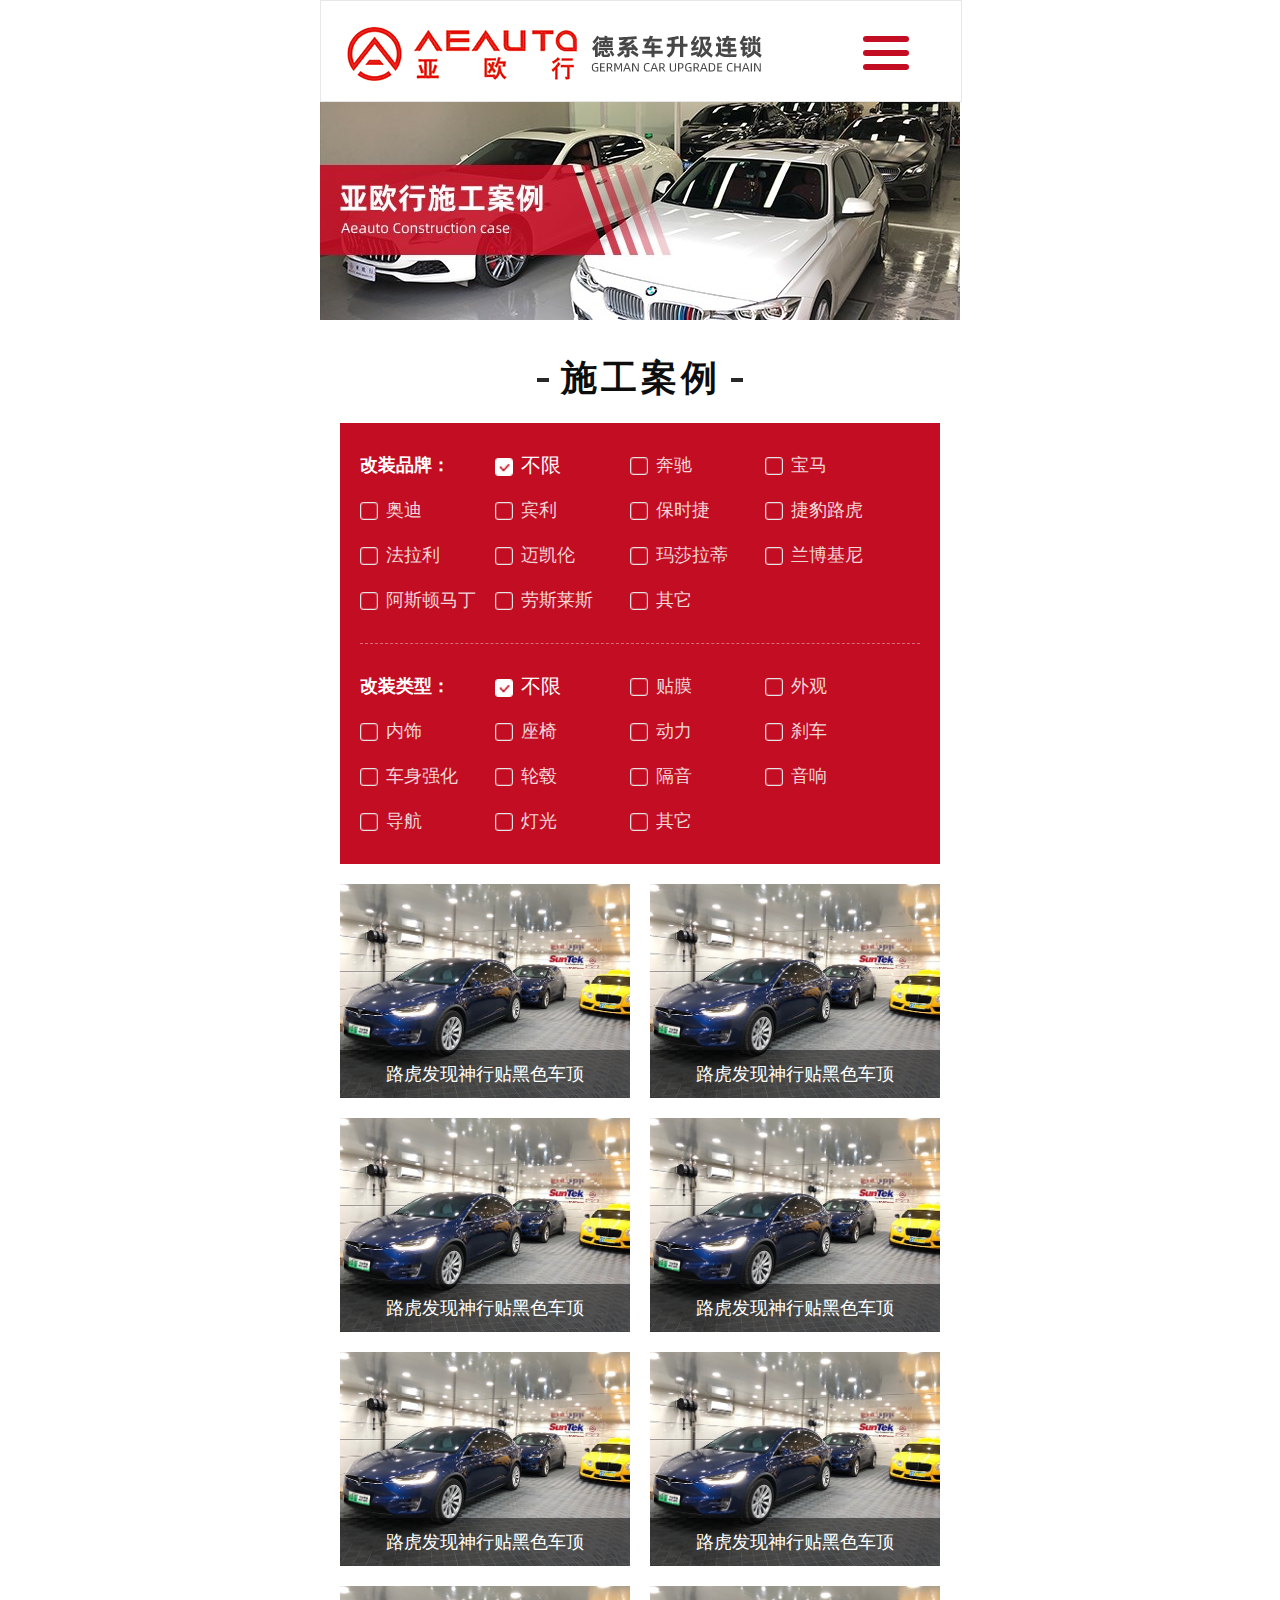
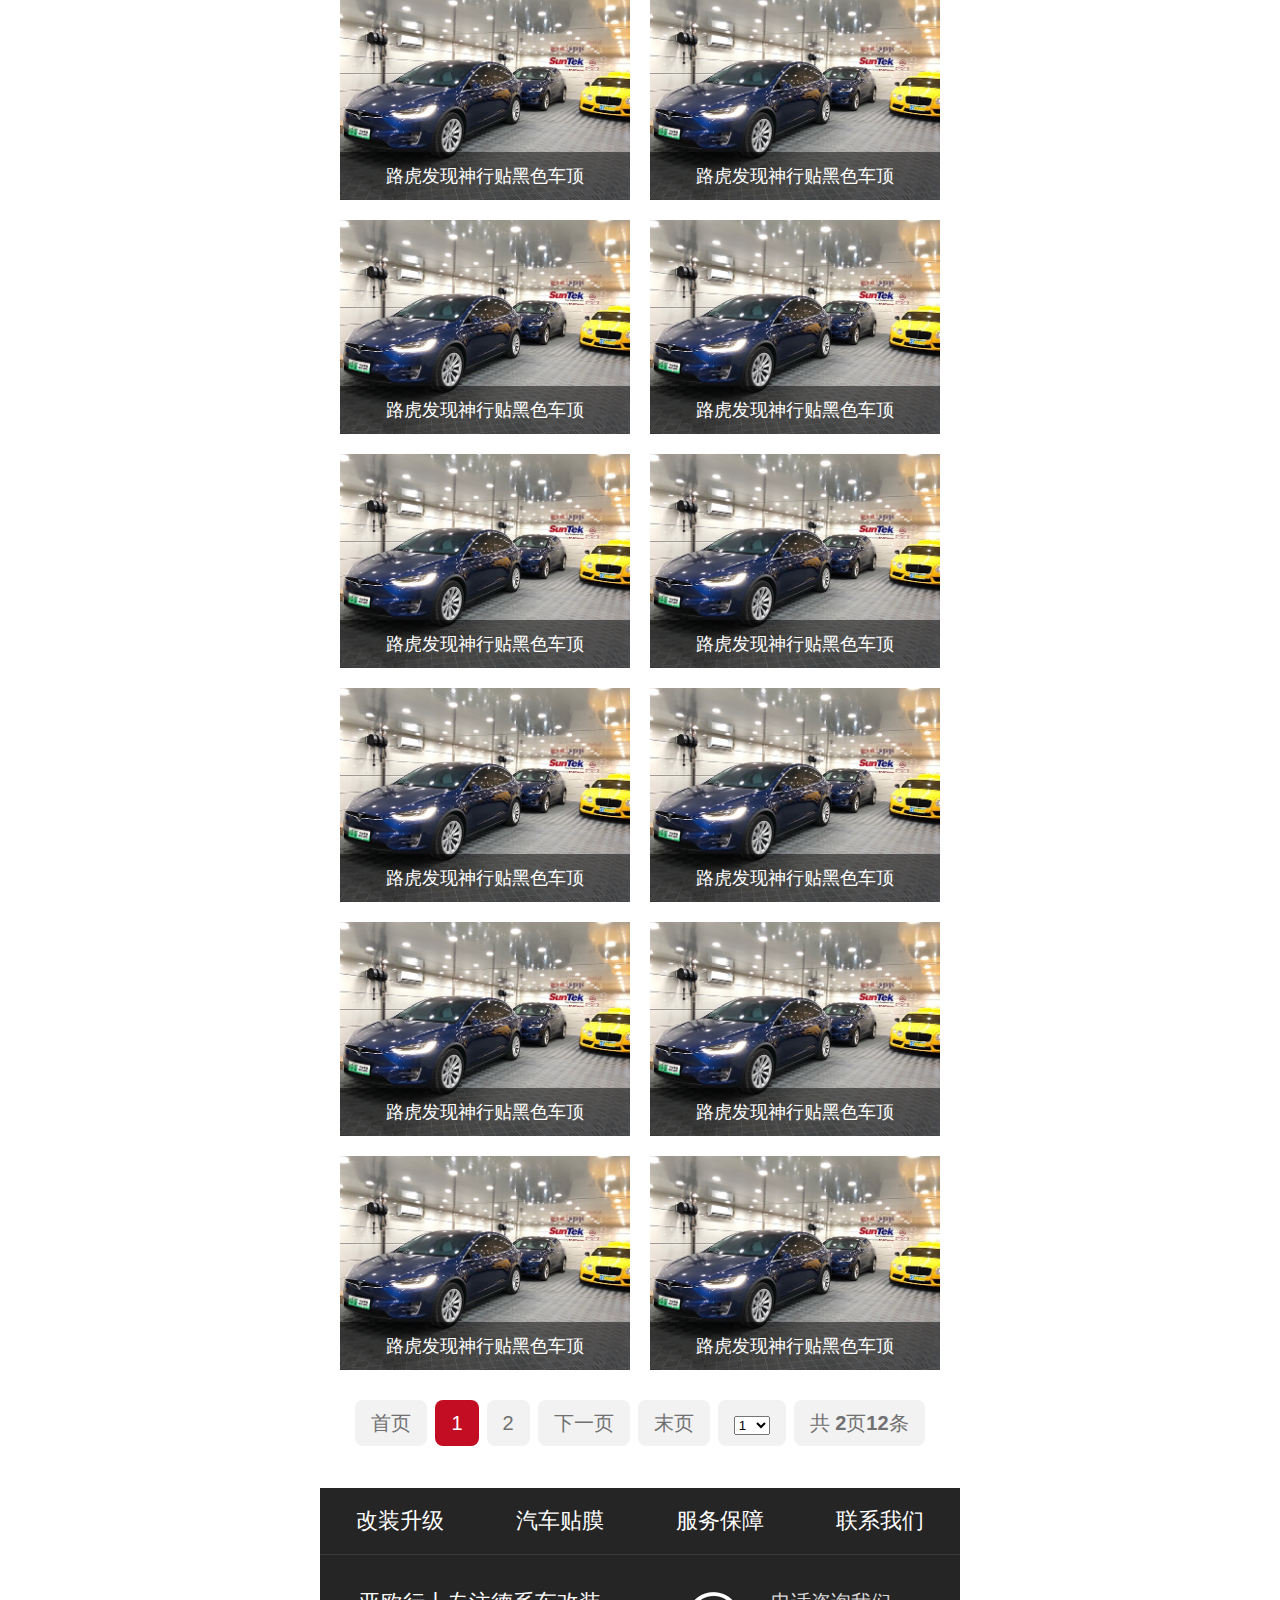
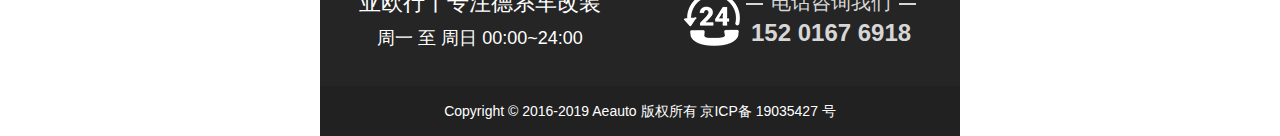
<file: case.html>
<!DOCTYPE html>
<html>
<head>
	<meta charset="UTF-8">
	<meta http-equiv="X-UA-Compatible" content="IE=edge">
    <meta name="viewport" content="width=device-width, initial-scale=1.0, maximum-scale=1.0, user-scalable=no"/>

	<link rel="stylesheet" href="css/bootstrap.css">

	<link type="text/css" rel="stylesheet" href="css/styles.css" />

	<title></title>
	<meta name="keywords" content="" />
	<meta name="description" content="" />	

	
	<script type="text/javascript" src="js/reset.js"></script>


<script src="js/jquery.min.js"></script>

<script type="text/javascript" src="js/bootstrap.min.js"></script>		
</head>

<body>
 


<div class="fixed-nav">
<nav class="navbar navbar-default mynav">
  <div class="container-fluid">
	<div class="logo"><img src="images/logo.png" alt="" /></div>
    <div class="navbar-header">
      <button type="button" class="navbar-toggle collapsed" data-toggle="collapse" data-target="#bs-example-navbar-collapse-1" aria-expanded="false">
        <span class="sr-only">Toggle navigation</span>
        <span class="icon-bar"></span>
        <span class="icon-bar"></span>
        <span class="icon-bar"></span>
      </button>
    </div>

    <div class="collapse navbar-collapse" id="bs-example-navbar-collapse-1">
      <ul class="nav navbar-nav">
        <li ><a href="index.html">网站首页</a></li>
		<li><a href="gzsj.html">改装升级</a></li>
		<li><a href="tm.html">汽车贴膜</a></li>
		<li  class="active"><a href="case.html">施工案例</a></li>
		<li><a href="zbcx.html">质保查询</a></li>
		<li ><a href="about.html">关于我们</a></li>
		
      </ul>

    </div>
  </div>
</nav>	
</div>	


<div class="banner">
	<img src="images/banner-case.jpg" alt="" />
</div>

<div class="Caseshow">

		<h2 class="myh">施工案例</h2>	





		<div class="shaixuan">
				<b>改装品牌：</b><span>不限</span>&nbsp;<a  href="/plus/list.php?tid=69&pinpai=%B1%BC%B3%DB">奔驰</a>&nbsp;<a  href="/plus/list.php?tid=69&pinpai=%B1%A6%C2%ED">宝马</a>&nbsp;<a  href="/plus/list.php?tid=69&pinpai=%B0%C2%B5%CF">奥迪</a>&nbsp;<a  href="/plus/list.php?tid=69&pinpai=%B1%F6%C0%FB">宾利</a>&nbsp;<a  href="/plus/list.php?tid=69&pinpai=%B1%A3%CA%B1%BD%DD">保时捷</a>&nbsp;<a  href="/plus/list.php?tid=69&pinpai=%BD%DD%B1%AA%C2%B7%BB%A2">捷豹路虎</a>&nbsp;<a  href="/plus/list.php?tid=69&pinpai=%B7%A8%C0%AD%C0%FB">法拉利</a>&nbsp;<a  href="/plus/list.php?tid=69&pinpai=%C2%F5%BF%AD%C2%D7">迈凯伦</a>&nbsp;<a  href="/plus/list.php?tid=69&pinpai=%C2%EA%C9%AF%C0%AD%B5%D9">玛莎拉蒂</a>&nbsp;<a  href="/plus/list.php?tid=69&pinpai=%C0%BC%B2%A9%BB%F9%C4%E1">兰博基尼</a>&nbsp;<a  href="/plus/list.php?tid=69&pinpai=%B0%A2%CB%B9%B6%D9%C2%ED%B6%A1">阿斯顿马丁</a>&nbsp;<a  href="/plus/list.php?tid=69&pinpai=%C0%CD%CB%B9%C0%B3%CB%B9">劳斯莱斯</a>&nbsp;<a  href="/plus/list.php?tid=69&pinpai=%C6%E4%CB%FC">其它</a>&nbsp;<div class=shanxuan></div><b>改装类型：</b><span>不限</span>&nbsp;<a  href="/plus/list.php?tid=69&zxlx=%CC%F9%C4%A4">贴膜</a>&nbsp;<a  href="/plus/list.php?tid=69&zxlx=%CD%E2%B9%DB">外观</a>&nbsp;<a  href="/plus/list.php?tid=69&zxlx=%C4%DA%CA%CE">内饰</a>&nbsp;<a  href="/plus/list.php?tid=69&zxlx=%D7%F9%D2%CE">座椅</a>&nbsp;<a  href="/plus/list.php?tid=69&zxlx=%B6%AF%C1%A6">动力</a>&nbsp;<a  href="/plus/list.php?tid=69&zxlx=%C9%B2%B3%B5">刹车</a>&nbsp;<a  href="/plus/list.php?tid=69&zxlx=%B3%B5%C9%ED%C7%BF%BB%AF">车身强化</a>&nbsp;<a  href="/plus/list.php?tid=69&zxlx=%C2%D6%EC%B1">轮毂</a>&nbsp;<a  href="/plus/list.php?tid=69&zxlx=%B8%F4%D2%F4">隔音</a>&nbsp;<a  href="/plus/list.php?tid=69&zxlx=%D2%F4%CF%EC">音响</a>&nbsp;<a  href="/plus/list.php?tid=69&zxlx=%B5%BC%BA%BD">导航</a>&nbsp;<a  href="/plus/list.php?tid=69&zxlx=%B5%C6%B9%E2">灯光</a>&nbsp;<a  href="/plus/list.php?tid=69&zxlx=%C6%E4%CB%FC">其它</a>&nbsp;<div class=shanxuan></div>
		</div>
	
	
	
	
	
		<ul class="caselist">
				<li>
					<a href="#">
					<img src="images/case-4.jpg" alt="" />
					<p>路虎发现神行贴黑色车顶</p>
					</a>
				</li>
				<li>
					<a href="#">
					<img src="images/case-4.jpg" alt="" />
					<p>路虎发现神行贴黑色车顶</p>
					</a>
				</li>
				<li>
					<a href="#">
					<img src="images/case-4.jpg" alt="" />
					<p>路虎发现神行贴黑色车顶</p>
					</a>
				</li>
				<li>
					<a href="#">
					<img src="images/case-4.jpg" alt="" />
					<p>路虎发现神行贴黑色车顶</p>
					</a>
				</li>
				<li>
					<a href="#">
					<img src="images/case-4.jpg" alt="" />
					<p>路虎发现神行贴黑色车顶</p>
					</a>
				</li>
				<li>
					<a href="#">
					<img src="images/case-4.jpg" alt="" />
					<p>路虎发现神行贴黑色车顶</p>
					</a>
				</li>
				<li>
					<a href="#">
					<img src="images/case-4.jpg" alt="" />
					<p>路虎发现神行贴黑色车顶</p>
					</a>
				</li>
				<li>
					<a href="#">
					<img src="images/case-4.jpg" alt="" />
					<p>路虎发现神行贴黑色车顶</p>
					</a>
				</li>
				<li>
					<a href="#">
					<img src="images/case-4.jpg" alt="" />
					<p>路虎发现神行贴黑色车顶</p>
					</a>
				</li>
				<li>
					<a href="#">
					<img src="images/case-4.jpg" alt="" />
					<p>路虎发现神行贴黑色车顶</p>
					</a>
				</li>
				<li>
					<a href="#">
					<img src="images/case-4.jpg" alt="" />
					<p>路虎发现神行贴黑色车顶</p>
					</a>
				</li>
			<li>
				<a href="#">
				<img src="images/case-4.jpg" alt="" />
				<p>路虎发现神行贴黑色车顶</p>
				</a>
			</li>
			<li>
				<a href="#">
				<img src="images/case-4.jpg" alt="" />
				<p>路虎发现神行贴黑色车顶</p>
				</a>
			</li>
			<li>
				<a href="#">
				<img src="images/case-4.jpg" alt="" />
				<p>路虎发现神行贴黑色车顶</p>
				</a>
			</li>
			<li>
				<a href="#">
				<img src="images/case-4.jpg" alt="" />
				<p>路虎发现神行贴黑色车顶</p>
				</a>
			</li>
			<li>
				<a href="#">
				<img src="images/case-4.jpg" alt="" />
				<p>路虎发现神行贴黑色车顶</p>
				</a>
			</li>
			<li>
				<a href="#">
				<img src="images/case-4.jpg" alt="" />
				<p>路虎发现神行贴黑色车顶</p>
				</a>
			</li>
			<li>
				<a href="#">
				<img src="images/case-4.jpg" alt="" />
				<p>路虎发现神行贴黑色车顶</p>
				</a>
			</li>
	
		</ul>
		<nav class="text-center">
			<ul class="pagination">
				<li><a>首页</a></li>
				<li class="thisclass">1</li>
				<li><a href="list_1_2.html">2</a></li>
				<li><a href="list_1_2.html">下一页</a></li>
				<li><a href="list_1_2.html">末页</a></li>
				<li><select name="sldd" style="width:36px" onchange="location.href=this.options[this.selectedIndex].value;">
				<option value="list_1_1.html" selected="">1</option>
				<option value="list_1_2.html">2</option>
				</select></li>
				<li><span class="pageinfo">共 <strong>2</strong>页<strong>12</strong>条</span></li>
	
			</ul>
		  </nav>
	
	</div>

<div class="footer">
	<ul class="footer-nav"> 
		<li><a href="gzsj.html">改装升级</a></li>
		<li><a href="tm.html">汽车贴膜</a></li>
		<li><a href="#">服务保障</a></li>
		<li><a href="about.html">联系我们</a></li>
	</ul>
	<div class="footer-add">
		<div class="footer-l">
			<h2 class="h2">亚欧行丨专注德系车改装</h2>
			<p class="time">周一 至 周日 00:00~24:00</p>
		</div>
		<div class="zixun-wrap">
			<div class="zixun">
				<p class="us">电话咨询我们</p>
				<p class="tel">152 0167 6918</p>
			</div>
		</div>
	</div>
	<p class="copy">Copyright © 2016-2019 Aeauto 版权所有 京ICP备 19035427 号</p>
</div>

</body>
</html>
</file>
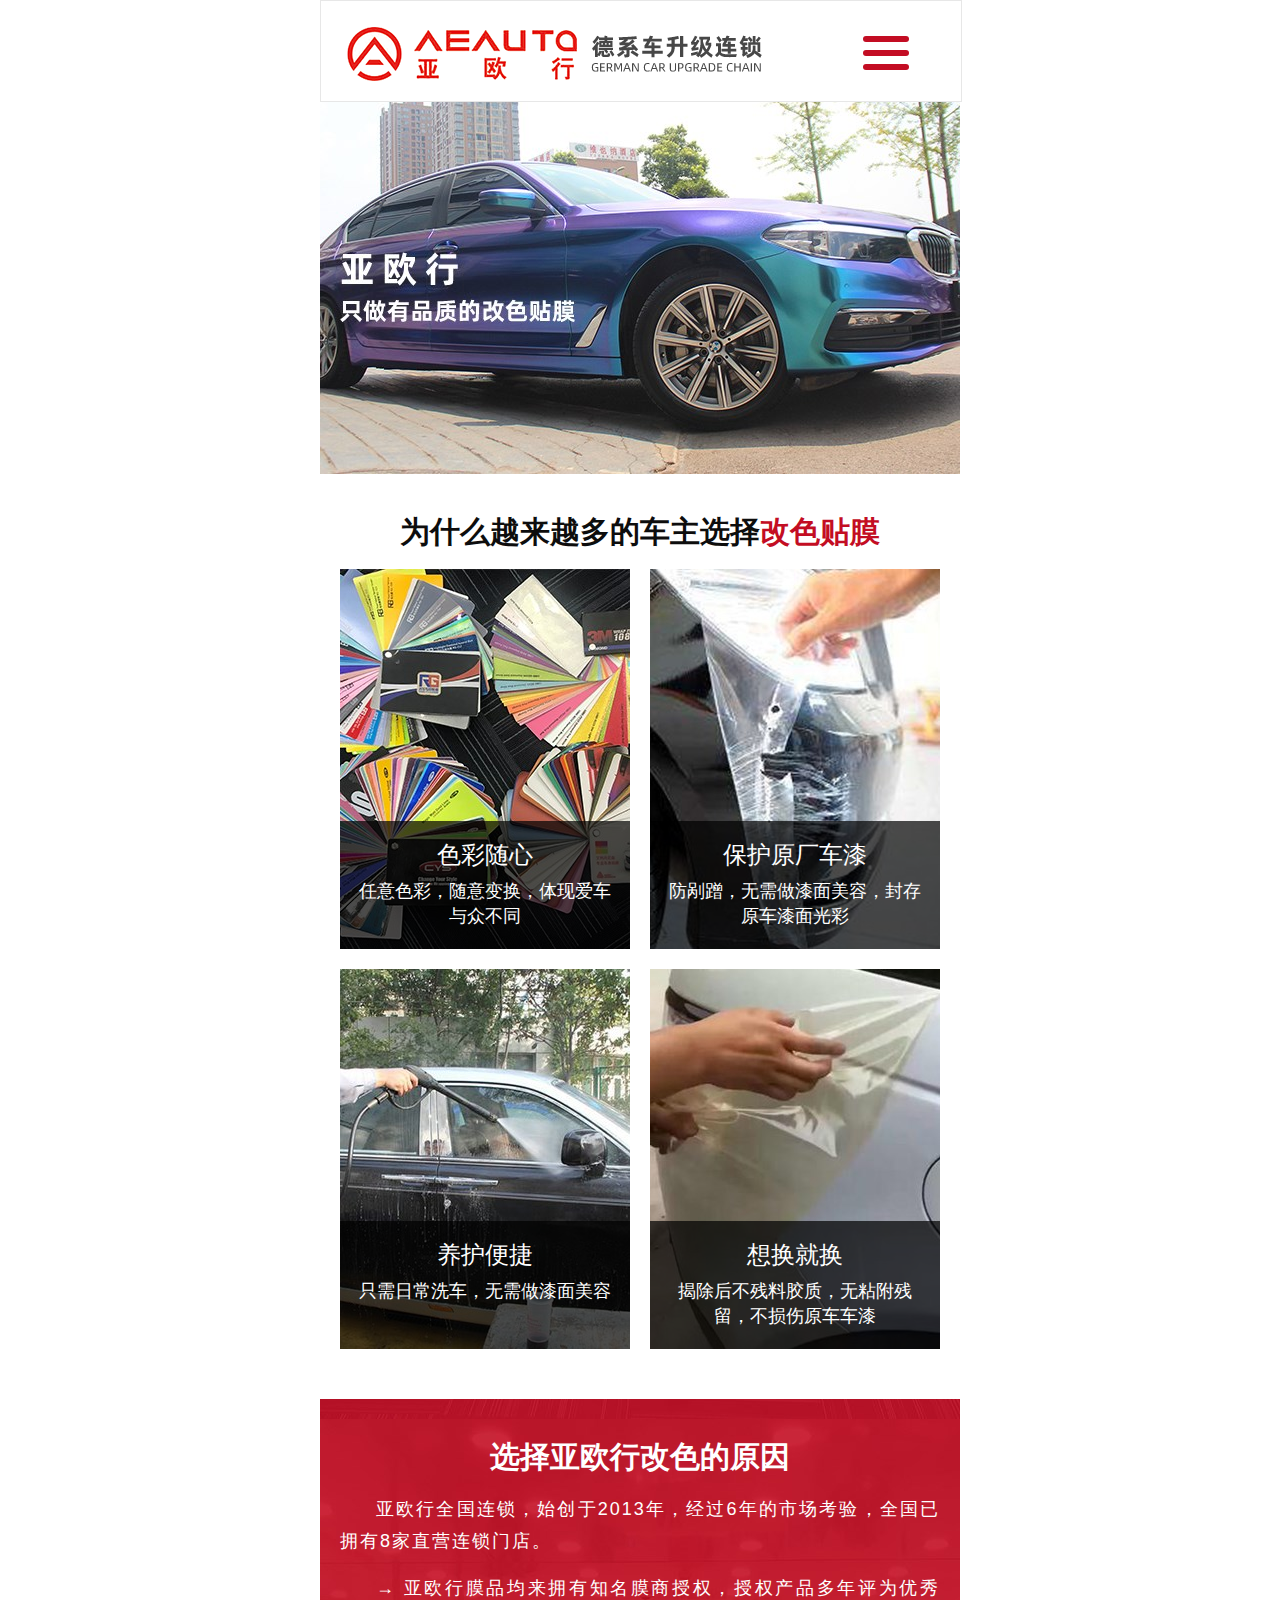
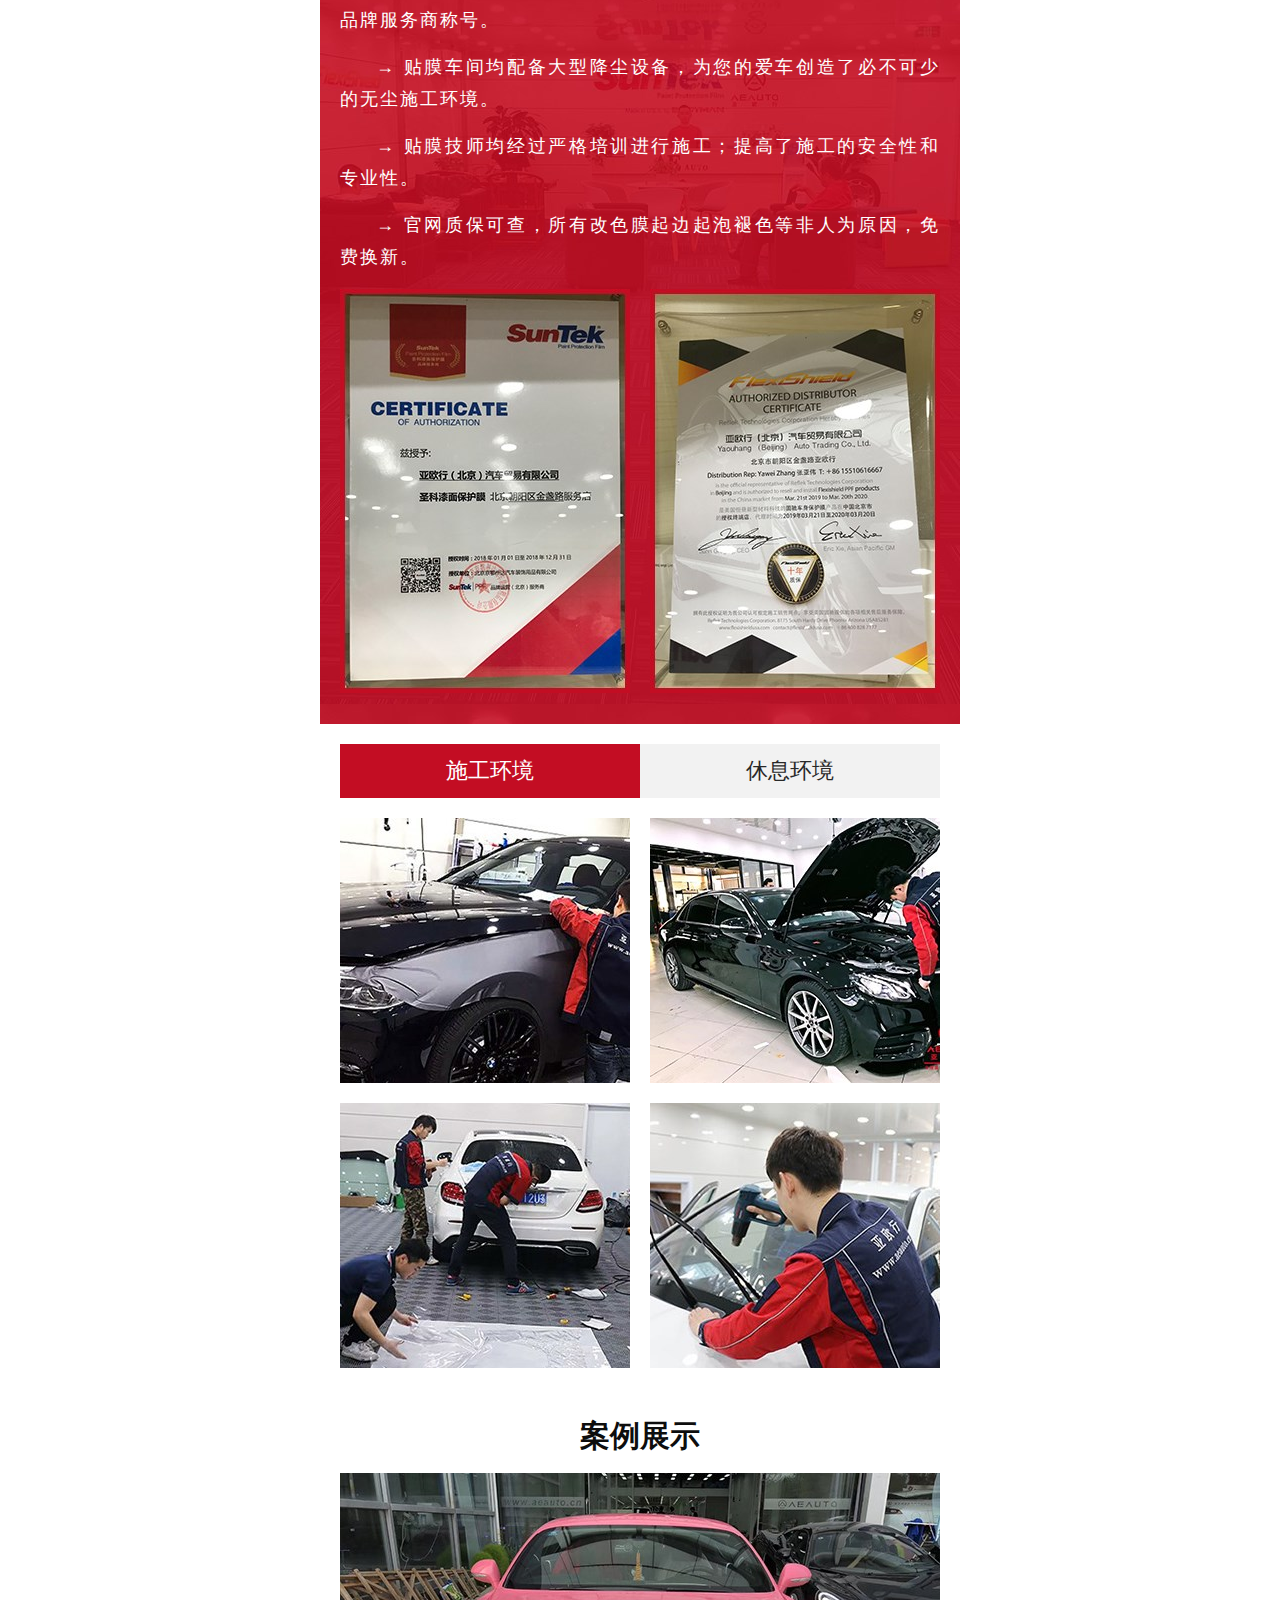
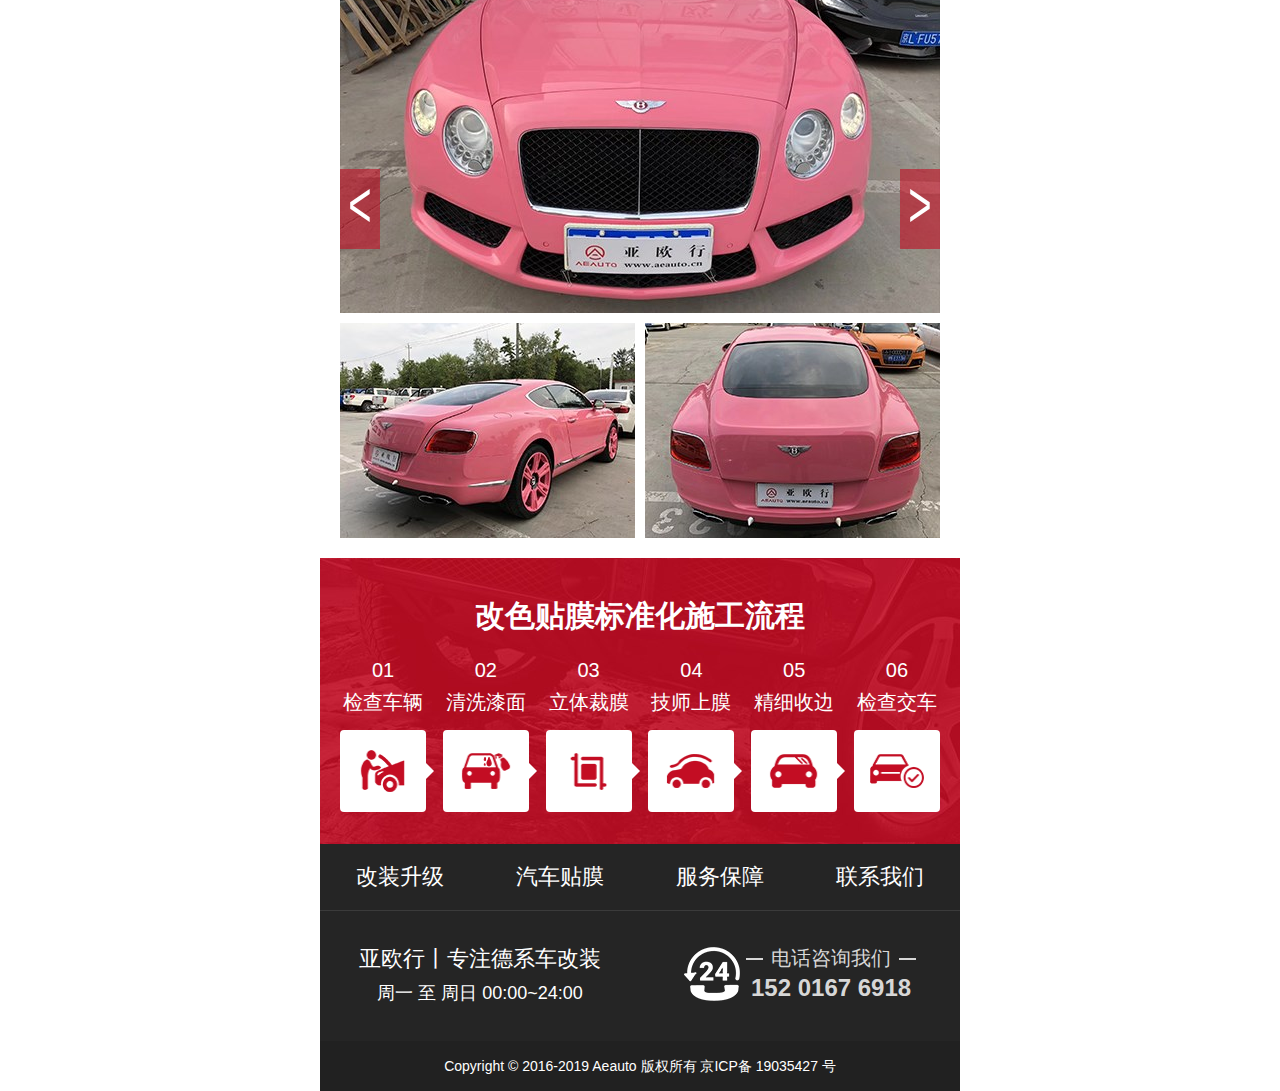
<file: gs.html>
<!DOCTYPE html>
<html>
<head>
	<meta charset="UTF-8">
	<meta http-equiv="X-UA-Compatible" content="IE=edge">
    <meta name="viewport" content="width=device-width, initial-scale=1.0, maximum-scale=1.0, user-scalable=no"/>

	<link rel="stylesheet" href="css/bootstrap.css">
	<link rel="stylesheet" href="css/swiper.min.css">
	<link type="text/css" rel="stylesheet" href="css/styles.css" />

	<title></title>
	<meta name="keywords" content="" />
	<meta name="description" content="" />	

	
	<script type="text/javascript" src="js/reset.js"></script>


<script src="js/jquery.min.js"></script>

<script type="text/javascript" src="js/bootstrap.min.js"></script>

<script src="js/swiper.min.js"></script>		
</head>

<body>
 


<div class="fixed-nav">
<nav class="navbar navbar-default mynav">
  <div class="container-fluid">
	<div class="logo"><img src="images/logo.png" alt="" /></div>
    <div class="navbar-header">
      <button type="button" class="navbar-toggle collapsed" data-toggle="collapse" data-target="#bs-example-navbar-collapse-1" aria-expanded="false">
        <span class="sr-only">Toggle navigation</span>
        <span class="icon-bar"></span>
        <span class="icon-bar"></span>
        <span class="icon-bar"></span>
      </button>
    </div>

    <div class="collapse navbar-collapse" id="bs-example-navbar-collapse-1">
      <ul class="nav navbar-nav">
        <li ><a href="index.html">网站首页</a></li>
		<li><a href="gzsj.html">改装升级</a></li>
		<li  class="active"><a href="tm.html">汽车贴膜</a></li>
		<li><a href="case.html">施工案例</a></li>
		<li><a href="zbcx.html">质保查询</a></li>
		<li ><a href="about.html">关于我们</a></li>
		
      </ul>

    </div>
  </div>
</nav>	
</div>	


<div class="banner">
	<img src="images/banner-gs.jpg" alt="" />
</div>


<div class="xz-gstm">
	<h3 class="tm-biaoti">为什么越来越多的车主选择<span>改色贴膜</span></h3>
	<ul class="xzgs-ul">
		<li>
			<img src="images/zxgs-1.jpg" alt="" />
			<div class="content">
				<h4>色彩随心</h4>
				<p>任意色彩，随意变换，体现爱车与众不同</p>
			</div>
		</li>
		<li>
			<img src="images/zxgs-2.jpg" alt="" />
			<div class="content">
				<h4>保护原厂车漆</h4>
				<p>防剐蹭，无需做漆面美容，封存原车漆面光彩</p>
			</div>
		</li>
		<li>
			<img src="images/zxgs-3.jpg" alt="" />
			<div class="content">
				<h4>养护便捷</h4>
				<p>只需日常洗车，无需做漆面美容</p>
			</div>			
		</li>
		<li>
			<img src="images/zxgs-4.jpg" alt="" />
			<div class="content">
				<h4>想换就换</h4>
				<p>揭除后不残料胶质，无粘附残留，不损伤原车车漆</p>
			</div>
		</li>
	</ul>
</div>



<div class="why">
	<h3 class="tm-biaoti">选择亚欧行改色的原因</h3>	
	<div class="why-content">
		<p>亚欧行全国连锁，始创于2013年，经过6年的市场考验，全国已拥有8家直营连锁门店。</p>
		<ul>
			<li>→ 亚欧行膜品均来拥有知名膜商授权，授权产品多年评为优秀品牌服务商称号。</li>
			<li>→ 贴膜车间均配备大型降尘设备，为您的爱车创造了必不可少的无尘施工环境。</li>
			<li>→ 贴膜技师均经过严格培训进行施工；提高了施工的安全性和专业性。</li>
			<li>→ 官网质保可查，所有改色膜起边起泡褪色等非人为原因，免费换新。</li>
		</ul>
	</div>	
	<div class="why-img">
		<img src="images/why-img-1.jpg" alt="" />
		<img src="images/why-img-2.jpg" alt="" />
	</div>
</div>


<div class="oyxls">
	
	  <div class="tabs">
		<a href="#" class="active">施工环境</a>
		<a href="#">休息环境</a>
	
	  </div>
	  <div id="tabs-container" class="swiper-container">
		<div class="swiper-wrapper">
		  <div class="swiper-slide">
			<img src="images/sghj-1.jpg" />
			<img src="images/sghj-2.jpg" />
			<img src="images/sghj-3.jpg" />
			<img src="images/sghj-4.jpg" />
		  </div>
		  <div class="swiper-slide">
			<img src="images/dmhj-1.jpg" />
			<img src="images/dmhj-2.jpg" />
			<img src="images/dmhj-3.jpg" />
			<img src="images/dmhj-4.jpg" />
		  </div>

	
		</div>
	  </div>
	  <script type="text/javascript">
		window.onload = function() {
		


			var xiangmu = new Swiper('#tabs-xiangmu', {
				speed: 500,
				effect: 'flip',
				on: {
					slideChangeTransitionStart: function() {
						$(".tabsleixing .active").removeClass('active');
						$(".tabsleixing a").eq(this.activeIndex).addClass('active');
					}
				}
			})
			$(".tabsleixing a").on('click', function(e) {
				e.preventDefault()
				$(".tabsleixing .active").removeClass('active')
				$(this).addClass('active')
				xiangmu.slideTo($(this).index())
			})






			var tabsSwiper = new Swiper('#tabs-container', {
				speed: 500,
				on: {
					slideChangeTransitionStart: function() {
						$(".tabs .active").removeClass('active');
						$(".tabs a").eq(this.activeIndex).addClass('active');
					}
				}
			})
			$(".tabs a").on('click', function(e) {
				e.preventDefault()
				$(".tabs .active").removeClass('active')
				$(this).addClass('active')
				tabsSwiper.slideTo($(this).index())
			})
		}
		</script>

</div>


<div class="anli-gs">
	<h2 class="tm-biaoti">案例展示</h2>	

	<div class="swiper-container anli-tm">
		<div class="swiper-wrapper">
		  <div class="swiper-slide">
			  <div class="anli-gs-top"><img src="images/anli-gs1-1.jpg" alt="" /></div>
			  <div class="anli-gs-bottom">
				<img src="images/anli-gs1-2.jpg" alt="" />
				<img src="images/anli-gs1-3.jpg" alt="" />
			</div>
		  </div>
		  
		  <div class="swiper-slide">
			<div class="anli-gs-top"><img src="images/anli-gs2-1.jpg" alt="" /></div>
			<div class="anli-gs-bottom">
			  <img src="images/anli-gs2-2.jpg" alt="" />
			  <img src="images/anli-gs2-3.jpg" alt="" />
			</div>
		   </div>
		  
		  <div class="swiper-slide">
			<div class="anli-gs-top"><img src="images/anli-gs3-1.jpg" alt="" /></div>
			<div class="anli-gs-bottom">
			  <img src="images/anli-gs3-2.jpg" alt="" />
			  <img src="images/anli-gs3-3.jpg" alt="" />
			</div>
		   </div>
		  
		  <div class="swiper-slide">
			<div class="anli-gs-top"><img src="images/anli-gs4-1.jpg" alt="" /></div>
			<div class="anli-gs-bottom">
			  <img src="images/anli-gs4-2.jpg" alt="" />
			  <img src="images/anli-gs4-3.jpg" alt="" />
			</div>
		   </div>
		  
		  <div class="swiper-slide">
			<div class="anli-gs-top"><img src="images/anli-gs5-1.jpg" alt="" /></div>
			<div class="anli-gs-bottom">
			  <img src="images/anli-gs5-2.jpg" alt="" />
			  <img src="images/anli-gs5-3.jpg" alt="" />
			</div>
		   </div>
		  
		  <div class="swiper-slide">
			<div class="anli-gs-top"><img src="images/anli-gs6-1.jpg" alt="" /></div>
			<div class="anli-gs-bottom">
			  <img src="images/anli-gs6-2.jpg" alt="" />
			  <img src="images/anli-gs6-3.jpg" alt="" />
			</div>
		   </div>
		   
		   
		   
		   
		</div>
		<!-- Add Arrows -->
		<div class="swiper-button-next">  > </div>
		<div class="swiper-button-prev">  < </div>
	</div>
	  <script>
		var anlitm = new Swiper('.anli-tm', {
		  navigation: {
			nextEl: '.swiper-button-next',
			prevEl: '.swiper-button-prev',
		  },
		  loop:true
		});
	  </script>
</div>


<div class="fwlc">

	<h2 class="tm-biaoti">改色贴膜标准化施工流程</h2>
	<ul class="flow">
		<li>
			<p class="myp"><span>01</span>检查车辆</p>
<div class="flow-img"><img src="images/fwlc-tm-1.png" alt="" /></div>
		</li>
		<li><p class="myp"><span>02</span>清洗漆面</p><div class="flow-img"><img src="images/fwlc-tm-2.png" alt="" /></div></li>
		<li><p class="myp"><span>03</span>立体裁膜</p><div class="flow-img"><img src="images/fwlc-tm-3.png" alt="" /></div></li>
		<li><p class="myp"><span>04</span>技师上膜</p><div class="flow-img"><img src="images/fwlc-tm-4.png" alt="" /></div></li>
		<li><p class="myp"><span>05</span>精细收边</p><div class="flow-img"><img src="images/fwlc-tm-5.png" alt="" /></div></li>
		<li><p class="myp"><span>06</span>检查交车</p><div class="flow-img"><img src="images/fwlc-tm-6.png" alt="" /></div></li>

	</ul>
</div>




<div class="footer">
	<ul class="footer-nav"> 
		<li><a href="gzsj.html">改装升级</a></li>
		<li><a href="tm.html">汽车贴膜</a></li>
		<li><a href="#">服务保障</a></li>
		<li><a href="about.html">联系我们</a></li>
	</ul>
	<div class="footer-add">
		<div class="footer-l">
			<h2 class="h2">亚欧行丨专注德系车改装</h2>
			<p class="time">周一 至 周日 00:00~24:00</p>
		</div>
		<div class="zixun-wrap">
			<div class="zixun">
				<p class="us">电话咨询我们</p>
				<p class="tel">152 0167 6918</p>
			</div>
		</div>
	</div>
	<p class="copy">Copyright © 2016-2019 Aeauto 版权所有 京ICP备 19035427 号</p>
</div>

</body>
</html>
</file>
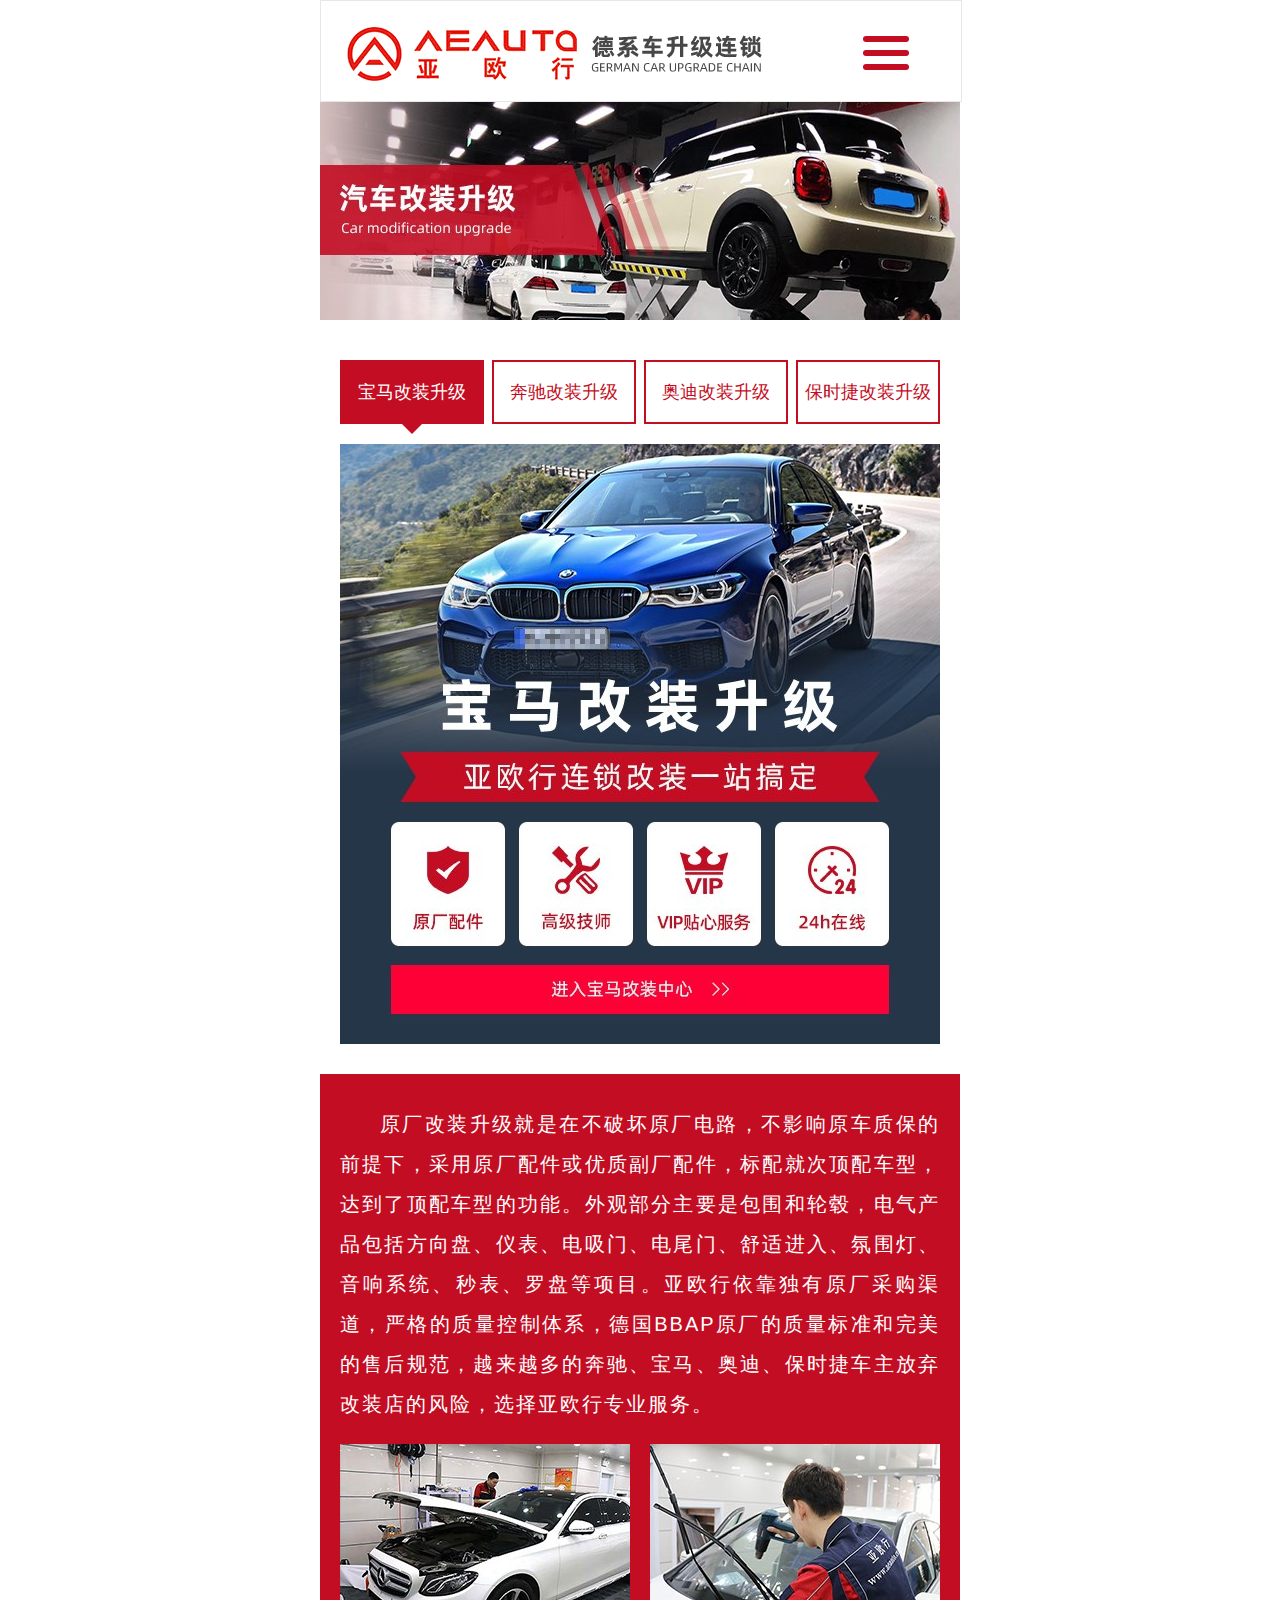
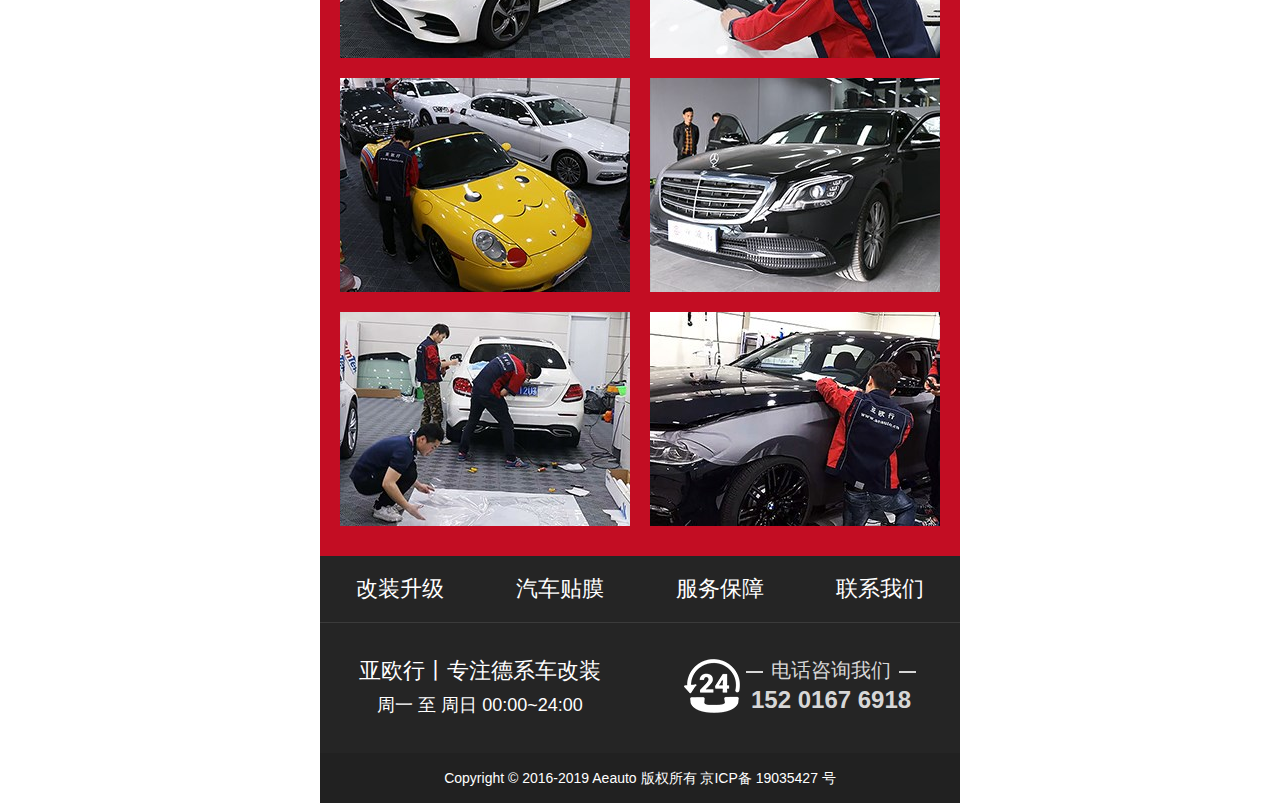
<file: gzsj.html>
<!DOCTYPE html>
<html>
<head>
	<meta charset="UTF-8">
	<meta http-equiv="X-UA-Compatible" content="IE=edge">
    <meta name="viewport" content="width=device-width, initial-scale=1.0, maximum-scale=1.0, user-scalable=no"/>

	<link rel="stylesheet" href="css/bootstrap.css">
	<link rel="stylesheet" href="css/swiper.min.css">
	<link type="text/css" rel="stylesheet" href="css/styles.css" />

	<title></title>
	<meta name="keywords" content="" />
	<meta name="description" content="" />	

	
	<script type="text/javascript" src="js/reset.js"></script>


<script src="js/jquery.min.js"></script>

<script type="text/javascript" src="js/bootstrap.min.js"></script>	



<script src="js/swiper.min.js"></script>
</head>

<body>
 


<div class="fixed-nav">
<nav class="navbar navbar-default mynav">
  <div class="container-fluid">
	<div class="logo"><img src="images/logo.png" alt="" /></div>
    <div class="navbar-header">
      <button type="button" class="navbar-toggle collapsed" data-toggle="collapse" data-target="#bs-example-navbar-collapse-1" aria-expanded="false">
        <span class="sr-only">Toggle navigation</span>
        <span class="icon-bar"></span>
        <span class="icon-bar"></span>
        <span class="icon-bar"></span>
      </button>
    </div>

    <div class="collapse navbar-collapse" id="bs-example-navbar-collapse-1">
      <ul class="nav navbar-nav">
        <li ><a href="index.html">网站首页</a></li>
		<li  class="active"><a href="gzsj.html">改装升级</a></li>
		<li><a href="tm.html">汽车贴膜</a></li>
		<li><a href="case.html">施工案例</a></li>
		<li ><a href="zbcx.html">质保查询</a></li>
		<li ><a href="about.html">关于我们</a></li>
		
      </ul>

    </div>
  </div>
</nav>	
</div>	


<div class="banner">
	<img src="images/banner-gzsj.jpg" alt="" />
</div>

<div class="gzsj">


  <div class="tabs">
	<a href="#" class="active">宝马改装升级</a>
	<a href="#">奔驰改装升级</a>
	<a href="#">奥迪改装升级</a>
	<a href="#">保时捷改装升级</a>
  </div>
  <div id="tabs-container" class="swiper-container">
	<div class="swiper-wrapper">
	  <div class="swiper-slide">
		  <a href="baoma.html"><img src="images/gzsj-bm.jpg" alt="" /></a>
	  </div>
	  <div class="swiper-slide">
		<a href="bc.html"><img src="images/gzsj-bc.jpg" alt="" /></a>
	  </div>
	  <div class="swiper-slide">
		<a href="ad.html"><img src="images/gzsj-ad.jpg" alt="" /></a>
	  </div>
		<div class="swiper-slide">
			<a href="bsj.html"><img src="images/gzsj-bsj.jpg" alt="" /></a>
		</div>
	</div>
  </div>
  <script type="text/javascript">
	window.onload = function() {
	
		var tabsSwiper = new Swiper('#tabs-container', {
			speed: 500,
			on: {
				slideChangeTransitionStart: function() {
					$(".tabs .active").removeClass('active');
					$(".tabs a").eq(this.activeIndex).addClass('active');
				}
			}
		})
		$(".tabs a").on('click', function(e) {
			e.preventDefault()
			$(".tabs .active").removeClass('active')
			$(this).addClass('active')
			tabsSwiper.slideTo($(this).index())
		})
	}
	</script>
</div>

<div class="zyfw">
		
			<p>原厂改装升级就是在不破坏原厂电路，不影响原车质保的前提下，采用原厂配件或优质副厂配件，标配就次顶配车型，达到了顶配车型的功能。外观部分主要是包围和轮毂，电气产品包括方向盘、仪表、电吸门、电尾门、舒适进入、氛围灯、音响系统、秒表、罗盘等项目。亚欧行依靠独有原厂采购渠道，严格的质量控制体系，德国BBAP原厂的质量标准和完美的售后规范，越来越多的奔驰、宝马、奥迪、保时捷车主放弃改装店的风险，选择亚欧行专业服务。</p>
			<ul>
				<li><img src="images/zyfw-1.jpg" alt="" /></li>
				<li><img src="images/zyfw-2.jpg" alt="" /></li>
				<li><img src="images/zyfw-3.jpg" alt="" /></li>
				<li><img src="images/zyfw-4.jpg" alt="" /></li>
				<li><img src="images/zyfw-5.jpg" alt="" /></li>
				<li><img src="images/zyfw-6.jpg" alt="" /></li>
			</ul>
		
	</div>




<div class="footer">
	<ul class="footer-nav"> 
		<li><a href="gzsj.html">改装升级</a></li>
		<li><a href="tm.html">汽车贴膜</a></li>
		<li><a href="#">服务保障</a></li>
		<li><a href="about.html">联系我们</a></li>
	</ul>
	<div class="footer-add">
		<div class="footer-l">
			<h2 class="h2">亚欧行丨专注德系车改装</h2>
			<p class="time">周一 至 周日 00:00~24:00</p>
		</div>
		<div class="zixun-wrap">
			<div class="zixun">
				<p class="us">电话咨询我们</p>
				<p class="tel">152 0167 6918</p>
			</div>
		</div>
	</div>
	<p class="copy">Copyright © 2016-2019 Aeauto 版权所有 京ICP备 19035427 号</p>
</div>

</body>
</html>
</file>
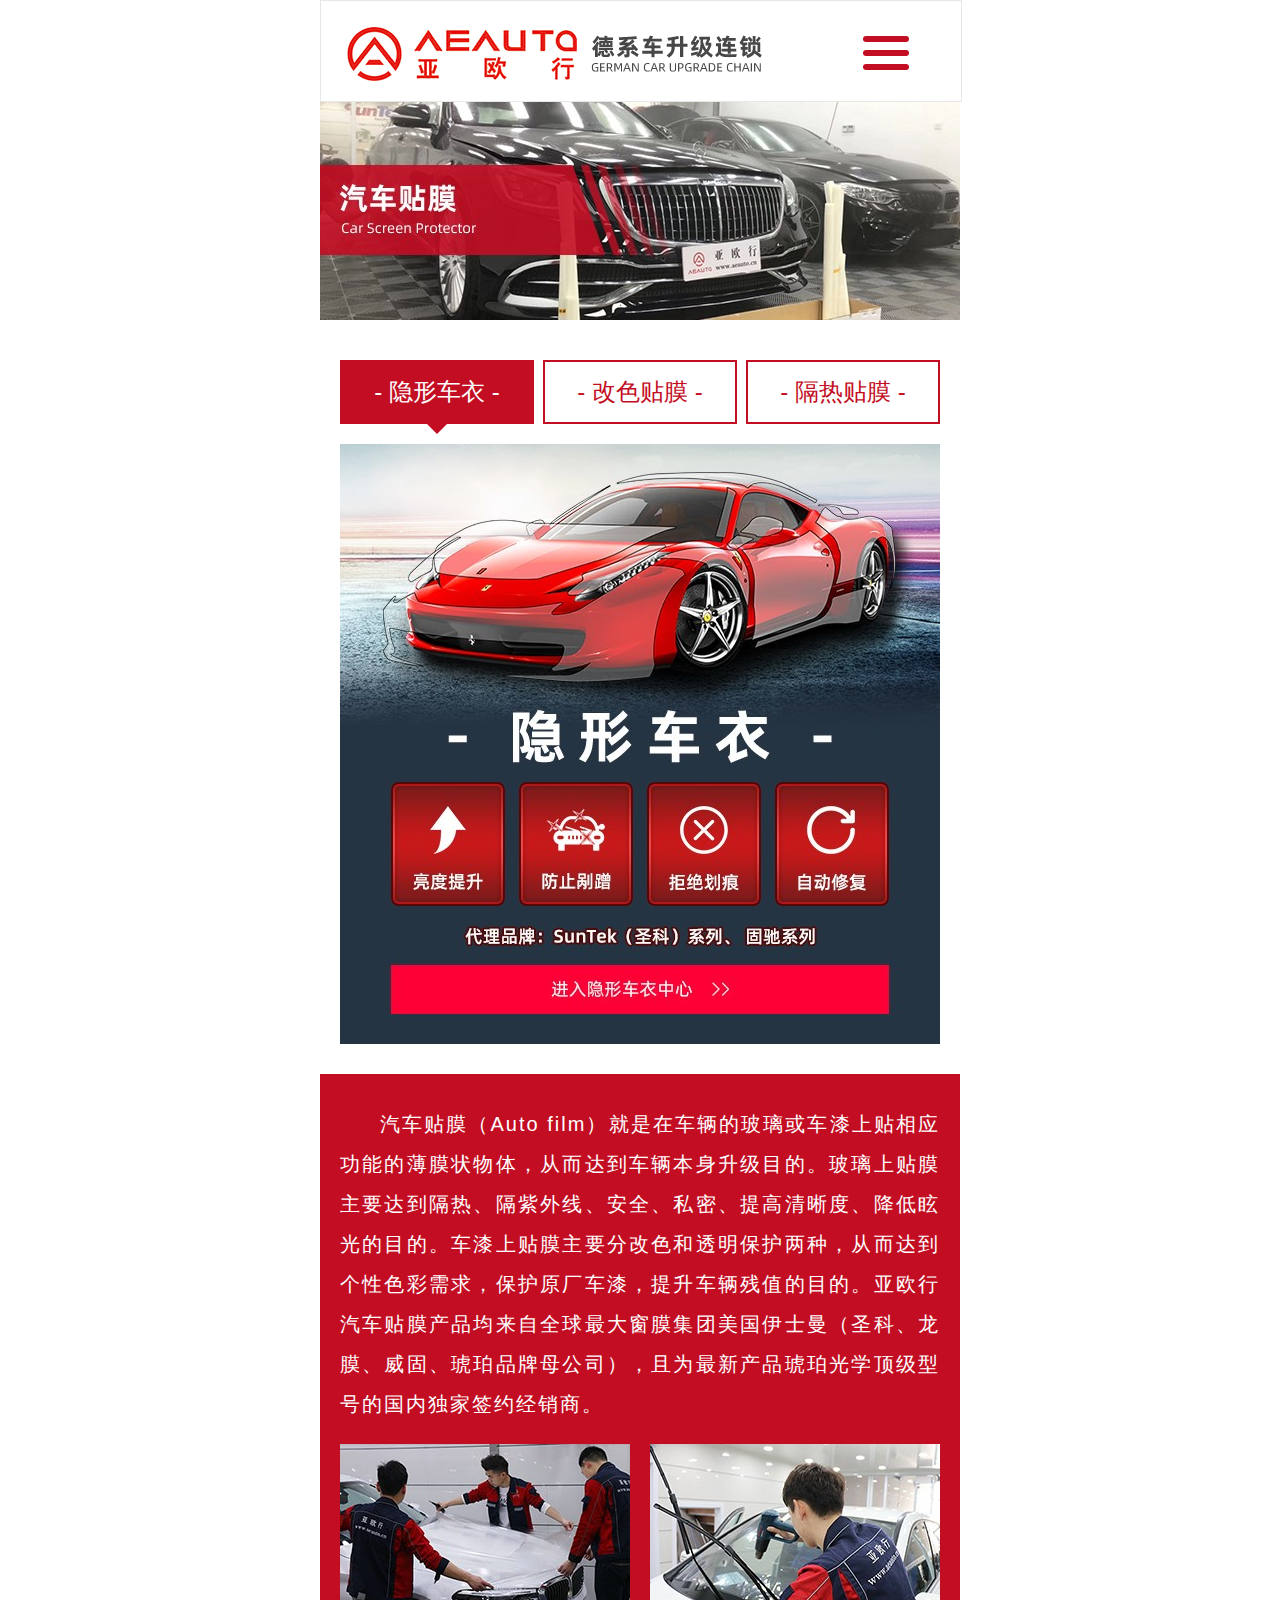
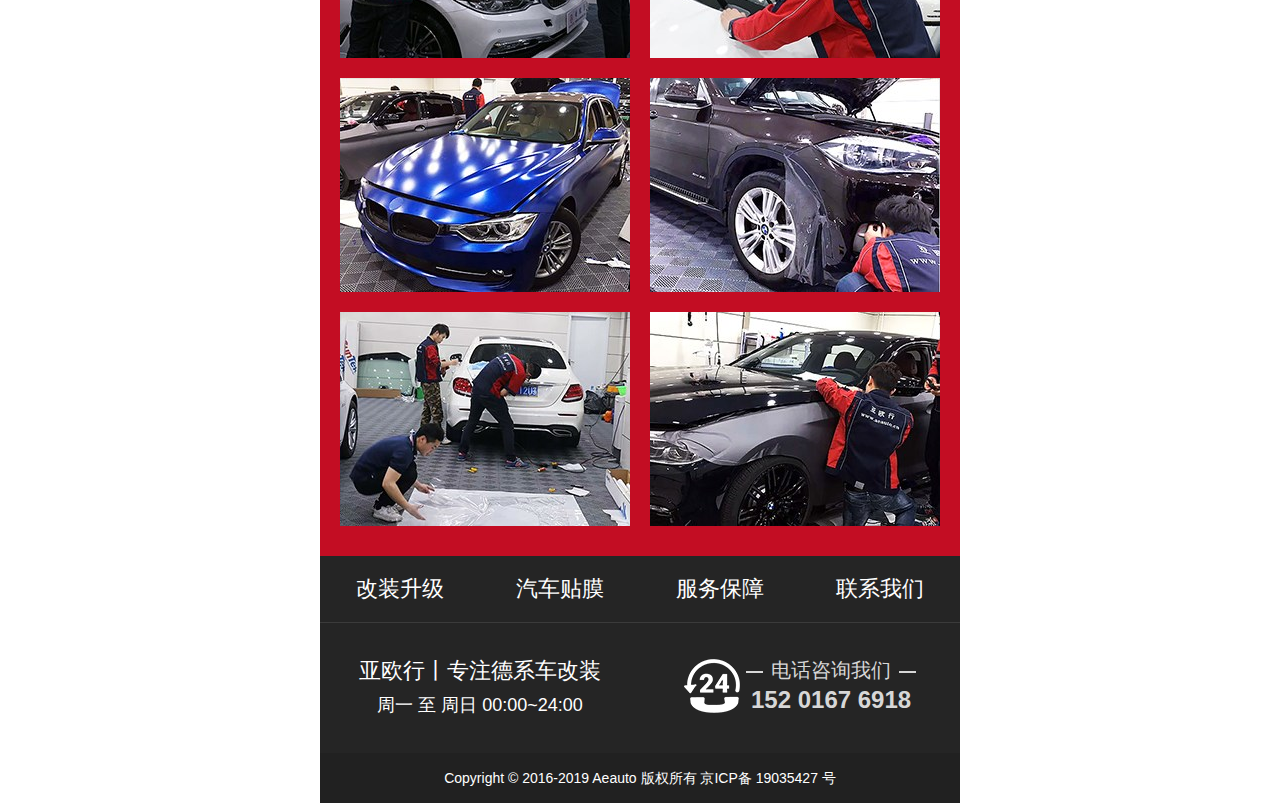
<file: tm.html>
<!DOCTYPE html>
<html>
<head>
	<meta charset="UTF-8">
	<meta http-equiv="X-UA-Compatible" content="IE=edge">
    <meta name="viewport" content="width=device-width, initial-scale=1.0, maximum-scale=1.0, user-scalable=no"/>

	<link rel="stylesheet" href="css/bootstrap.css">
	<link rel="stylesheet" href="css/swiper.min.css">
	<link type="text/css" rel="stylesheet" href="css/styles.css" />

	<title></title>
	<meta name="keywords" content="" />
	<meta name="description" content="" />	

	
	<script type="text/javascript" src="js/reset.js"></script>


<script src="js/jquery.min.js"></script>

<script type="text/javascript" src="js/bootstrap.min.js"></script>	



<script src="js/swiper.min.js"></script>
</head>

<body>
 


<div class="fixed-nav">
<nav class="navbar navbar-default mynav">
  <div class="container-fluid">
	<div class="logo"><img src="images/logo.png" alt="" /></div>
    <div class="navbar-header">
      <button type="button" class="navbar-toggle collapsed" data-toggle="collapse" data-target="#bs-example-navbar-collapse-1" aria-expanded="false">
        <span class="sr-only">Toggle navigation</span>
        <span class="icon-bar"></span>
        <span class="icon-bar"></span>
        <span class="icon-bar"></span>
      </button>
    </div>

    <div class="collapse navbar-collapse" id="bs-example-navbar-collapse-1">
      <ul class="nav navbar-nav">
        <li ><a href="index.html">网站首页</a></li>
		<li><a href="gzsj.html">改装升级</a></li>
		<li  class="active"><a href="tm.html">汽车贴膜</a></li>
		<li><a href="case.html">施工案例</a></li>
		<li><a href="zbcx.html">质保查询</a></li>
		<li ><a href="about.html">关于我们</a></li>
		
      </ul>

    </div>
  </div>
</nav>	
</div>	


<div class="banner">
	<img src="images/banner-tm.jpg" alt="" />
</div>

<div class="qctm">


  <div class="tabs">
	<a href="#" class="active">- 隐形车衣 -</a>
	<a href="#">- 改色贴膜 -</a>
	<a href="#">- 隔热贴膜 -</a>

  </div>
  <div id="tabs-container" class="swiper-container">
	<div class="swiper-wrapper">
	  <div class="swiper-slide">
		  <a href="yxcy.html"><img src="images/qctm-yxcy.jpg" alt="" /></a>
	  </div>
	  <div class="swiper-slide">
		<a href="gs.html"><img src="images/qctm-gs.jpg" alt="" /></a>
	  </div>
	  <div class="swiper-slide">
		<a href="#"><img src="images/qctm-gr.jpg" alt="" /></a>
	  </div>

	</div>
  </div>
  <script type="text/javascript">
	window.onload = function() {
	
		var tabsSwiper = new Swiper('#tabs-container', {
			speed: 500,
			on: {
				slideChangeTransitionStart: function() {
					$(".tabs .active").removeClass('active');
					$(".tabs a").eq(this.activeIndex).addClass('active');
				}
			}
		})
		$(".tabs a").on('click', function(e) {
			e.preventDefault()
			$(".tabs .active").removeClass('active')
			$(this).addClass('active')
			tabsSwiper.slideTo($(this).index())
		})
	}
	</script>
</div>


	<div class="zyfw">
		<div class="zyfw-wrap">
			<p>汽车贴膜（Auto film）就是在车辆的玻璃或车漆上贴相应功能的薄膜状物体，从而达到车辆本身升级目的。玻璃上贴膜主要达到隔热、隔紫外线、安全、私密、提高清晰度、降低眩光的目的。车漆上贴膜主要分改色和透明保护两种，从而达到个性色彩需求，保护原厂车漆，提升车辆残值的目的。亚欧行汽车贴膜产品均来自全球最大窗膜集团美国伊士曼（圣科、龙膜、威固、琥珀品牌母公司），且为最新产品琥珀光学顶级型号的国内独家签约经销商。</p>
			<ul>
				<li><img src="images/zyfw-tm-1.jpg" alt="" /></li>
				<li><img src="images/zyfw-2.jpg" alt="" /></li>
				<li><img src="images/zyfw-tm-3.jpg" alt="" /></li>
				<li><img src="images/zyfw-tm-4.jpg" alt="" /></li>
				<li><img src="images/zyfw-5.jpg" alt="" /></li>
				<li><img src="images/zyfw-6.jpg" alt="" /></li>
			</ul>
		</div>
	</div>



<div class="footer">
	<ul class="footer-nav"> 
		<li><a href="gzsj.html">改装升级</a></li>
		<li><a href="tm.html">汽车贴膜</a></li>
		<li><a href="#">服务保障</a></li>
		<li><a href="about.html">联系我们</a></li>
	</ul>
	<div class="footer-add">
		<div class="footer-l">
			<h2 class="h2">亚欧行丨专注德系车改装</h2>
			<p class="time">周一 至 周日 00:00~24:00</p>
		</div>
		<div class="zixun-wrap">
			<div class="zixun">
				<p class="us">电话咨询我们</p>
				<p class="tel">152 0167 6918</p>
			</div>
		</div>
	</div>
	<p class="copy">Copyright © 2016-2019 Aeauto 版权所有 京ICP备 19035427 号</p>
</div>

</body>
</html>
</file>
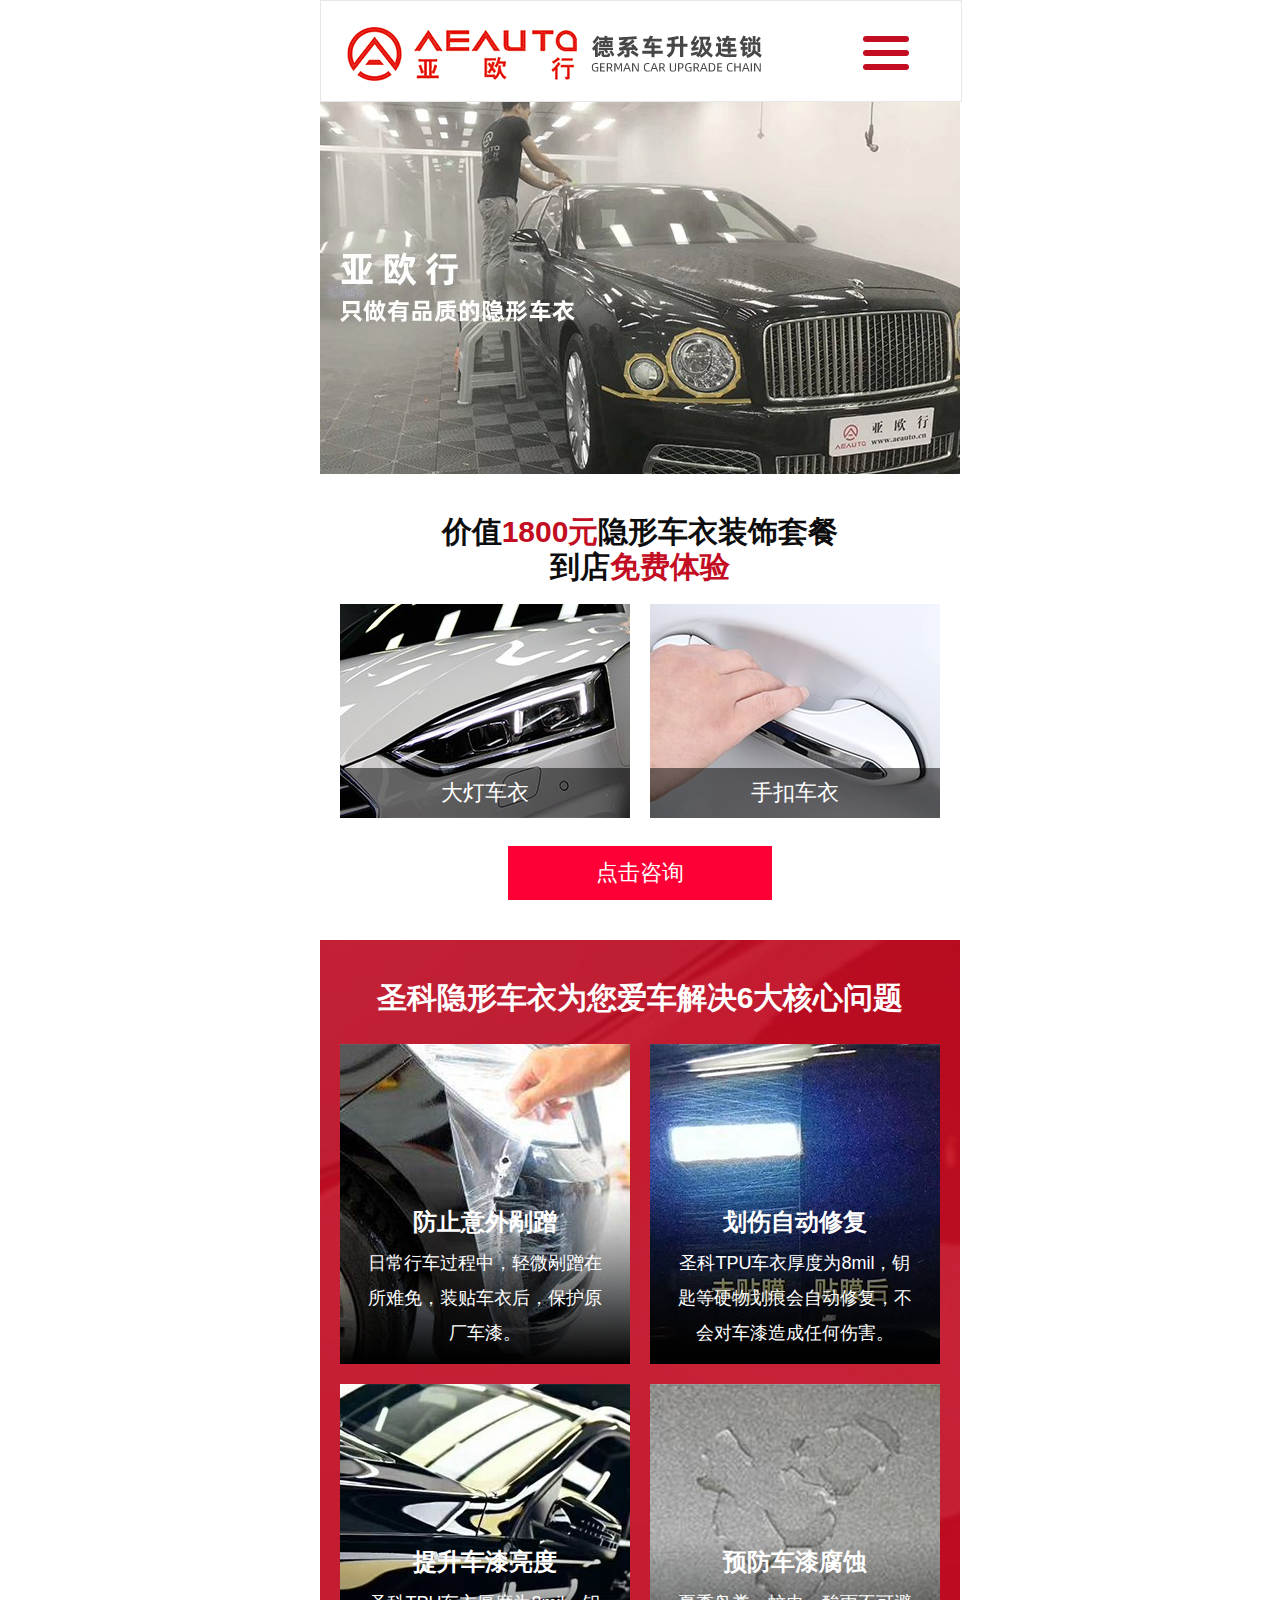
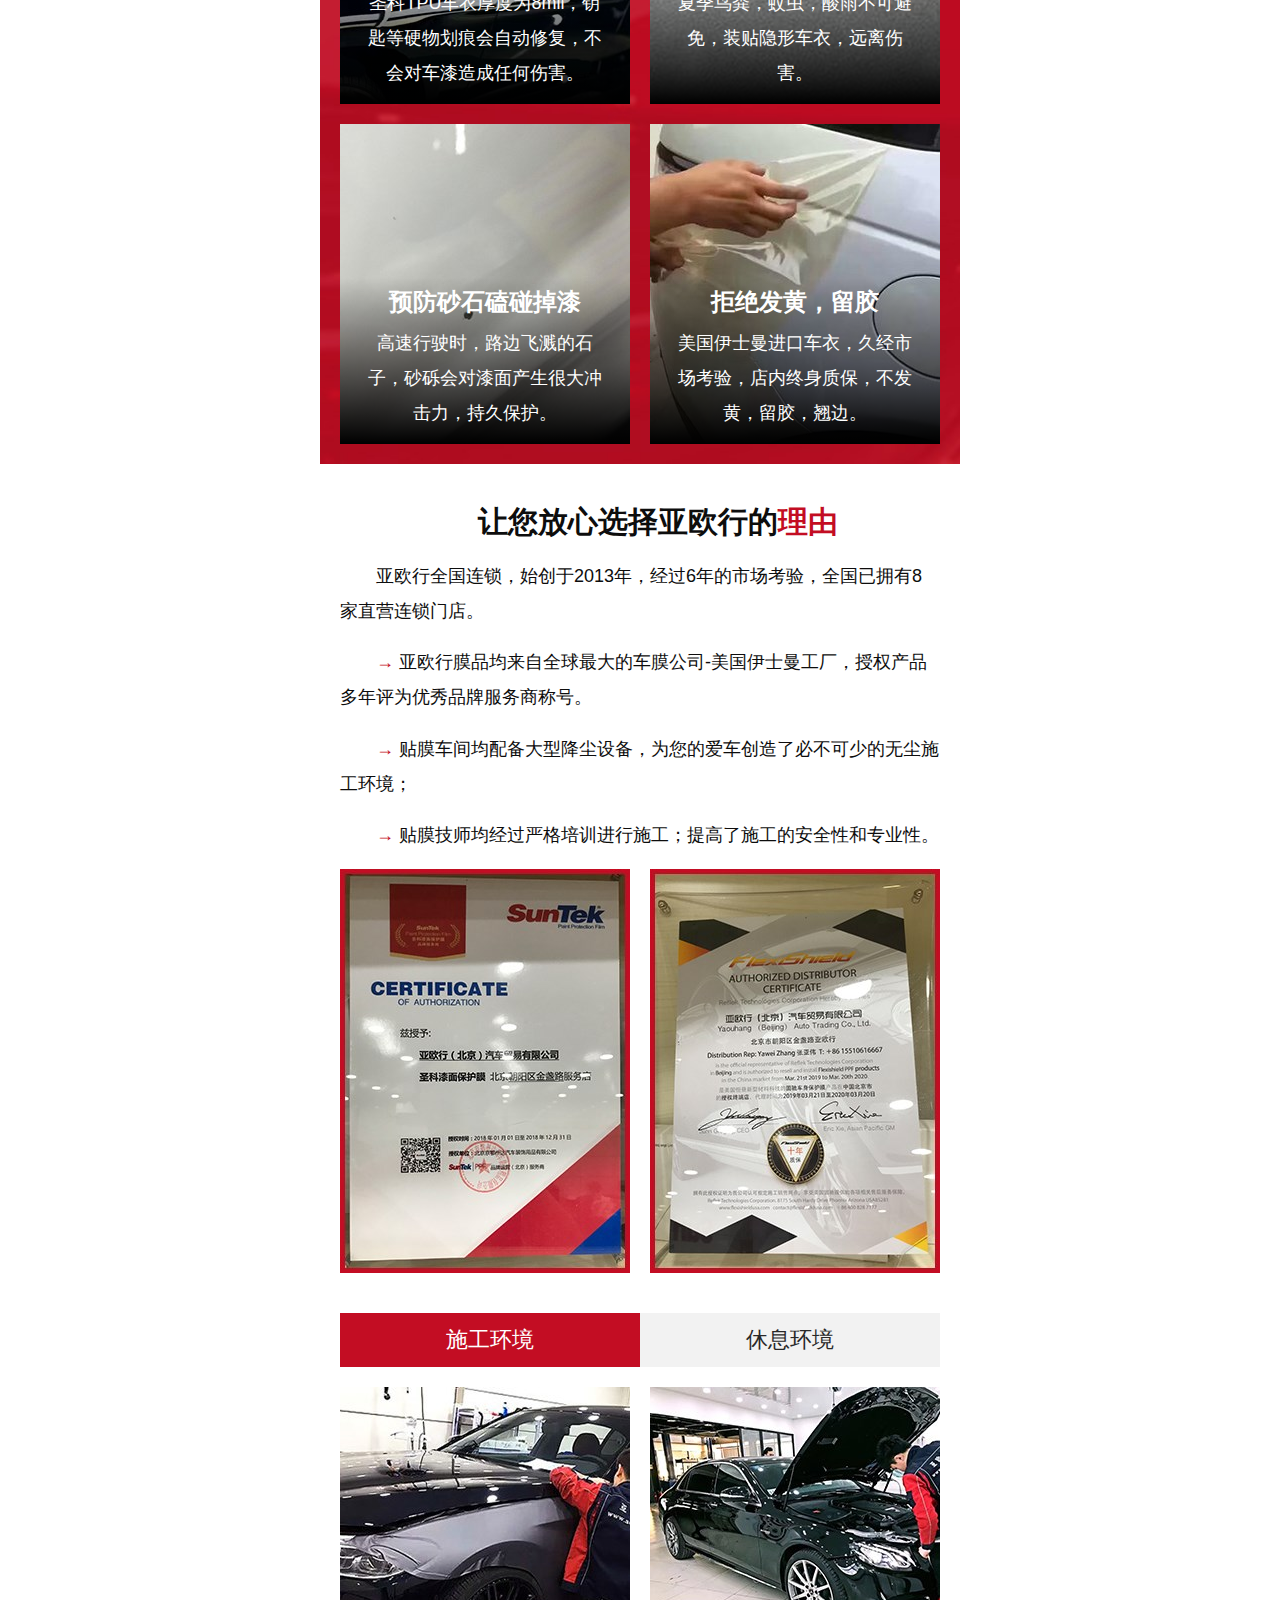
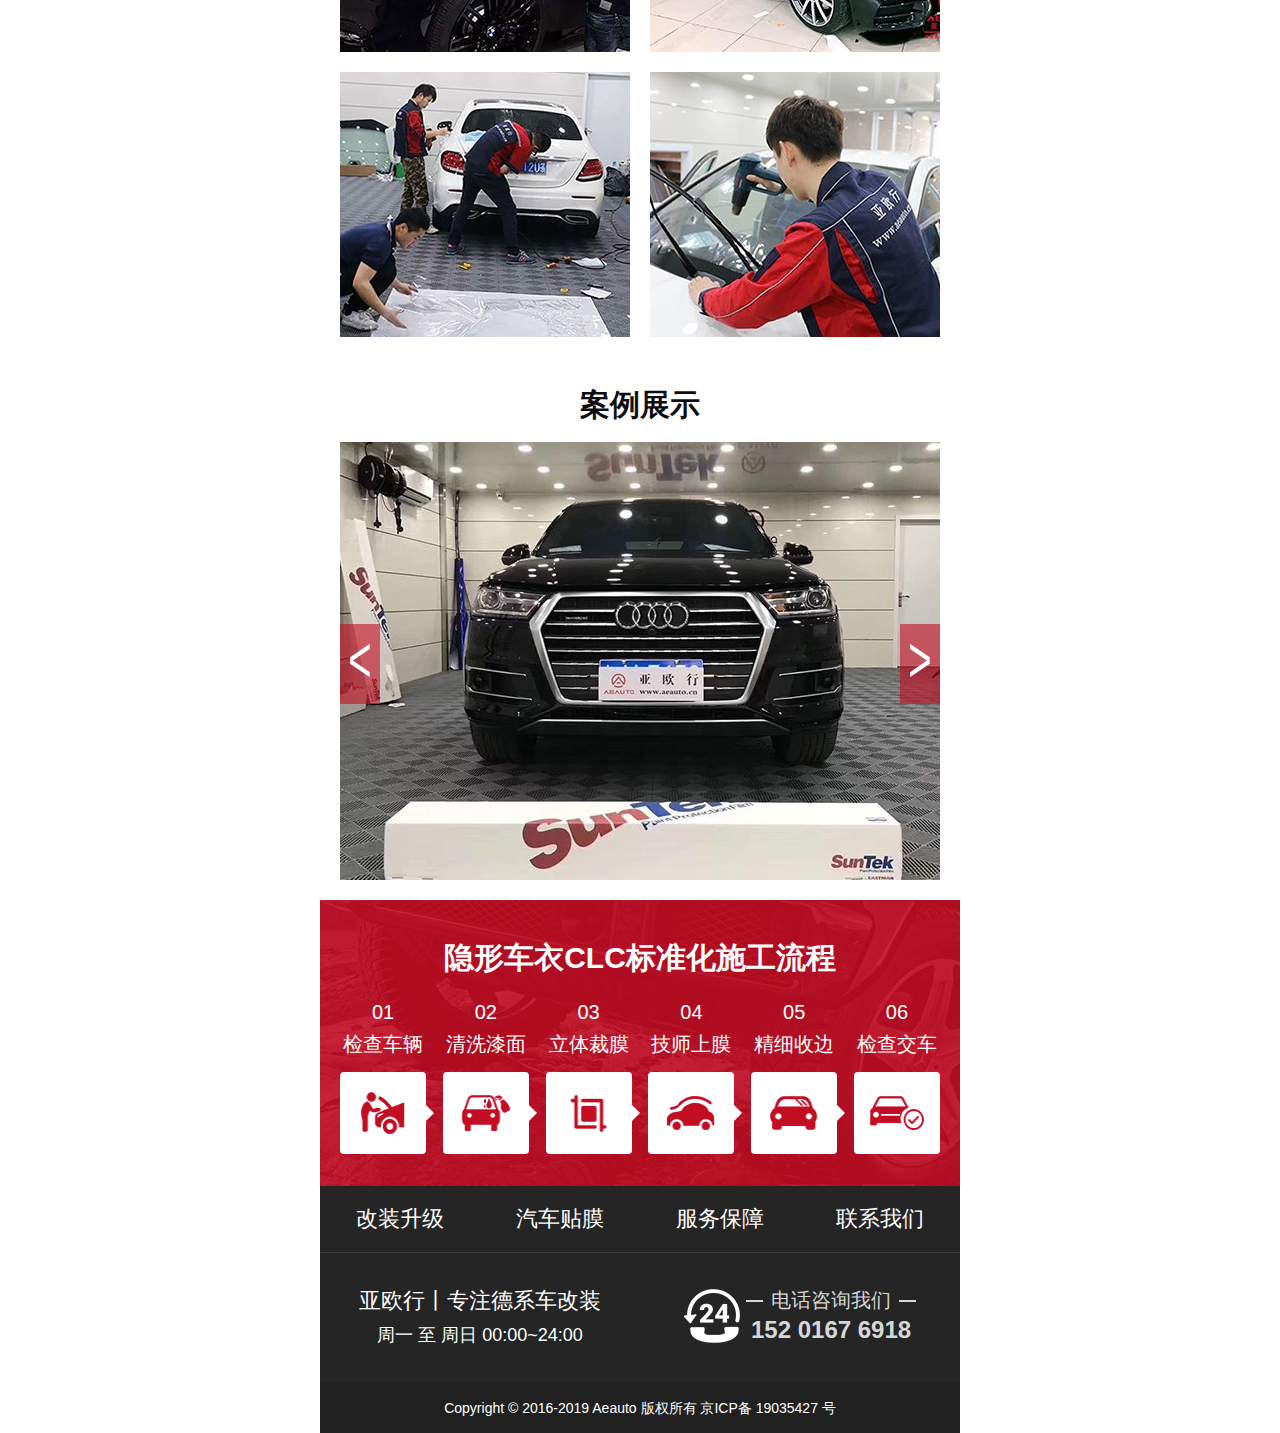
<file: yxcy.html>
<!DOCTYPE html>
<html>
<head>
	<meta charset="UTF-8">
	<meta http-equiv="X-UA-Compatible" content="IE=edge">
    <meta name="viewport" content="width=device-width, initial-scale=1.0, maximum-scale=1.0, user-scalable=no"/>

	<link rel="stylesheet" href="css/bootstrap.css">
	<link rel="stylesheet" href="css/swiper.min.css">
	<link type="text/css" rel="stylesheet" href="css/styles.css" />

	<title></title>
	<meta name="keywords" content="" />
	<meta name="description" content="" />	

	
	<script type="text/javascript" src="js/reset.js"></script>


<script src="js/jquery.min.js"></script>

<script type="text/javascript" src="js/bootstrap.min.js"></script>

<script src="js/swiper.min.js"></script>		
</head>

<body>
 


<div class="fixed-nav">
<nav class="navbar navbar-default mynav">
  <div class="container-fluid">
	<div class="logo"><img src="images/logo.png" alt="" /></div>
    <div class="navbar-header">
      <button type="button" class="navbar-toggle collapsed" data-toggle="collapse" data-target="#bs-example-navbar-collapse-1" aria-expanded="false">
        <span class="sr-only">Toggle navigation</span>
        <span class="icon-bar"></span>
        <span class="icon-bar"></span>
        <span class="icon-bar"></span>
      </button>
    </div>

    <div class="collapse navbar-collapse" id="bs-example-navbar-collapse-1">
      <ul class="nav navbar-nav">
        <li ><a href="index.html">网站首页</a></li>
		<li><a href="gzsj.html">改装升级</a></li>
		<li  class="active"><a href="tm.html">汽车贴膜</a></li>
		<li><a href="case.html">施工案例</a></li>
		<li><a href="zbcx.html">质保查询</a></li>
		<li ><a href="about.html">关于我们</a></li>
		
      </ul>

    </div>
  </div>
</nav>	
</div>	


<div class="banner">
	<img src="images/banner-yxcy.jpg" alt="" />
</div>


<div class="mfty">
	<h2 class="tm-biaoti">价值<span>1800元</span>隐形车衣装饰套餐<br />到店<span>免费体验</span></h2>
	<ul class="tm-img-ul">
		<li class="tc-img">
			<img src="images/yxcy-tc-1.jpg" alt="" />
			<p>大灯车衣</p>
		</li>
		<li class="tc-img">
			<img src="images/yxcy-tc-2.jpg" alt="" />
			<p>手扣车衣</p>
		</li>
	</ul>

	<a href="#" class="btn">点击咨询</a>
</div>


<div class="hxwt-wrapper">
	<h3 class="tm-biaoti">圣科隐形车衣为您爱车解决6大核心问题</h3>
	<ul class="hxwt">
		<li>
			<img src="images/hxwt-1.jpg" alt="" />
			<div class="content">
				<h4>防止意外剐蹭</h4>
				<p>日常行车过程中，轻微剐蹭在所难免，装贴车衣后，保护原厂车漆。</p>
			</div>
		</li>
		<li>
			<img src="images/hxwt-2.jpg" alt="" />
			<div class="content">
				<h4>划伤自动修复</h4>
				<p>圣科TPU车衣厚度为8mil，钥匙等硬物划痕会自动修复，不会对车漆造成任何伤害。</p>
			</div>
		</li>

		<li>
			<img src="images/hxwt-3.jpg" alt="" />
			<div class="content">
				<h4>提升车漆亮度</h4>
				<p>圣科TPU车衣厚度为8mil，钥匙等硬物划痕会自动修复，不会对车漆造成任何伤害。</p>
			</div>
		</li>

		<li>
			<img src="images/hxwt-4.jpg" alt="" />
			<div class="content">
				<h4>预防车漆腐蚀</h4>
				<p>夏季鸟粪，蚊虫，酸雨不可避免，装贴隐形车衣，远离伤害。</p>
			</div>
		</li>

		<li>
			<img src="images/hxwt-5.jpg" alt="" />
			<div class="content">
				<h4>预防砂石磕碰掉漆</h4>
				<p>高速行驶时，路边飞溅的石子，砂砾会对漆面产生很大冲击力，持久保护。</p>
			</div>
		</li>

		<li>
			<img src="images/hxwt-6.jpg" alt="" />
			<div class="content">
				<h4>拒绝发黄，留胶</h4>
				<p>美国伊士曼进口车衣，久经市场考验，店内终身质保，不发黄，留胶，翘边。</p>
			</div>
		</li>

							
	</ul>
</div>


<div class="yxcy-why">
	<div class="why-content">
		<h3 class="tm-biaoti">让您放心选择亚欧行的<span>理由</span></h3>
		<p>亚欧行全国连锁，始创于2013年，经过6年的市场考验，全国已拥有8家直营连锁门店。</p>
		<ul>
			<li><span>→</span> 亚欧行膜品均来自全球最大的车膜公司-美国伊士曼工厂，授权产品多年评为优秀品牌服务商称号。</li>
			<li><span>→</span> 贴膜车间均配备大型降尘设备，为您的爱车创造了必不可少的无尘施工环境；</li>
			<li><span>→</span> 贴膜技师均经过严格培训进行施工；提高了施工的安全性和专业性。</li>
		</ul>
	</div>
	<div class="why-img">
		<img src="images/why-img-1.jpg" alt="" />
		<img src="images/why-img-2.jpg" alt="" />
	</div>
</div>



<div class="oyxls">
	
	  <div class="tabs">
		<a href="#" class="active">施工环境</a>
		<a href="#">休息环境</a>
	
	  </div>
	  <div id="tabs-container" class="swiper-container">
		<div class="swiper-wrapper">
		  <div class="swiper-slide">
			<img src="images/sghj-1.jpg" />
			<img src="images/sghj-2.jpg" />
			<img src="images/sghj-3.jpg" />
			<img src="images/sghj-4.jpg" />
		  </div>
		  <div class="swiper-slide">
			<img src="images/dmhj-1.jpg" />
			<img src="images/dmhj-2.jpg" />
			<img src="images/dmhj-3.jpg" />
			<img src="images/dmhj-4.jpg" />
		  </div>

	
		</div>
	  </div>
	  <script type="text/javascript">
		window.onload = function() {
		


			var xiangmu = new Swiper('#tabs-xiangmu', {
				speed: 500,
				effect: 'flip',
				on: {
					slideChangeTransitionStart: function() {
						$(".tabsleixing .active").removeClass('active');
						$(".tabsleixing a").eq(this.activeIndex).addClass('active');
					}
				}
			})
			$(".tabsleixing a").on('click', function(e) {
				e.preventDefault()
				$(".tabsleixing .active").removeClass('active')
				$(this).addClass('active')
				xiangmu.slideTo($(this).index())
			})






			var tabsSwiper = new Swiper('#tabs-container', {
				speed: 500,
				on: {
					slideChangeTransitionStart: function() {
						$(".tabs .active").removeClass('active');
						$(".tabs a").eq(this.activeIndex).addClass('active');
					}
				}
			})
			$(".tabs a").on('click', function(e) {
				e.preventDefault()
				$(".tabs .active").removeClass('active')
				$(this).addClass('active')
				tabsSwiper.slideTo($(this).index())
			})
		}
		</script>

</div>


<div class="anli-gs">
	<h2 class="tm-biaoti">案例展示</h2>	

	<div class="swiper-container anli-tm">
		<div class="swiper-wrapper">
			<div class="swiper-slide">
				<img src="images/anli-yxcy-1.jpg" alt="" />
			</div>
			<div class="swiper-slide">
				<img src="images/anli-yxcy-2.jpg" alt="" />
			</div>
			<div class="swiper-slide">
				<img src="images/anli-yxcy-3.jpg" alt="" />
			</div>
			<div class="swiper-slide">
				<img src="images/anli-yxcy-4.jpg" alt="" />
			</div>

		  
		</div>
		<!-- Add Arrows -->
		<div class="swiper-button-next">  > </div>
		<div class="swiper-button-prev">  < </div>
	</div>
	  <script>
		var anlitm = new Swiper('.anli-tm', {
		  navigation: {
			nextEl: '.swiper-button-next',
			prevEl: '.swiper-button-prev',
		  },
		  loop:true
		});
	  </script>
</div>


<div class="fwlc">

	<h2 class="tm-biaoti">隐形车衣CLC标准化施工流程</h2>
	<ul class="flow">
		<li>
			<p class="myp"><span>01</span>检查车辆</p>
<div class="flow-img"><img src="images/fwlc-tm-1.png" alt="" /></div>
		</li>
		<li><p class="myp"><span>02</span>清洗漆面</p><div class="flow-img"><img src="images/fwlc-tm-2.png" alt="" /></div></li>
		<li><p class="myp"><span>03</span>立体裁膜</p><div class="flow-img"><img src="images/fwlc-tm-3.png" alt="" /></div></li>
		<li><p class="myp"><span>04</span>技师上膜</p><div class="flow-img"><img src="images/fwlc-tm-4.png" alt="" /></div></li>
		<li><p class="myp"><span>05</span>精细收边</p><div class="flow-img"><img src="images/fwlc-tm-5.png" alt="" /></div></li>
		<li><p class="myp"><span>06</span>检查交车</p><div class="flow-img"><img src="images/fwlc-tm-6.png" alt="" /></div></li>

	</ul>
</div>




<div class="footer">
	<ul class="footer-nav"> 
		<li><a href="gzsj.html">改装升级</a></li>
		<li><a href="tm.html">汽车贴膜</a></li>
		<li><a href="#">服务保障</a></li>
		<li><a href="about.html">联系我们</a></li>
	</ul>
	<div class="footer-add">
		<div class="footer-l">
			<h2 class="h2">亚欧行丨专注德系车改装</h2>
			<p class="time">周一 至 周日 00:00~24:00</p>
		</div>
		<div class="zixun-wrap">
			<div class="zixun">
				<p class="us">电话咨询我们</p>
				<p class="tel">152 0167 6918</p>
			</div>
		</div>
	</div>
	<p class="copy">Copyright © 2016-2019 Aeauto 版权所有 京ICP备 19035427 号</p>
</div>

</body>
</html>
</file>
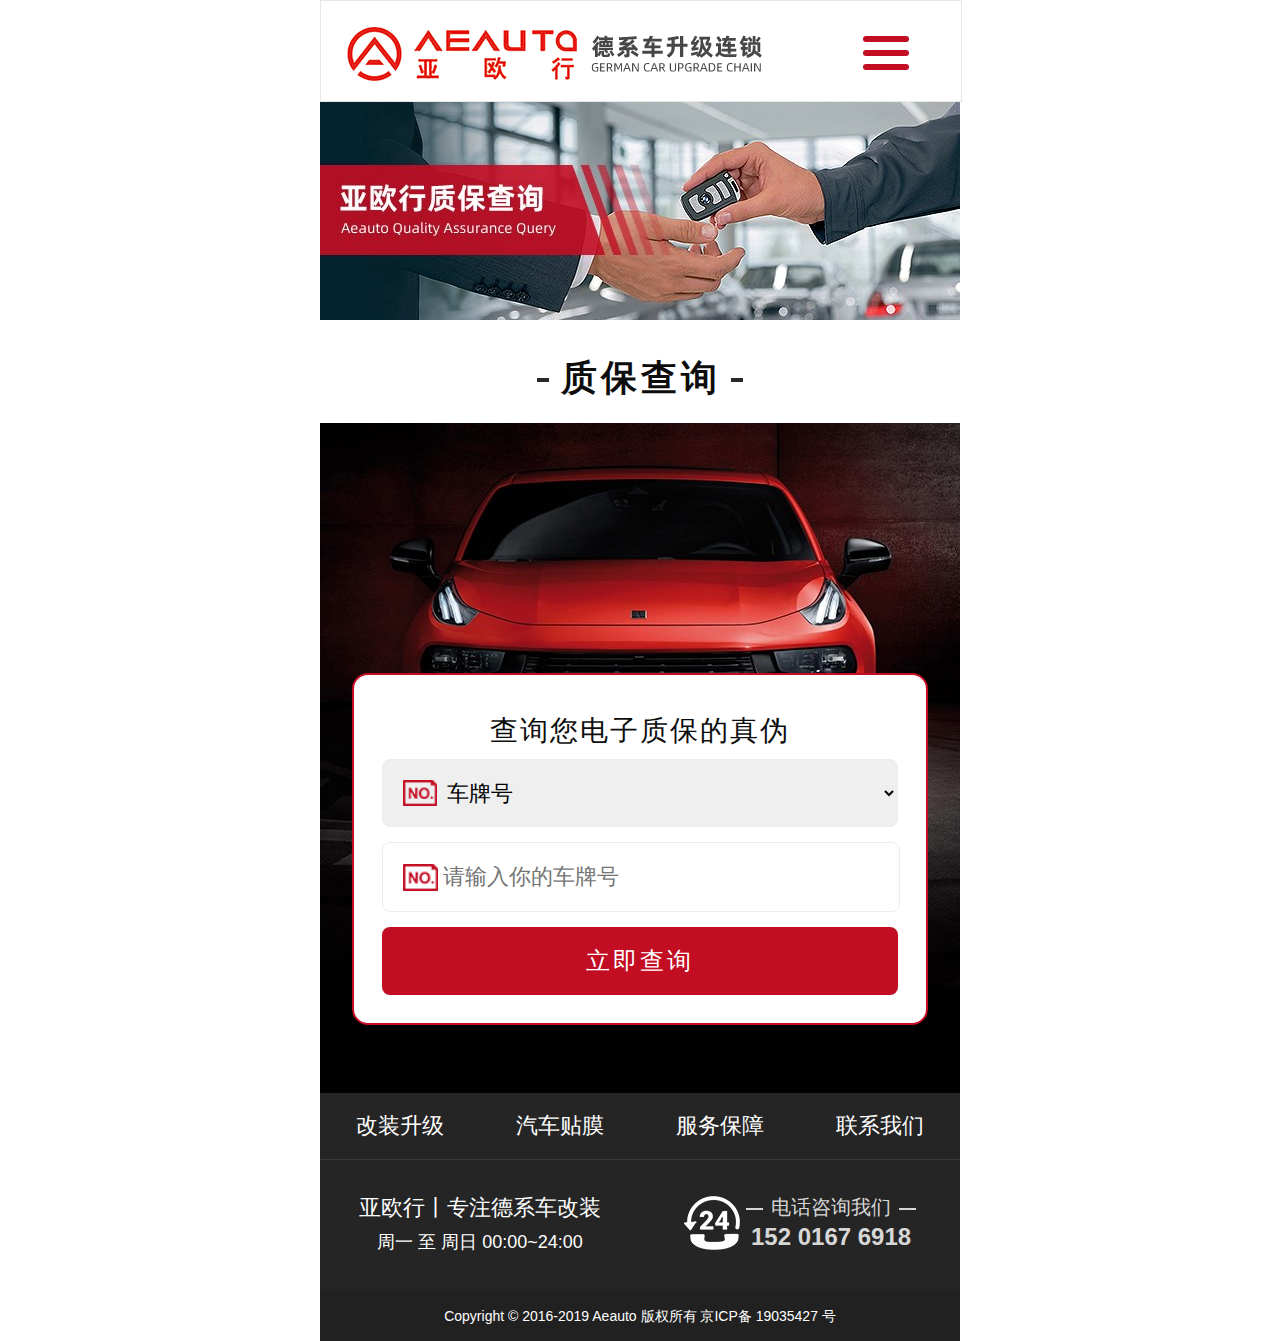
<file: zbcx.html>
<!DOCTYPE html>
<html>
<head>
	<meta charset="UTF-8">
	<meta http-equiv="X-UA-Compatible" content="IE=edge">
    <meta name="viewport" content="width=device-width, initial-scale=1.0, maximum-scale=1.0, user-scalable=no"/>

	<link rel="stylesheet" href="css/bootstrap.css">

	<link type="text/css" rel="stylesheet" href="css/styles.css" />

	<title></title>
	<meta name="keywords" content="" />
	<meta name="description" content="" />	

	
	<script type="text/javascript" src="js/reset.js"></script>


<script src="js/jquery.min.js"></script>

<script type="text/javascript" src="js/bootstrap.min.js"></script>		
</head>

<body>
 


<div class="fixed-nav">
<nav class="navbar navbar-default mynav">
  <div class="container-fluid">
	<div class="logo"><img src="images/logo.png" alt="" /></div>
    <div class="navbar-header">
      <button type="button" class="navbar-toggle collapsed" data-toggle="collapse" data-target="#bs-example-navbar-collapse-1" aria-expanded="false">
        <span class="sr-only">Toggle navigation</span>
        <span class="icon-bar"></span>
        <span class="icon-bar"></span>
        <span class="icon-bar"></span>
      </button>
    </div>

    <div class="collapse navbar-collapse" id="bs-example-navbar-collapse-1">
      <ul class="nav navbar-nav">
        <li ><a href="index.html">网站首页</a></li>
		<li><a href="gzsj.html">改装升级</a></li>
		<li><a href="tm.html">汽车贴膜</a></li>
		<li><a href="case.html">施工案例</a></li>
		<li  class="active"><a href="zbcx.html">质保查询</a></li>
		<li><a href="about.html">关于我们</a></li>
		
      </ul>

    </div>
  </div>
</nav>	
</div>	


<div class="banner">
	<img src="images/banner-zbcx.jpg" alt="" />
</div>

<div class="zbcx">


	<h2 class="myh">质保查询</h2>




	<div class="zbcx-img">
		<img src="images/zbcx-img.jpg" alt="" />
		<div class="zbcx-r">
			<h2>查询您电子质保的真伪</h2>
			<form class="zbcx-form">
				<select class="myselect"> 
					<option>车牌号</option>
				</select>
				<input class="cph" placeholder="请输入你的车牌号" type="text" />
				<button type="submit" class="submit">立即查询</button>
			</form>
		</div>
	</div>
</div>

<div class="footer">
	<ul class="footer-nav"> 
		<li><a href="gzsj.html">改装升级</a></li>
		<li><a href="tm.html">汽车贴膜</a></li>
		<li><a href="#">服务保障</a></li>
		<li><a href="about.html">联系我们</a></li>
	</ul>
	<div class="footer-add">
		<div class="footer-l">
			<h2 class="h2">亚欧行丨专注德系车改装</h2>
			<p class="time">周一 至 周日 00:00~24:00</p>
		</div>
		<div class="zixun-wrap">
			<div class="zixun">
				<p class="us">电话咨询我们</p>
				<p class="tel">152 0167 6918</p>
			</div>
		</div>
	</div>
	<p class="copy">Copyright © 2016-2019 Aeauto 版权所有 京ICP备 19035427 号</p>
</div>

</body>
</html>
</file>
<file: css/styles.css>
@charset "UTF-8";
@font-face { font-family: myhelvnul; src: url("../fonts/HELVNUL.TTF"); }
.clearfix:after { content: ""; height: 0; display: block; clear: both; visibility: hidden; }

.text-center .pagination { font-size: 0; -webkit-text-size-adjust: none; }

/* 设置HTML5元素为块 */
article, aside, details, figcaption, figure, footer, header, hgroup, menu, nav, section { display: block; }

/* 设置图片视频等自适应调整 */
img { height: auto; width: auto\9; width: 100%; /* ie8 */ display: block; }

.video embed, .video object, .video iframe { width: 100%; height: auto; }

/* 公共库 */
body, div, ol, ul, li, dl, dt, dd, h1, h2, h3, h4, h5, h6, p, form, fieldset, legend, input, button, figcaption, figure, textarea, img { margin: 0; padding: 0; border: 0; }

html { width: 100%; margin: 0 auto; outline: 0; -webkit-text-size-adjust: none; }

li { list-style: none; }

a { text-decoration: none; }

a img { border: none; }

a > img { vertical-align: bottom; }

/* 页面主代码 */
body { font-family: 'Heiti SC', 'Microsoft YaHei', "Helvetica Neue", Helvetica, Arial, sans-serif; color: #0d0d0d; background: #fff; overflow-y: scroll; overflow-x: hidden; *overflow-y: auto !important; max-width: 640px; margin: 0 auto !important; font-size: 0.55rem; line-height: 1.6em; padding-top: 2.5rem; }

/* nav*/
.fixed-nav { position: fixed; top: 0; width: 100%; z-index: 999999999999; font-size: 0.5rem !important; }

.navbar-toggle { border: 0 !important; margin-top: 0.6rem !important; margin-right: 1rem !important; }

.navbar-toggle { margin-bottom: 0.6rem !important; }

.mynav { height: 2.5rem; justify-content: center; align-items: center; background: #fff !important; max-width: 640px; }

.navbar-nav li:nth-last-of-type(1) a { border-bottom: 0; }
.navbar-nav a { line-height: 2em !important; border-bottom: 1px solid rgba(153, 85, 85, 0.6); font-size: 0.7rem; }

.logo { width: 10.375rem; height: 1.35rem; position: absolute; top: 0.65rem; left: 0.65rem; }
.logo img { width: 10.375rem; height: 1.35rem; display: block; }

.navbar-default .navbar-toggle .icon-bar { background: #c30d23 !important; }

.navbar-default .navbar-toggle:hover, .navbar-default .navbar-toggle:focus { background: transparent !important; }

.navbar-toggle .icon-bar { width: 1.15rem !important; height: 0.15rem !important; }

.navbar-toggle .icon-bar + .icon-bar { margin-top: 0.2rem !important; }

.navbar-toggle { padding: 0.28rem 0.3rem !important; }

.banner { margin-bottom: 1rem; }

.swiper-pagination-bullet-active { background: #c30d23; }

.swiper-button-next { width: 1rem; height: 1.25rem; line-height: 1.125rem; text-align: center; font-size: 1rem; transform: scaleY(1.6); color: #fff; background: rgba(195, 13, 35, 0.6); right: 0; }

.swiper-button-prev { width: 1rem; height: 1.25rem; line-height: 1.125rem; text-align: center; font-size: 1rem; transform: scaleY(1.6); color: #fff; background: rgba(195, 13, 35, 0.6); left: 0; }

.myh { text-align: center; font-size: 0.9rem; margin-bottom: 0.7rem; letter-spacing: 0.1rem; }
.myh:after { content: ""; display: inline-block; background: #282828; height: 0.1rem; width: 0.3rem; vertical-align: middle; margin-left: 0.25rem; }
.myh:before { content: ""; display: inline-block; background: #282828; height: 0.1rem; width: 0.3rem; vertical-align: middle; margin-right: 0.3rem; }

.ywfw { margin-bottom: 1rem; }

.service { display: -webkit-flex; display: -o-flex; display: -moz-flex; display: flex; -webkit-flex-wrap: wrap; -moz-flex-wrap: wrap; flex-wrap: wrap; -webkit-justify-content: space-between; -moz-justify-content: space-between; justify-content: space-between; text-align: center; padding: 0 0.5rem; }
.service li { display: inline-block; width: 7.425rem; height: 5.575rem; overflow: hidden; margin-bottom: 0.15rem; position: relative; }
.service li a { display: block; }
.service li a img { width: 7.425rem; height: 5.575rem; }
.service li a .my { position: absolute; left: 0; top: 0; right: 0; bottom: 0; width: 100%; text-align: center; padding-top: 0.5rem; color: #fff; background: rgba(195, 13, 35, 0.8); }
.service li a .my .myp { font-size: 0.45rem; line-height: 1.5em; }
.service li a .my .more { line-height: 2em; display: inline-block; font-size: 0.45rem; width: 35%; background: #fff; margin: 0.35rem auto 0; color: #c30d23; }
.service li a .my .myicon { width: 2.1rem; height: 1.45rem; display: inline-block; }
.service li a .my .myh3 { line-height: 1.5em; }
.service li a .my .myh3:after { content: ""; display: inline-block; background: #fff; height: 0.05rem; width: 0.175rem; vertical-align: middle; margin-left: 0.1rem; }
.service li a .my .myh3:before { content: ""; display: inline-block; background: #fff; height: 0.05rem; width: 0.175rem; vertical-align: middle; margin-right: 0.1rem; }

.case { background: #cd3749 url(../images/case-bg.jpg) center; background-size: cover; padding: 1rem 0.5rem; margin-bottom: 1rem; }
.case .myh { text-align: center; font-size: 0.9rem; margin-bottom: 0.7rem; color: #fff; }
.case .myh:after { content: ""; display: inline-block; background: #fff; height: 0.1rem; width: 0.3rem; vertical-align: middle; margin-left: 0.25rem; }
.case .myh:before { content: ""; display: inline-block; background: #fff; height: 0.1rem; width: 0.3rem; vertical-align: middle; margin-right: 0.3rem; }
.case .more-case { width: 6.95rem; height: 1.5rem; line-height: 1.5rem; margin: 0.7rem auto 0; }
.case .more-case a { display: block; background: #ff0036; color: #fff; text-align: center; font-size: 0.45rem; }

/*店面环境*/
.Store { display: -webkit-flex; display: -o-flex; display: -moz-flex; display: flex; -webkit-flex-wrap: wrap; -moz-flex-wrap: wrap; flex-wrap: wrap; justify-content: space-between; -webkit-justify-content: space-between; -moz-justify-content: space-between; text-align: center; padding: 0 0.5rem; }
.Store li { display: inline-block; width: 7.25rem; height: 6.625rem; margin-bottom: 0.5rem; overflow: hidden; }
.Store li img { width: 7.25rem; height: 6.625rem; }

/*服务流程*/
.fwlc { background: #b22f34 url(../images/fwlc-bg.jpg) center; padding: 1rem 0 0.8rem; }
.fwlc .myh { text-align: center; font-size: 0.9rem; margin-bottom: 0.7rem; color: #fff; }
.fwlc .myh:after { content: ""; display: inline-block; background: #fff; height: 0.1rem; width: 0.3rem; vertical-align: middle; margin-left: 0.25rem; }
.fwlc .myh:before { content: ""; display: inline-block; background: #fff; height: 0.1rem; width: 0.3rem; vertical-align: middle; margin-right: 0.3rem; }

.flow { display: -webkit-flex; display: -o-flex; display: -moz-flex; display: flex; justify-content: space-between; -webkit-fjustify-content: space-between; -moz-justify-content: space-between; text-align: center; position: relative; z-index: 1; padding: 0 0.5rem; }
.flow li { display: inline-block; }
.flow li:nth-last-of-type(1) .flow-img:after { border-left: none; }
.flow li .flow-img { padding: 0.4rem; background: #fff; -webkit-border-radius: 0.1rem; -moz-border-radius: 0.1rem; border-radius: 0.1rem; position: relative; }
.flow li .flow-img img { width: 1.35rem; height: 1.25rem; display: block; }
.flow li .flow-img:after { content: ""; width: 0; height: 0; display: block; position: absolute; right: -0.2rem; top: 50%; margin-top: -0.2rem; border-left: 0.2rem solid #fff; border-top: 0.2rem solid transparent; border-bottom: 0.2rem solid transparent; }
.flow li .myp { width: 100%; text-align: center; line-height: 1.6em; font-size: 0.5rem; color: #fff; margin-bottom: 0.3rem; }
.flow li .myp span { display: block; }

.footer { background: #252525; }
.footer .footer-nav { display: -webkit-flex; display: -o-flex; display: -moz-flex; display: flex; justify-content: space-between; -webkit-fjustify-content: space-between; -moz-justify-content: space-between; border-bottom: 0.025rem solid #3b3b3b; }
.footer .footer-nav li { width: 25%; text-align: center; }
.footer .footer-nav li a { font-size: 0.55rem; color: #fff; line-height: 3em; display: block; }
.footer .footer-add { display: -webkit-flex; display: -o-flex; display: -moz-flex; display: flex; color: #fff; padding: 0.75rem 0; }
.footer .footer-l { width: 50%; text-align: center; }
.footer .footer-l .h2 { font-size: 0.55rem; font-weight: normal; }
.footer .footer-l .time { font-size: 0.45rem; }
.footer .zixun-wrap { width: 50%; text-align: center; }
.footer .zixun-wrap::before { content: ""; display: inline-block; background: url(../images/hours-24.png) no-repeat; background-size: 100% 100%; width: 1.4rem; height: 1.35rem; vertical-align: text-bottom; }
.footer .zixun-wrap .zixun { color: #d7d7d7; display: inline-block; }
.footer .zixun-wrap .us { font-size: 0.5rem; }
.footer .zixun-wrap .us:after { content: ""; display: inline-block; background: #d7d7d7; height: 0.05rem; width: 0.425rem; vertical-align: middle; margin-left: 0.2rem; }
.footer .zixun-wrap .us:before { content: ""; display: inline-block; background: #d7d7d7; height: 0.05rem; width: 0.425rem; vertical-align: middle; margin-right: 0.2rem; }
.footer .zixun-wrap .tel { font-size: 0.6rem; line-height: 1em; font-weight: bold; }
.footer .copy { background: #212121; color: #fff; font-size: 0.35rem; text-align: center; line-height: 1.25rem; }

/*施工案例*/
.Caseshow { margin-bottom: 1rem; }
.Caseshow .caselist { display: -webkit-flex; display: -o-flex; display: -moz-flex; display: flex; text-align: center; -webkit-flex-wrap: wrap; -moz-flex-wrap: wrap; flex-wrap: wrap; justify-content: space-between; -webkit-justify-content: space-between; -moz-justify-content: space-between; padding: 0 0.5rem; margin-bottom: 0.25rem; }
.Caseshow .caselist li { width: 7.25rem; height: 5.35rem; margin-bottom: 0.5rem; display: inline-block; }
.Caseshow .caselist li img { width: 100%; height: 100%; }
.Caseshow .caselist li a { display: block; position: relative; width: 7.25rem; height: 5.35rem; }
.Caseshow .caselist li a p { position: absolute; left: 0; bottom: 0; background: rgba(0, 0, 0, 0.5); color: #fff; text-align: center; line-height: 1.2rem; width: 100%; font-size: 0.45rem; white-space: nowrap; overflow: hidden; text-overflow: ellipsis; }

.text-center { text-align: center; }
.text-center .pagination { color: #707070; }
.text-center .pagination li { display: inline-block; background: #f2f2f2; line-height: 1.15rem; font-size: 0.5rem; margin: 0 0.1rem; -webkit-border-radius: 0.2rem; -moz-border-radius: 0.2rem; border-radius: 0.2rem; padding: 0 0.4rem; }
.text-center .pagination li a { padding: 0; color: #707070; }
.text-center .pagination li.thisclass { padding: 0 0.4rem; color: #fff; background: #c30d23; }
.text-center .pagination li.thisclass a { color: #fff; }

.shaixuan { background: #c30d23; font-size: 0.45rem; color: #fff; padding: 0.5rem; line-height: 2.5em; margin-bottom: 0.5rem; display: flex; flex-wrap: wrap; margin: 0 0.5rem 0.5rem; }
.shaixuan .shanxuan { width: 100%; border-top: 1px dashed #d96a77; margin: 0.5rem 0; }
.shaixuan .shanxuan:nth-last-of-type(1) { border: none; margin: 0; }
.shaixuan b { display: inline-block; width: 3.25rem; margin-right: 0.125rem; align-self: stretch; }
.shaixuan span { display: inline-block; width: 3.25rem; font-size: 0.5rem; }
.shaixuan span:before { content: ""; display: inline-block; width: 0.45rem; height: 0.45rem; background: url(../images/yes-icon.png) no-repeat; background-size: 100% 100%; margin-right: 0.2rem; vertical-align: middle; }
.shaixuan a { display: inline-block; width: 3.25rem; color: #f1d5d7; }
.shaixuan a:before { content: ""; display: inline-block; width: 0.45rem; height: 0.45rem; background: url(../images/no-icon.png) no-repeat; background-size: 100% 100%; margin-right: 0.2rem; vertical-align: middle; }

/*关于我们*/
.about { margin-bottom: 0.75rem; }

.about-content { padding: 0 0.5rem; }
.about-content p { font-size: 0.5rem; line-height: 2em; text-indent: 2em; text-align: justify; letter-spacing: 0.04rem; }

.fuh2 { text-align: center; font-size: 0.75rem; font-weight: normal; letter-spacing: 0.075rem; margin-bottom: 0.6rem; }

.ppnh { margin-bottom: 0.75rem; }
.ppnh ul { -webkit-display: flex; -moz-display: flex; -ms-display: flex; display: flex; -webkit-justify-content: space-between; -moz-justify-content: space-between; -ms-justify-content: space-between; justify-content: space-between; color: #fff; padding: 0 0.5rem; }
.ppnh ul li { width: 4.75rem; height: 4.5rem; padding-top: 0.75rem; background: #c30d23; text-align: center; }
.ppnh ul .ppll:before { content: ""; display: inline-block; width: 1.25rem; height: 1.2rem; background-image: url(../images/ppll-icon.png); background-size: 100%  100%; margin: 0 auto; }
.ppnh ul .ppzz:before { content: ""; display: inline-block; width: 1.25rem; height: 1.2rem; background-image: url(../images/ppzz-icon.png); background-size: 100%  100%; }
.ppnh ul .cpnh:before { content: ""; display: inline-block; width: 1.25rem; height: 1.2rem; background-image: url(../images/cpnh-icon.png); background-size: 100%  100%; }
.ppnh ul dl { display: block; padding: 0 0.5rem; }
.ppnh ul dt { font-size: 0.6rem; line-height: 2em; }
.ppnh ul dd { font-size: 0.45rem; line-height: 1.4em; }

.gsry-hzpp { background: #c30d23; padding: 0.75rem 0.5rem 0.5rem; }
.gsry-hzpp .fuh2 { color: #fff; }

.gsry { -webkit-display: flex; -moz-display: flex; -ms-display: flex; display: flex; -webkit-flex-wrap: wrap; -moz-flex-wrap: wrap; -ms-flex-wrap: wrap; flex-wrap: wrap; -webkit-justify-content: space-between; -moz-justify-content: space-between; -ms-justify-content: space-between; justify-content: space-between; margin-bottom: 0.25rem; }
.gsry li { width: 7.25rem; height: 10.4rem; margin-bottom: 0.5rem; }

.hzpp { -webkit-display: flex; -moz-display: flex; -ms-display: flex; display: flex; -webkit-flex-wrap: wrap; -moz-flex-wrap: wrap; -ms-flex-wrap: wrap; flex-wrap: wrap; -webkit-justify-content: space-between; -moz-justify-content: space-between; -ms-justify-content: space-between; justify-content: space-between; padding: 0 0.3rem; }
.hzpp li { margin-bottom: 0.4rem; width: 7rem; height: 3rem; }

#dituContent { width: 100%; height: 13rem; font-size: 0.6rem; line-height: 1.8em; }
#dituContent .BMap_Marker { width: 0.975rem !important; }

/*质保查询*/
.zbcx .zbcx-img { position: relative; }
.zbcx .zbcx-img .zbcx-r { width: 90%; position: absolute; top: 6.25rem; left: 5%; background: #fff; border: 0.05rem solid #c30d23; -webkit-border-radius: 0.4rem; -moz-border-radius: 0.4rem; border-radius: 0.4rem; box-sizing: border-box; padding: 0.7rem; }
.zbcx .zbcx-img .zbcx-r h2 { font-size: 0.7rem; text-align: center; font-weight: normal; letter-spacing: 0.05rem; line-height: 2em; }
.zbcx .zbcx-img .zbcx-r .zbcx-form { width: 100%; margin: 0 auto; }
.zbcx .zbcx-img .zbcx-r .zbcx-form .myselect { width: 100%; height: 1.7rem; font-size: 0.55rem; border: 0.025rem solid #ededed; text-indent: 1.5rem; margin-bottom: 0.375rem; background-image: url(../images/input-bg.png); background-size: auto 40%; background-repeat: no-repeat; background-position: 0.5rem center; -webkit-border-radius: 0.2rem; -moz-border-radius: 0.2rem; border-radius: 0.2rem; }
.zbcx .zbcx-img .zbcx-r .zbcx-form .cph { width: 100%; height: 1.7rem; font-size: 0.55rem; border: 0.025rem solid #ededed; text-indent: 1.5rem; background-image: url(../images/input-bg.png); background-size: auto 40%; background-repeat: no-repeat; background-position: 0.5rem center; -webkit-border-radius: 0.2rem; -moz-border-radius: 0.2rem; border-radius: 0.2rem; margin-bottom: 0.375rem; }
.zbcx .zbcx-img .zbcx-r .zbcx-form .submit { width: 100%; height: 1.7rem; font-size: 0.6rem; background: #c30d23; color: #fff; letter-spacing: 0.075rem; -webkit-border-radius: 0.2rem; -moz-border-radius: 0.2rem; border-radius: 0.2rem; }

/*改装升级*/
.gzsj, .qctm { padding: 0 0.5rem; margin-bottom: 0.75rem; }
.gzsj .tabs, .qctm .tabs { -webkit-display: flex; -moz-display: flex; -ms-display: flex; display: flex; -webkit-justify-content: space-between; -moz-justify-content: space-between; -ms-justify-content: space-between; justify-content: space-between; margin-bottom: 0.5rem; }
.gzsj .tabs a, .qctm .tabs a { width: 3.5rem; height: 1.5rem; line-height: 1.5rem; text-align: center; display: block; font-size: 0.45rem; background: #fff; color: #c30d23; border: 0.05rem solid #c30d23; }
.gzsj .tabs a.active, .qctm .tabs a.active { color: #fff; background: #c30d23; position: relative; }
.gzsj .tabs a.active:after, .qctm .tabs a.active:after { content: ""; height: 0; width: 0; display: block; position: absolute; bottom: -0.3rem; left: 50%; margin-left: -0.3rem; border-top: 0.3rem solid #c30d23; border-left: 0.3rem solid transparent; border-right: 0.3rem solid transparent; }

.zyfw { background: #c30d23; padding: 0.75rem 0.5rem 0.25rem; }
.zyfw p { font-size: 0.5rem; text-indent: 2em; color: #fff; line-height: 2em; text-align: justify; margin-bottom: 0.5rem; letter-spacing: 0.05rem; }
.zyfw ul { -webkit-display: flex; -moz-display: flex; -ms-display: flex; display: flex; -webkit-flex-wrap: wrap; -moz-flex-wrap: wrap; -ms-flex-wrap: wrap; flex-wrap: wrap; -webkit-justify-content: space-between; -moz-justify-content: space-between; -ms-justify-content: space-between; justify-content: space-between; }
.zyfw ul li { width: 7.25rem; height: 5.35rem; margin-bottom: 0.5rem; }
.zyfw ul li img { width: 7.25rem; height: 5.35rem; }

.qctm .tabs a { width: 4.75rem; font-size: 0.6rem; }

/*改装升级*/
.biaoti { font-size: 0.7rem; line-height: 1em; text-align: center; margin-bottom: 0.75rem; font-weight: bold; color: #c30d23; font-style: italic; }
.biaoti:before { content: ""; display: inline-block; width: 1.55rem; height: 0.65rem; background: url(../images/biaoti-l.png) no-repeat; background-size: 100% 100%; vertical-align: bottom; margin-right: 0.15rem; }
.biaoti:after { content: ""; display: inline-block; width: 1.55rem; height: 0.65rem; background: url(../images/biaoti-r.png) no-repeat; background-size: 100% 100%; vertical-align: bottom; margin-left: 0.3rem; }

.liyou { margin-bottom: 0.75rem; }
.liyou .liyou-content { padding: 0 0.5rem; }
.liyou .liyou-content li { -webkit-display: flex; -moz-display: flex; -ms-display: flex; display: flex; align-items: center; width: 100%; height: 2.975rem; background: #f5f5f4; margin-bottom: 0.25rem; box-sizing: border-box; -moz-box-sizing: border-box; /* Firefox */ -webkit-box-sizing: border-box; /* Safari */ background-image: url(../images/liyou-bg.jpg); background-size: 100% 2000%; }
.liyou .liyou-content li dl { display: inline-block; flex: 1; padding-right: 0.75rem; }
.liyou .liyou-content li dt { font-size: 0.6rem; color: #c30d23; line-height: 1.8em; }
.liyou .liyou-content li dd { font-size: 0.45rem; line-height: 1.4em; }
.liyou .liyou-content .liyou-1:before { content: ""; display: inline-block; width: 1.7rem; height: 1.3rem; background-image: url(../images/liyou-img-1.png); background-size: 100%  100%; margin: 0 0.625rem; }
.liyou .liyou-content .liyou-2:before { content: ""; display: inline-block; width: 1.7rem; height: 1.3rem; background-image: url(../images/liyou-img-2.png); background-size: 100%  100%; margin: 0 0.625rem; }
.liyou .liyou-content .liyou-3:before { content: ""; display: inline-block; width: 1.7rem; height: 1.3rem; background-image: url(../images/liyou-img-3.png); background-size: 100%  100%; margin: 0 0.625rem; }
.liyou .liyou-content .liyou-4:before { content: ""; display: inline-block; width: 1.7rem; height: 1.3rem; background-image: url(../images/liyou-img-4.png); background-size: 100%  100%; margin: 0 0.625rem; }
.liyou .liyou-content .liyou-5:before { content: ""; display: inline-block; width: 1.7rem; height: 1.3rem; background-image: url(../images/liyou-img-5.png); background-size: 100%  100%; margin: 0 0.625rem; }
.liyou .liyou-content li.liyou-bm-1 { background-position: 0 0; }
.liyou .liyou-content li.liyou-bm-2 { background-position: 0-2.975rem; }
.liyou .liyou-content li.liyou-bm-3 { background-position: 0-5.95rem; }
.liyou .liyou-content li.liyou-bm-4 { background-position: 0-8.925rem; }
.liyou .liyou-content li.liyou-bm-5 { background-position: 0-11.9rem; }
.liyou .liyou-content li.liyou-ad-1 { background-position: 0-14.875rem; }
.liyou .liyou-content li.liyou-ad-2 { background-position: 0-17.85rem; }
.liyou .liyou-content li.liyou-ad-3 { background-position: 0-20.825rem; }
.liyou .liyou-content li.liyou-ad-4 { background-position: 0-23.8rem; }
.liyou .liyou-content li.liyou-ad-5 { background-position: 0-26.775rem; }
.liyou .liyou-content li.liyou-bsj-1 { background-position: 0-29.75rem; }
.liyou .liyou-content li.liyou-bsj-2 { background-position: 0-32.725rem; }
.liyou .liyou-content li.liyou-bsj-3 { background-position: 0-35.7rem; }
.liyou .liyou-content li.liyou-bsj-4 { background-position: 0-38.675rem; }
.liyou .liyou-content li.liyou-bsj-5 { background-position: 0-41.65rem; }
.liyou .liyou-content li.liyou-bc-1 { background-position: 0-44.625rem; }
.liyou .liyou-content li.liyou-bc-2 { background-position: 0-47.6rem; }
.liyou .liyou-content li.liyou-bc-3 { background-position: 0-50.575rem; }
.liyou .liyou-content li.liyou-bc-4 { background-position: 0-53.55rem; }
.liyou .liyou-content li.liyou-bc-5 { background-position: 0-56.525rem; }

.xiangmu { background: #c30d23; color: #fff; margin-bottom: 1rem; position: relative; }
.xiangmu .nav-top { position: absolute; top: 0.8rem; left: 0.5rem; right: 0.5rem; z-index: 2; }
.xiangmu a { color: #fff; }
.xiangmu .padding { padding: 6rem 0.5rem 0; }
.xiangmu .paddingtop { padding-top: 4.5rem; }
.xiangmu .xiangmu-h { font-size: 0.75rem; margin-bottom: 0.5rem; }
.xiangmu .tabsleixing { -webkit-display: flex; -moz-display: flex; -ms-display: flex; display: flex; -webkit-flex-wrap: wrap; -moz-flex-wrap: wrap; -ms-flex-wrap: wrap; flex-wrap: wrap; -webkit-justify-content: space-between; -moz-justify-content: space-between; -ms-justify-content: space-between; justify-content: space-between; margin-bottom: 0.75rem; }
.xiangmu .tabsleixing a { min-width: 2.75rem; flex: 1; line-height: 1.4rem; background: #fff; color: #c30d23; text-align: center; font-size: 0.6rem; margin: 0 0.075rem 0.125rem; }
.xiangmu .tabsleixing a.active { color: #fff; background: #c30d23; }
.xiangmu .swiper-slide { height: 23rem; }
.xiangmu .swiper-slide h3 { font-size: 0.75rem; margin-bottom: 0.5rem; }
.xiangmu .swiper-slide h3 strong { font-size: 1.2rem; }
.xiangmu .swiper-slide .content-item { border-top: 0.025rem solid #e38b9c; padding-top: 0.5rem; margin-bottom: 0.5rem; }
.xiangmu .swiper-slide .content-item a { color: #fff; font-size: 0.5rem; text-shadow: 1px 3px 2px rgba(0, 0, 0, 0.3); }
.xiangmu .swiper-slide .content-item .xm-biaoti { font-size: 0.6rem; margin-bottom: 0.25rem; }
.xiangmu .swiper-slide .content-item .xm-ul { -webkit-display: flex; -moz-display: flex; -ms-display: flex; display: flex; -webkit-flex-wrap: wrap; -moz-flex-wrap: wrap; -ms-flex-wrap: wrap; flex-wrap: wrap; }
.xiangmu .swiper-slide .content-item .xm-ul li { width: 33%; margin-bottom: 0.6rem; line-height: 1em; }

.bm-3xi { background: url(../images/bm-3xi.jpg) no-repeat; background-size: cover; }

.bm-4xi { background: url(../images/bm-4xi.jpg) no-repeat; background-size: cover; }

.bm-5xi { background: url(../images/bm-5xi.jpg) no-repeat; background-size: cover; }

.bm-7xi { background: url(../images/bm-7xi.jpg) no-repeat; background-size: cover; }

.bm-x3 { background: url(../images/bm-x3.jpg) no-repeat; background-size: cover; }

.bm-x4 { background: url(../images/bm-x4.jpg) no-repeat; background-size: cover; }

.bm-x5 { background: url(../images/bm-x5.jpg) no-repeat; background-size: cover; }

.bm-x6 { background: url(../images/bm-x6.jpg) no-repeat; background-size: cover; }

.bm-3gt { background: url(../images/bm-3gt.jpg) no-repeat; background-size: cover; }

.bm-5gt { background: url(../images/bm-5gt.jpg) no-repeat; background-size: cover; }

.ad-a4l { background: url(../images/ad-a4l.jpg) no-repeat; background-size: cover; }

.ad-a6l { background: url(../images/ad-a6l.jpg) no-repeat; background-size: cover; }

.ad-a8l { background: url(../images/ad-a8l.jpg) no-repeat; background-size: cover; }

.ad-q3 { background: url(../images/ad-q3.jpg) no-repeat; background-size: cover; }

.ad-q5 { background: url(../images/ad-q5.jpg) no-repeat; background-size: cover; }

.ad-q7 { background: url(../images/ad-q7.jpg) no-repeat; background-size: cover; }

.bc-c { background: url(../images/bc-c.jpg) no-repeat; background-size: cover; }

.bc-e { background: url(../images/bc-e.jpg) no-repeat; background-size: cover; }

.bc-s { background: url(../images/bc-s.jpg) no-repeat; background-size: cover; }

.bc-gls { background: url(../images/bc-gls.jpg) no-repeat; background-size: cover; }

.bc-gla { background: url(../images/bc-gla.jpg) no-repeat; background-size: cover; }

.bc-glc { background: url(../images/bc-glc.jpg) no-repeat; background-size: cover; }

.bc-gle { background: url(../images/bc-gle.jpg) no-repeat; background-size: cover; }

.bsj-macan { background: url(../images/bsj-macan.jpg) no-repeat; background-size: cover; }

.bsj-kayan { background: url(../images/bsj-kayan.jpg) no-repeat; background-size: cover; }

.bsj-panamera { background: url(../images/bsj-panamera.jpg) no-repeat; background-size: cover; }

.xiaomu-ad .tabsleixing a { min-width: 4rem; }

.xiaomu-bc .tabsleixing a { min-width: 3.5rem; }

.oyxls { margin-bottom: 0.75rem; padding: 0 0.5rem; }
.oyxls p { font-size: 0.5rem; line-height: 2em; text-indent: 2em; text-align: justify; color: #3c3b3b; }
.oyxls .tabs { -webkit-display: flex; -moz-display: flex; -ms-display: flex; display: flex; -webkit-justify-content: space-between; -moz-justify-content: space-between; -ms-justify-content: space-between; justify-content: space-between; margin: 0.5rem 0; }
.oyxls .tabs a { width: 50%; line-height: 1.35rem; background: #f2f2f2; color: #282828; text-align: center; }
.oyxls .tabs a.active { color: #fff; background: #c30d23; }
.oyxls .swiper-container .swiper-slide { -webkit-display: flex; -moz-display: flex; -ms-display: flex; display: flex; -webkit-flex-wrap: wrap; -moz-flex-wrap: wrap; -ms-flex-wrap: wrap; flex-wrap: wrap; -webkit-justify-content: space-between; -moz-justify-content: space-between; -ms-justify-content: space-between; justify-content: space-between; }
.oyxls .swiper-container img { width: 7.25rem; height: 6.625rem; margin-bottom: 0.5rem; }

/*案例展示*/
.anli-show { margin-bottom: 0.25rem; }
.anli-show ul { display: -webkit-flex; display: -o-flex; display: -moz-flex; display: flex; -webkit-flex-wrap: wrap; -moz-flex-wrap: wrap; flex-wrap: wrap; justify-content: space-between; -webkit-justify-content: space-between; -moz-justify-content: space-between; padding: 0 0.5rem; }
.anli-show ul li { margin-bottom: 0.5rem; width: 7.25rem; height: 5.275rem; }
.anli-show ul li a { color: #fff; display: block; position: relative; width: 7.25rem; height: 5.275rem; font-size: 0.45rem; }
.anli-show ul li p { position: absolute; bottom: 0; left: 0; width: 100%; text-align: center; line-height: 1.2rem; background: rgba(0, 0, 0, 0.7); overflow: hidden; white-space: nowrap; text-overflow: ellipsis; }

/*改色膜*/
.tm-biaoti { font-size: 0.75rem; text-align: center; margin-bottom: 0.5rem; }
.tm-biaoti span { color: #c30d23; }

.xz-gstm { margin: 0 auto 0.75rem; }
.xz-gstm .xzgs-ul { display: -webkit-flex; display: -o-flex; display: -moz-flex; display: flex; -webkit-flex-wrap: wrap; -moz-flex-wrap: wrap; flex-wrap: wrap; -webkit-justify-content: space-between; -moz-justify-content: space-between; justify-content: space-between; text-align: center; padding: 0 0.5rem; }
.xz-gstm .xzgs-ul li { margin-bottom: 0.5rem; width: 7.25rem; height: 9.5rem; position: relative; }
.xz-gstm .xzgs-ul li .content { position: absolute; bottom: 0; left: 0; right: 0; background: rgba(0, 0, 0, 0.7); color: #fff; padding: 0.25rem 0 0.45rem; height: 2.5rem; }
.xz-gstm .xzgs-ul li .content h4 { font-size: 0.6rem; font-weight: normal; line-height: 2em; }
.xz-gstm .xzgs-ul li .content p { font-size: 0.45rem; padding: 0 0.4rem; line-height: 1.4em; }

.why { background: #c30d23 url(../images/why-bg.jpg) center; height: 22.125rem; color: #fff; font-size: 0.45rem; text-indent: 2em; padding: 1rem 0.5rem 0; }
.why .tm-biaoti { color: #fff; text-indent: 0; }
.why .why-content { letter-spacing: 0.05rem; text-align: justify; line-height: 1.75em; }
.why .why-content p { margin-bottom: 0.4rem; }
.why .why-content li { margin-bottom: 0.4rem; }
.why .why-img { display: -webkit-flex; display: -o-flex; display: -moz-flex; display: flex; -webkit-flex-wrap: wrap; -moz-flex-wrap: wrap; flex-wrap: wrap; -webkit-justify-content: space-between; -moz-justify-content: space-between; justify-content: space-between; }
.why .why-img img { width: 7.25rem; height: 10.1rem; }

.anli-gs { padding: 0 0.5rem; margin-bottom: 0.5rem; }
.anli-gs .anli-gs-top { margin-bottom: 0.25rem; }
.anli-gs .anli-gs-bottom { display: -webkit-flex; display: -o-flex; display: -moz-flex; display: flex; -webkit-flex-wrap: wrap; -moz-flex-wrap: wrap; flex-wrap: wrap; -webkit-justify-content: space-between; -moz-justify-content: space-between; justify-content: space-between; }
.anli-gs .anli-gs-bottom img { width: 7.375rem; height: 5.375rem; }

.fwlc .tm-biaoti { color: #fff; }

/*隐形车衣*/
.mfty { text-align: center; margin-bottom: 1rem; }
.mfty a.btn { display: inline-block; height: 1.35rem; line-height: 1.35rem; width: 6.6rem; background: #ff0036; color: #fff; text-align: center; margin: 0 auto; }

.tm-img-ul { display: -webkit-flex; display: -o-flex; display: -moz-flex; display: flex; -webkit-flex-wrap: wrap; -moz-flex-wrap: wrap; flex-wrap: wrap; -webkit-justify-content: space-between; -moz-justify-content: space-between; justify-content: space-between; padding: 0 0.5rem; margin-bottom: 0.7rem; }
.tm-img-ul li { width: 7.25rem; height: 5.35rem; position: relative; }
.tm-img-ul li p { position: absolute; width: 100%; bottom: 0; left: 0; right: 0; text-align: center; background: rgba(0, 0, 0, 0.5); color: #fff; height: 1.25rem; line-height: 1.25rem; }

.hxwt-wrapper { background: #b22f34 url(../images/hxwt-bg.jpg) center no-repeat; background-size: cover; padding-top: 1rem; margin-bottom: 1rem; }
.hxwt-wrapper .tm-biaoti { color: #fff; margin-bottom: 0.7rem; }
.hxwt-wrapper .hxwt { display: -webkit-flex; display: -o-flex; display: -moz-flex; display: flex; -webkit-flex-wrap: wrap; -moz-flex-wrap: wrap; flex-wrap: wrap; -webkit-justify-content: space-between; -moz-justify-content: space-between; justify-content: space-between; padding: 0 0.5rem; }
.hxwt-wrapper .hxwt li { position: relative; width: 7.25rem; height: 8rem; overflow: hidden; margin-bottom: 0.5rem; }
.hxwt-wrapper .hxwt li .content { position: absolute; left: 0; right: 0; bottom: 0; text-align: center; background: linear-gradient(-90deg, transparent, black); background: -webkit-linear-gradient(-90deg, transparent, black); color: #fff; padding-bottom: 0.3rem; }
.hxwt-wrapper .hxwt li .content h4 { font-size: 0.6rem; line-height: 2em; }
.hxwt-wrapper .hxwt li .content p { font-size: 0.45rem; padding: 0 0.6rem; }

.yxcy-why { padding: 0 0.5rem; margin-bottom: 1rem; }
.yxcy-why .why-content { text-indent: 2em; font-size: 0.45rem; }
.yxcy-why .why-content p { margin-bottom: 0.4rem; }
.yxcy-why .why-content li { margin-bottom: 0.4rem; }
.yxcy-why .why-content span { color: #c30d23; }

.why-img { display: -webkit-flex; display: -o-flex; display: -moz-flex; display: flex; -webkit-flex-wrap: wrap; -moz-flex-wrap: wrap; flex-wrap: wrap; -webkit-justify-content: space-between; -moz-justify-content: space-between; justify-content: space-between; }
.why-img img { width: 7.25rem; height: 10.1rem; }

/*# sourceMappingURL=styles.css.map */
</file>
